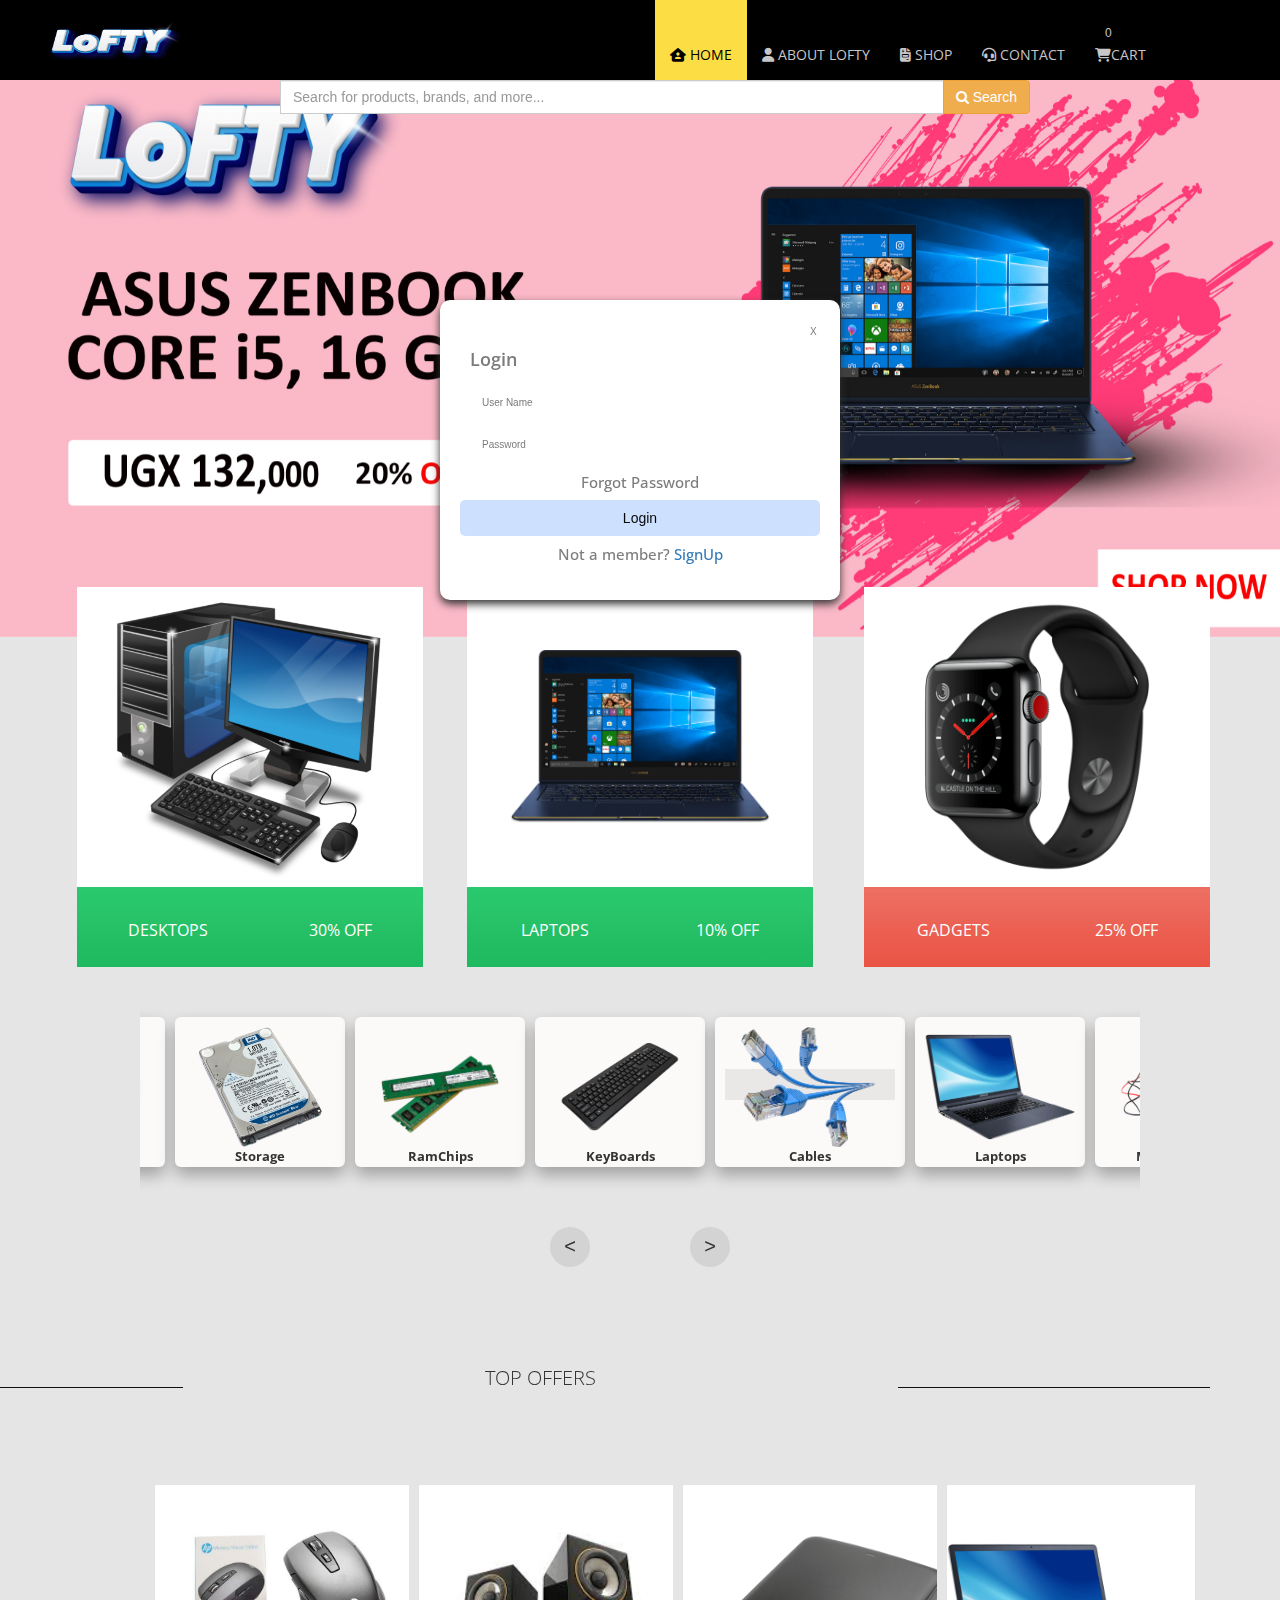
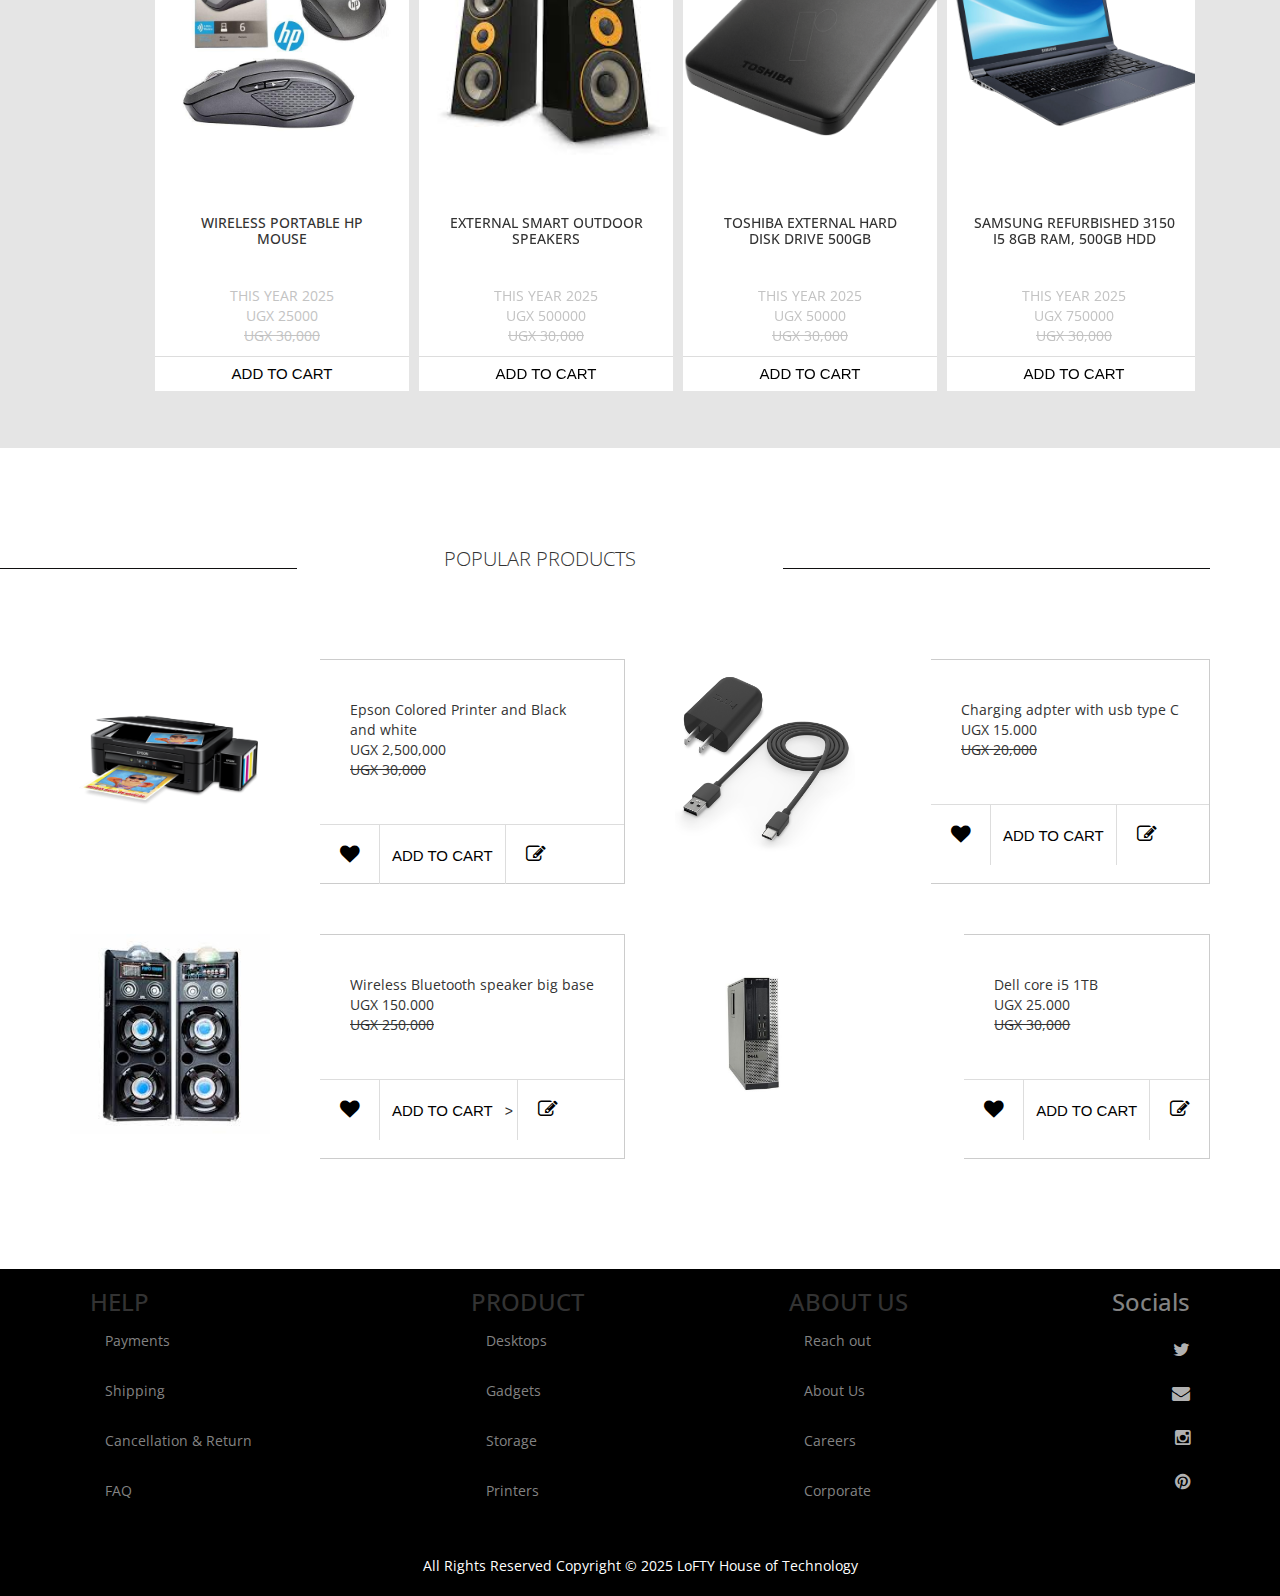
<file: index.html>
<!DOCTYPE html>
<html lang="en">
  <head>
    <meta charset="utf-8" />
    <meta http-equiv="X-UA-Compatible" content="IE=edge" />
    <meta name="viewport" content="width=device-width, initial-scale=1" />
    <title>Lofty</title>
    <link rel="stylesheet" href="https://cdnjs.cloudflare.com/ajax/libs/font-awesome/6.7.2/css/all.min.css"/>
	<link href='http://fonts.googleapis.com/css?family=Open+Sans:400,300,400italic,600,700' rel='stylesheet' type='text/css'>
    <link href="css/font-awesome.min.css" rel="stylesheet" />
    <link href="css/bootstrap.min.css" rel="stylesheet" />
    <link href="css/bootstrap-datetimepicker.min.css" rel="stylesheet" />
    <link href="css/flexslider.css" rel="stylesheet" />
    <link href="css/main-style.css" rel="stylesheet" />
  </head>
  <body class="tm-gray-bg">
    <div class="tm-header">
      <div class="container">
        <div class="row">
          <div class="col-lg-6 col-md-4 col-sm-3 tm-site-name-container">
            <a href="#" class="tm-site-name"
              ><img src="img/loftylogo.png" class="logo"
            ></a>
          </div>
          <div class="col-lg-6 col-md-8 col-sm-9">
            <div class="mobile-menu-icon">
              <i class="fa fa-bars"></i>
            </div>
            <nav class="tm-nav">
              <ul>
                <li>
                  <a href="index.html" class="active"
                    ><i class="fa-solid fa-house-user"></i> Home</a
                  >
                </li>
                <li>
                  <a href="about.html"
                    ><i class="fa-solid fa-user"></i> About Lofty</a
                  >
                </li>
                <li>   
                  <a href="campus.html">
                    <i class="fa-solid fa-file-invoice"></i> Shop  
                  </a>
                  
                </li>
                
               
                <li>
                  <a href="contact.html"
                    ><i class="fa-solid fa-headset"></i> Contact</a
                  >
                </li>
                <li>
                  <a href="cart.html"
                    ><i class="fa-solid fa-cart-shopping"></i>Cart<div class="cart-quantity">0</div></a
                  >
                </li>
              </ul>
            </nav>
            
          </div>
          

        </div>
        <section class="search-bar-section">
          <div class="container">
            <div class="row">
              <div class="col-md-8 col-md-offset-2 col-sm-10 col-sm-offset-1 col-xs-12">
                <form action="#" class="search-form">
                  <div class="input-group">
                    <input type="search" class="form-control" id="productSearchInput" placeholder="Search for products, brands, and more..." autocomplete="off">  
                    <span class="input-group-btn">
                      <button class="btn btn-warning" type="submit" id="searchButton">
                        <i class="fa fa-search"></i> Search
                      </button>
                    </span>
                  </div>
                   
                  <div id="searchResults" class="search-results-container"></div>
                </form>
              </div>
            </div>
          </div>
        </section>
      </div>
    </div>

    
    <section class="tm-banner">
      <div class="flexslider flexslider-banner">
        <ul class="slides">
          <li>
            <div class="tm-banner-inner"></div>
            <img src="img/loftybanner.jpg" alt="Image" />
          </li>
          <li>
            <div class="tm-banner-inner"></div>
            <img src="img/loftyn3.jpg" alt="Image" />
          </li>
          <li>
            <div class="tm-banner-inner"></div>
            <img src="img/loftyn1.jpg" alt="Image" />
          </li>
        </ul>
      </div>
    </section>

    <div class="popup" id="poplogin">
      <span class="closelogin">X</span>
      <h1 class="login">Login</h1>
      <form id="loginForm" method="POST" action="login.php">
        <input type="text" placeholder="User Name" name="username" class="inp" required />
        <input
          type="password"
          placeholder="Password"
          name="password"
          class="inp"
          required
        />
        <span class="forgetpassword"><h3>Forgot Password</h3></span>
        <button type="submit" name="submit" value="send" class="lgbtn">Login</button>
      </form>
      <span class="nopassword"
        ><h3>Not a member? <a href="signup.html" target="_blank">SignUp</a></h3></span
      >
    </div>

    
  
    <section class="container tm-home-section-1" id="more">
      <div class="row">
        <div class="col-lg-4 col-md-4 col-sm-6">
          <div class="tm-home-box-1 tm-home-box-1-2 tm-home-box-1-center">
            <img
              src="img/pngwing.com (90).png"
              alt="image"
              class="img-responsive3"
              id="buy"
            />
            <a href=" /campus.html#computersmain">
              <div class="tm-green-gradient-bg tm-city-price-container">
                <span>Desktops</span>
                <span>30% OFF</span>
              </div>
            </a>
          </div>
        </div>

        <div class="col-lg-4 col-md-4 col-sm-6">
          <div class="tm-home-box-1 tm-home-box-1-2 tm-home-box-1-center">
            <img
              src="img/pngwing.com (91).png"
              alt="image"
              class="img-responsive2"
            />
            <a href="/campus.html#laptopsmain">
              <div class="tm-green-gradient-bg tm-city-price-container">
                <span>Laptops</span>
                <span>10% OFF</span>
              </div>
            </a>
          </div>
        </div>
        <div class="col-lg-4 col-md-4 col-sm-6">
          <div class="tm-home-box-1 tm-home-box-1-2 tm-home-box-1-right">
            <img
              src="img/pngwing.com (17).png"
              alt="image"
              class="img-responsive3"
            />
            <a href="/campus.html#gadgetsmain">
              <div class="tm-red-gradient-bg tm-city-price-container">
                <span> Gadgets</span>
                <span>25% OFF</span>
              </div>
            </a>
          </div>
        </div>
      </div>
      <div class="roller" id="roller1">
        <div class="controls">
          <video class="vd-play" autoplay muted loop playsinline>
            <source src="img/lofty2.mp4" type="video/mp4" />
          </video>
        </div>
        <form class="paymentboda">
          <div class="close" id="close">x</div>
          <div class="pay">
            <h3>MAKE PAYMENT</h3>
            <label>Your Name</label>
            <input type="text" placeholder="name" />
            <label>Your Email </label>
            <input type="text" placeholder="email" />
            <label>Your Phone Number</label>
            <input type="text" placeholder="name" />
            <label>Choose Network</label>

            <div class="payer">
              <span><img src="img/Airtel.png" class="payer-img" /></span>
              <span><img src="img/mtn.jpg" class="payer-img" /></span>
            </div>
            <button class="clear">CALL NOW</button>
          </div>
        </form>
      </div>
      <div class="brand-content" id="content1">
        <div class="brand-ex">
          <a href="/campus.html#laptopsmain"
            ><img src="img/pngwing.com (89).png" class="brand-img"
          /></a>
          <p>Laptops</p>
        </div>
        <div class="brand-ex">
          <a href="/campus.html#gadgetsmain"
            ><img src="img/pngwing.com (86).png" class="brand-img"
          /></a>
          <p>Maintenance</p>
        </div>
        <div class="brand-ex">
          <a href="/campus.html#computersmain"
            ><img src="img/pngwing.com (90).png" class="brand-img"
          /></a>
          <p>Desktops</p>
        </div>
        <div class="brand-ex">
          <a href="/campus.html#laptopsmain"
            ><img src="img/pngwing.com (89).png" class="brand-img"
          /></a>
          <p>Laptops</p>
        </div>
        <div class="brand-ex">
          <a href="/campus.html#gadgetsmain"
            ><img src="img/pngwing.com (86).png" class="brand-img"
          /></a>
          <p>Maintenance</p>
        </div>
        <div class="brand-ex">
          <a href="/campus.html#computersmain"
            ><img src="img/pngwing.com (90).png" class="brand-img"
          /></a>
          <p>Desktops</p>
        </div>
        <div class="brand-ex">
          <a href="/campus.html#chargersmain"
            ><img src="img/pngwing.com (87).png" class="brand-img"
          /></a>
          <p>Chargers</p>
        </div>
        <div class="brand-ex">
          <a href="/campus.html#storagesmainsmain"
            ><img src="img/pngwing.com (12).png" class="brand-img"
          /></a>
          <p>Storage</p>
        </div>
        <div class="brand-ex">
          <a href="/campus.html#storagesmain"
            ><img src="img/pngwing.com (7).png" class="brand-img"
          /></a>
          <p>RamChips</p>
        </div>
        <div class="brand-ex">
          <a href="/campus.html#gadgetsmain"
            ><img src="img/pngwing.com (93).png" class="brand-img"
          /></a>
          <p>KeyBoards</p>
        </div>
        <div class="brand-ex" id="travel">
          <span
            ><a href="#roller1" id="travel12" class="travel"
              ><img src="img/pngwing.com (10).png" class="brand-img" id="travel" /></a
          ></span>
          <p>Cables</p>
        </div>
        <div class="brand-ex">
          <a href="/campus.html#laptopsmain"
            ><img src="img/pngwing.com (89).png" class="brand-img"
          /></a>
          <p>Laptops</p>
        </div>
        <div class="brand-ex">
          <a href="/campus.html#gadgetsmain"
            ><img src="img/pngwing.com (86).png" class="brand-img"
          /></a>
          <p>Maintenance</p>
        </div>
        <div class="brand-ex">
          <a href="/campus.html#computersmain"
            ><img src="img/pngwing.com (90).png" class="brand-img"
          /></a>
          <p>Desktops</p>
        </div>
        <div class="brand-ex">
          <a href="/campus.html#chargersmain"
            ><img src="img/pngwing.com (87).png" class="brand-img"
          /></a>
          <p>Chargers</p>
        </div>
        <div class="brand-ex">
          <a href="/campus.html#storagesmainsmain"
            ><img src="img/pngwing.com (12).png" class="brand-img"
          /></a>
          <p>Storage</p>
        </div>
        <div class="brand-ex">
          <a href="/campus.html#storagesmain"
            ><img src="img/pngwing.com (7).png" class="brand-img"
          /></a>
          <p>RamChips</p>
        </div>
        <div class="brand-ex">
          <a href="/campus.html#gadgetsmain"
            ><img src="img/pngwing.com (93).png" class="brand-img"
          /></a>
          <p>KeyBoards</p>
        </div>
        <div class="brand-ex" id="travel">
          <span
            ><a href="#" id="travel12" class="travel"
              ><img src="img/pngwing.com (10).png" class="brand-img" id="travel" /></a
          ></span>
          <p>Cables</p>
        </div>
      </div>
      <div class="control">
        <button class="next1" id="next1"><</button>
        <button class="prev1" id="prev1">></button>
      </div>
      <div class="section-margin-top">
        <div class="row">
          <div class="tm-section-header">
            <div class="col-lg-3 col-md-3 col-sm-3"><hr /></div>
            <div class="col-lg-6 col-md-6 col-sm-6">
              <h2 class="tm-section-title">TOP OFFERS</h2>
            </div>
            <div class="col-lg-3 col-md-3 col-sm-3"><hr /></div>
          </div>
        </div>
        <div class="row">
          <div class="js-product-grid">
         </div>
        <div class="row"></div>
      </div>
    </section>

    <section class="tm-white-bg section-padding-bottom">
      <div class="container">
        <div class="row">
          <div class="tm-section-header section-margin-top">
            <div class="col-lg-4 col-md-3 col-sm-3"><hr /></div>
            <div class="col-lg-4 col-md-6 col-sm-6">
              <h2 class="tm-section-title">POPULAR PRODUCTS</h2>
            </div>
            <div class="col-lg-4 col-md-3 col-sm-3"><hr /></div>
          </div>
          <div class="col-lg-6">
            <div class="tm-home-box-3 cart-row">
              <div class="tm-home-box-3-img-container">
                <img
                  src="img/pngwing.com (3).png"
                  alt="image"
                  class="img-responsive1"
                />
              </div>
              <div class="tm-home-box-3-info">
                <p class="tm-home-box-3-description">
                  Epson Colored Printer and Black and white<br /><span
                    class="cart-price1"
                    >UGX 2,500,000 </span
                  ><br /><del> UGX 30,000</del>
                </p>

                <div class="tm-home-box-2-container">
                  <a href="#" class="tm-home-box-2-link"
                    ><i class="fa fa-heart tm-home-box-2-icon border-right"></i
                  ></a>
                  <span><button class="add-to-cart" data-product-id="34k 34k 6">ADD TO CART</button></span>
                  <a href="#" class="tm-home-box-2-link"
                    ><i class="fa fa-edit tm-home-box-2-icon border-left"></i
                  ></a>
                </div>
              </div>
            </div>
          </div>
          <div class="col-lg-6">
            <div class="tm-home-box-3 cart-row">
              <div class="tm-home-box-3-img-container">
                <img
                  src="img/pngwing.com (87).png"
                  alt="image"
                  class="img-responsive1"
                />
              </div>
              <div class="tm-home-box-3-info">
                <p class="tm-home-box-3-description">
                  Charging adpter with usb type C <br /><span
                    class="cart-price1"
                    >UGX 15.000 </span
                  ><br /><del> UGX 20,000</del>
                </p>
                <div class="tm-home-box-2-container">
                  <a href="#" class="tm-home-box-2-link"
                    ><i class="fa fa-heart tm-home-box-2-icon border-right"></i
                  ></a>
                  <span><button class="add-to-cart" data-product-id="34k 34k 38">ADD TO CART</button></span>
                  <a href="#" class="tm-home-box-2-link"
                    ><i class="fa fa-edit tm-home-box-2-icon border-left"></i
                  ></a>
                </div>
              </div>
            </div>
          </div>
          <div class="col-lg-6">
            <div class="tm-home-box-3 cart-row">
              <div class="tm-home-box-3-img-container">
                <img
                  src="img/speaker2.jpeg"
                  alt="image"
                  class="img-responsive1"
                />
              </div>
              <div class="tm-home-box-3-info">
                <p class="tm-home-box-3-description">
                  Wireless Bluetooth speaker big base <br /><span
                    class="cart-price1"
                    >UGX 150.000 </span
                  ><br /><del> UGX 250,000</del>
                </p>
                <div class="tm-home-box-2-container">
                  <a href="#" class="tm-home-box-2-link"
                    ><i class="fa fa-heart tm-home-box-2-icon border-right"></i
                  ></a>
                  <span><button class="add-to-cart" data-product-id="34k 34k 8">ADD TO CART</button></span>
                  >
                  <a href="#" class="tm-home-box-2-link"
                    ><i class="fa fa-edit tm-home-box-2-icon border-left"></i
                  ></a>
                </div>
              </div>
            </div>
          </div>
          <div class="col-lg-6">
            <div class="tm-home-box-3 cart-row">
              <div class="tm-home-box-3-img-container">
                <img
                  src="img/syscase.jpg"
                  alt="image"
                  class="img-responsive1"
                />
              </div>
              <div class="tm-home-box-3-info">
                <p class="tm-home-box-3-description">
                  Dell core i5 1TB  <br /><span
                    class="cart-price1"
                    >UGX 25.000 </span
                  ><br /><del> UGX 30,000</del>
                </p>
                <div class="tm-home-box-2-container">
                  <a href="#" class="tm-home-box-2-link"
                    ><i class="fa fa-heart tm-home-box-2-icon border-right"></i
                  ></a>
                  <span><button class="add-to-cart" data-product-id="34k 34k 9">ADD TO CART</button></span>
                  <a href="#" class="tm-home-box-2-link"
                    ><i class="fa fa-edit tm-home-box-2-icon border-left"></i
                  ></a>
                </div>
              </div>
            </div>
          </div>
        </div>
      </div>
    </section>
    <footer class="tm-black-bg">
      <div class="container">
        <div class="ft-cont">
          <div class="ft-item1">
            <h3>HELP</h3>

            <ul>
              <li><a href="paymentpolicy.html" class="active">Payments</a></li>
              <li><a href="shipping.html">Shipping</a></li>
              <li><a href="cancellation.html">Cancellation & Return</a></li>
              <li><a href="faq.html">FAQ</a></li>
            </ul>
          </div>
          <div class="ft-item1">
            <h3>PRODUCT</h3>

            <ul>
              <li>
                <a href="campus.html#computersmain" class="active">Desktops</a>
              </li>
              <li><a href="campus.html#gadgetsmain">Gadgets</a></li>
              <li><a href="campus.html#storagesmain" target="_top">Storage</a></li>
              <li><a href="campus.html#printersmain">Printers</a></li>
            </ul>
          </div>
          <div class="ft-item1">
            <h3>ABOUT US</h3>

            <ul>
              <li><a href="contact.html#contactus1" class="active">Reach out</a></li>
              <li><a href="about.html">About Us</a></li>
              <li><a href="campus.html">Careers</a></li>
              <li><a href="contact.html">Corporate</a></li>
            </ul>
          </div>

          <div class="ft-item2">
            <div class="slider-social">
              <h3>Socials</h3>
              <a href=" https://x.com/lofty73687?t=ZzK2QDtkGKr57-GnXtMHoA&s=08" class="tm-social-icon"
                ><i class="fa fa-twitter"></i
              ></a>
              <a href="loftylofty49@gmail.com" class="tm-social-icon"
                ><i class="fa fa-envelope"></i
              ></a>
              <a href="https://www.instagram.com/256lofty?igsh=MThuNzFhMzhqazFxbg==" class="tm-social-icon"
                ><i class="fa fa-instagram"></i
              ></a>
              <a href="https://pin.it/6HPCtAGYM" class="tm-social-icon"
                ><i class="fa fa-pinterest"></i
              ></a>
            </div>
          </div>
        </div>
      </div>
      <div class="row">
        <p class="tm-copyright-text">
          All Rights Reserved Copyright &copy; 2025 LoFTY House of Technology
        </p>
      </div>
    </footer>
    
    <script type="text/javascript" src="js/jquery-1.11.2.min.js"></script>
    <script type="text/javascript" src="js/bootstrap.min.js"></script>
    
    <script
      type="text/javascript"
      src="js/bootstrap-datetimepicker.min.js"
    ></script>
 
    <script type="text/javascript" src="js/jquery.flexslider-min.js"></script>
    <script src="js/products.js"></script>
    <script type="text/javascript" src="js/cart.js"></script>
    <script type="text/javascript" src="js/campus-script.js"></script>
    <script>
      $(function () {
        $("#hotelCarTabs a").click(function (e) {
          e.preventDefault();
          $(this).tab("show");
        });

        $(".date").datetimepicker({
          format: "MM/DD/YYYY",
        });
        $(".date-time").datetimepicker();

        $("a[href*=#]:not([href=#])").click(function () {
          if (
            location.pathname.replace(/^\//, "") ==
              this.pathname.replace(/^\//, "") &&
            location.hostname == this.hostname
          ) {
            var target = $(this.hash);
            target = target.length
              ? target
              : $("[name=" + this.hash.slice(1) + "]");
            if (target.length) {
              $("html,body").animate(
                {
                  scrollTop: target.offset().top,
                },
                1000
              );
              return false;
            }
          }
        });
      });

      $(window).load(function () {
        // Vimeo API nonsense

        /*
				var player = document.getElementById('player_1');
				$f(player).addEvent('ready', ready);
				
				function addEvent(element, eventName, callback) {
					if (element.addEventListener) {
					element.addEventListener(eventName, callback, false)
					} else {
					element.attachEvent(eventName, callback, false);
					}
				}
				
				function ready(player_id) {
					var froogaloop = $f(player_id);
					froogaloop.addEvent('play', function(data) {
					$('.flexslider').flexslider("pause");
					});
					froogaloop.addEvent('pause', function(data) {
					$('.flexslider').flexslider("play");
					});
				}
	*/

        // Call fitVid before FlexSlider initializes, so the proper initial height can be retrieved.
        /*

				$(".flexslider")
					.fitVids()
					.flexslider({
					animation: "slide",
					useCSS: false,
					animationLoop: false,
					smoothHeight: true,
					controlNav: false,
					before: function(slider){
						$f(player).api('pause');
					}
				});
	*/

        //	For images only
        $(".flexslider").flexslider({
          controlNav: false,
        });
      });

      const travelShow = document.getElementById("travel");
      const paymentShow = document.querySelector(".roller");
      const closePayment = document.getElementById("close");

      travelShow.addEventListener("click", () => {
        paymentShow.style.display = "flex";
      });

      closePayment.addEventListener("click", () => {
        paymentShow.style.display = "none";
      });

      const lineImage = document.getElementById("travel12");
      const paymentCart = document.querySelector(".roller");
      const closeCart = document.getElementById("close");

      lineImage.addEventListener("click", () => {
        paymentCart.style.display = "flex";
      });

      closeCart.addEventListener("click", () => {
        paymentCart.style.display = "none";
      });

      const buyComputer = document.getElementById("buy");
      const showComputer = document.getElementById("price");
       
      document
        .querySelector(".closelogin")
        .addEventListener("click", function () {
          document.querySelector("#poplogin").style.display = "none";
        });

      window.addEventListener("load", function () {
        setTimeout(function Open(event) {
          document.querySelector("#poplogin").style.display = "block";
        }, 1000);
      });

      document.addEventListener('DOMContentLoaded', function () {
const branded = document.querySelector('.brand-content');
const items = document.querySelectorAll('.brand-ex');
const nextButton = document.getElementById('next1');
const prevButton = document.getElementById('prev1');
const itemWidth = items[0].offsetWidth;
let currentIndex = 0;

// Function to update slider position
function updateSlider() {
branded.style.transition = 'transform 0.5s ease';
branded.style.transform = `translateX(-${currentIndex * itemWidth}px)`;
}

//Clone First Items
function cloneItems() {
const firstItemClone = items[0].cloneNode(true);
const secondItemClone = items[1].cloneNode(true);
branded.appendChild(firstItemClone);
branded.appendChild(secondItemClone);
}
// Remove Clones
function removeClones() {
const clones = document.querySelectorAll('.itembranded:not([id="item"])');
clones.forEach(clone => brandedr.removeChild(clone));
}

// Event listeners for next and previous buttons
nextButton.addEventListener('click', () => {
currentIndex++;
if (currentIndex >= items.length) {
currentIndex = 0;
removeClones();
cloneItems();
branded.style.transition = 'none'; // Disable transition for instant jump
branded.style.transform = `translateX(0px)`;
requestAnimationFrame(() => {
branded.style.transition = 'transform 0.5s ease'; // Re-enable transition
updateSlider()
});

} else {
updateSlider();
}
});

prevButton.addEventListener('click', () => {
currentIndex--;
if (currentIndex < 0) {
removeClones();
cloneItems();
currentIndex = items.length - 1;
branded.style.transition = 'none'; // Disable transition for instant jump
branded.style.transform = `translateX(-${currentIndex * itemWidth}px)`;
requestAnimationFrame(() => {
branded.style.transition = 'transform 0.5s ease'; // Re-enable transition

});

}
updateSlider();
});

//automatic slider
let slideInterval = setInterval(() => {
nextButton.click();
}, 3000);

// Stop automatic sliding when user interacts
branded.addEventListener('mouseover', () => {
clearInterval(slideInterval);
});

// Restart automatic sliding when user is done interacting
branded.addEventListener('mouseout', () => {
slideInterval = setInterval(() => {
nextButton.click();
}, 3000);
});

//cloneItems()
updateSlider();
});

document.getElementById('loginForm').addEventListener('submit', function(event) {
  const username = document.querySelector('input[name="username"]').value;
  const password = document.querySelector('input[name="password"]').value;

  if (username.trim() === '' || password.trim() === '') {
    alert('Please fill in all fields.');
    event.preventDefault(); // Prevent form submission
  }
});



// --- Search Bar Interaction ---
const searchInput = $('#productSearchInput');
      const searchResultsContainer = $('#searchResults');

      // --- Define your searchable items and their target IDs on campus.html ---
      // (Expand this list with more specific product names and keywords)
      const searchableItems = [
        { name: "Desktops", targetId: "computersmain" },
        { name: "Computers", targetId: "computersmain" },
        { name: "MacBook Desktop", targetId: "computersmain" },
        { name: "Dell Desktop", targetId: "computersmain" },
        { name: "Samsung Desktop", targetId: "computersmain" },
        { name: "Laptops", targetId: "laptopsmain" },
        { name: "Asus Zenbook", targetId: "laptopsmain" },
        { name: "MacBook Laptop", targetId: "laptopsmain" },
        { name: "Dell Laptop", targetId: "laptopsmain" },
        { name: "Samsung Laptop", targetId: "laptopsmain" },
        { name: "Storage", targetId: "storagesmain" },
        { name: "Hard Disk Drive (HDD)", targetId: "storagesmain" },
        { name: "Solid State Drive (SSD)", targetId: "storagesmain" },
        { name: "RAM", targetId: "storagesmain" },
        { name: "Memory Card", targetId: "storagesmain" },
        { name: "Flash Disk", targetId: "storagesmain" },
        { name: "Gadgets", targetId: "gadgetsmain" },
        { name: "Keyboard", targetId: "gadgetsmain" },
        { name: "Mouse", targetId: "gadgetsmain" },
        { name: "Speaker", targetId: "gadgetsmain" },
        { name: "Webcam", targetId: "gadgetsmain" },
        { name: "Smart Watch", targetId: "gadgetsmain" },
        { name: "Printers", targetId: "printersmain" },
        { name: "Epson Printer", targetId: "printersmain" },
        { name: "HP Printer", targetId: "printersmain" },
        { name: "Chargers", targetId: "chargersmain" },
        { name: "Laptop Charger", targetId: "chargersmain" },
        { name: "Phone Charger", targetId: "chargersmain" },
        { name: "Cables", targetId: "chargersmain" }, // Grouping cables under chargers section
        { name: "USB Cable", targetId: "chargersmain" },
        { name: "Network Cable", targetId: "chargersmain" },
        { name: "SATA Cable", targetId: "chargersmain" },
        { name: "Adapters", targetId: "chargersmain" },
        // Add more items based on your product list in campus.html
      ];

      // --- Function to perform redirect ---
      function redirectToSection(itemId) {
          if (itemId) {
              const targetUrl = 'campus.html#' + itemId;
              alert("Redirecting to:", targetUrl);
              window.location.href = targetUrl; // Navigate to the section
          } else {
            alert("No target ID found for redirection.");
              // Optional: redirect to general campus page or show error
              alert("Could not find the specific product section.");
              // window.location.href = 'campus.html';
          }
      }

      // --- Show suggestions on input ---
      searchInput.on('input', function() {
        const query = $(this).val().trim().toLowerCase();
        searchResultsContainer.empty().hide(); // Clear previous results and hide

        if (query.length < 1) { // Don't search if input is empty
          return;
        }

        // Filter items where the name includes the query
        const filteredItems = searchableItems.filter(item =>
          item.name.toLowerCase().includes(query)
        );

        if (filteredItems.length > 0) {
          filteredItems.forEach(item => {
            // Create a div for each result
            // Store the targetId in a data attribute for later retrieval
            const itemElement = $('<div class="search-result-item"></div>')
                                  .text(item.name)
                                  .data('targetId', item.targetId); // Store the ID here
            searchResultsContainer.append(itemElement);
          });
          searchResultsContainer.show(); // Show the container with results
        }
      });

      // --- Handle suggestion click ---
      // Use event delegation since items are added dynamically
      searchResultsContainer.on('click', '.search-result-item', function() {
        const selectedName = $(this).text();
        const targetId = $(this).data('targetId'); // Retrieve the stored ID

        searchInput.val(selectedName); // Put selected name into the search input
        searchResultsContainer.empty().hide(); // Hide the suggestions list

        console.log("Suggestion clicked:", selectedName, "Target ID:", targetId);
        redirectToSection(targetId); // Redirect using the retrieved ID
      });

      // --- Hide suggestions when clicking outside the search area ---
      $(document).on('click', function(event) {
        // Hide if the click is NOT on the search input OR the results container itself
        if (!$(event.target).closest('#productSearchInput, #searchResults').length) {
          searchResultsContainer.empty().hide();
        }
      });

       // --- Hide suggestions on input blur (losing focus) ---
       // Use a small delay to allow click on suggestion to register first
       searchInput.on('blur', function() {
           setTimeout(() => {
               // Check if the mouse is currently over the results list
               if (!searchResultsContainer.is(':hover')) {
                   searchResultsContainer.empty().hide();
               }
           }, 150); // 150ms delay
       });


      // --- Handle form submission (pressing Enter or clicking Search button) ---
      $('.search-form').on('submit', function(event) {
        event.preventDefault(); // Stop default form submission

        const searchTerm = searchInput.val().trim().toLowerCase();
        searchResultsContainer.empty().hide(); // Hide suggestions on submit

        if (searchTerm) {
          console.log("Form submitted with:", searchTerm);

          // Prioritize finding an exact match (case-insensitive)
          const exactMatch = searchableItems.find(item =>
            item.name.toLowerCase() === searchTerm
          );

          if (exactMatch) {
            // Found an exact match, redirect to its section
            redirectToSection(exactMatch.targetId);
          } else {
            // No exact match, try finding the first partial match
            const partialMatch = searchableItems.find(item =>
              item.name.toLowerCase().includes(searchTerm)
            );
            if (partialMatch) {
                 console.log("No exact match, using first partial match:", partialMatch.name);
                 redirectToSection(partialMatch.targetId);
            } else {
                // No match at all, redirect to general campus page or show message
                console.log("No specific category match found for:", searchTerm);
                alert("Could not find a specific category for '" + searchTerm + "'. Showing all products.");
                window.location.href = 'campus.html'; // Fallback to the general shop page
            }
          }
        } else {
          console.log("Search term is empty.");
          searchInput.focus(); // Put focus back on the input if empty
        }
      });
      // --- End Search Bar Interaction ---

    </script>
  </body>
</html>
</file>
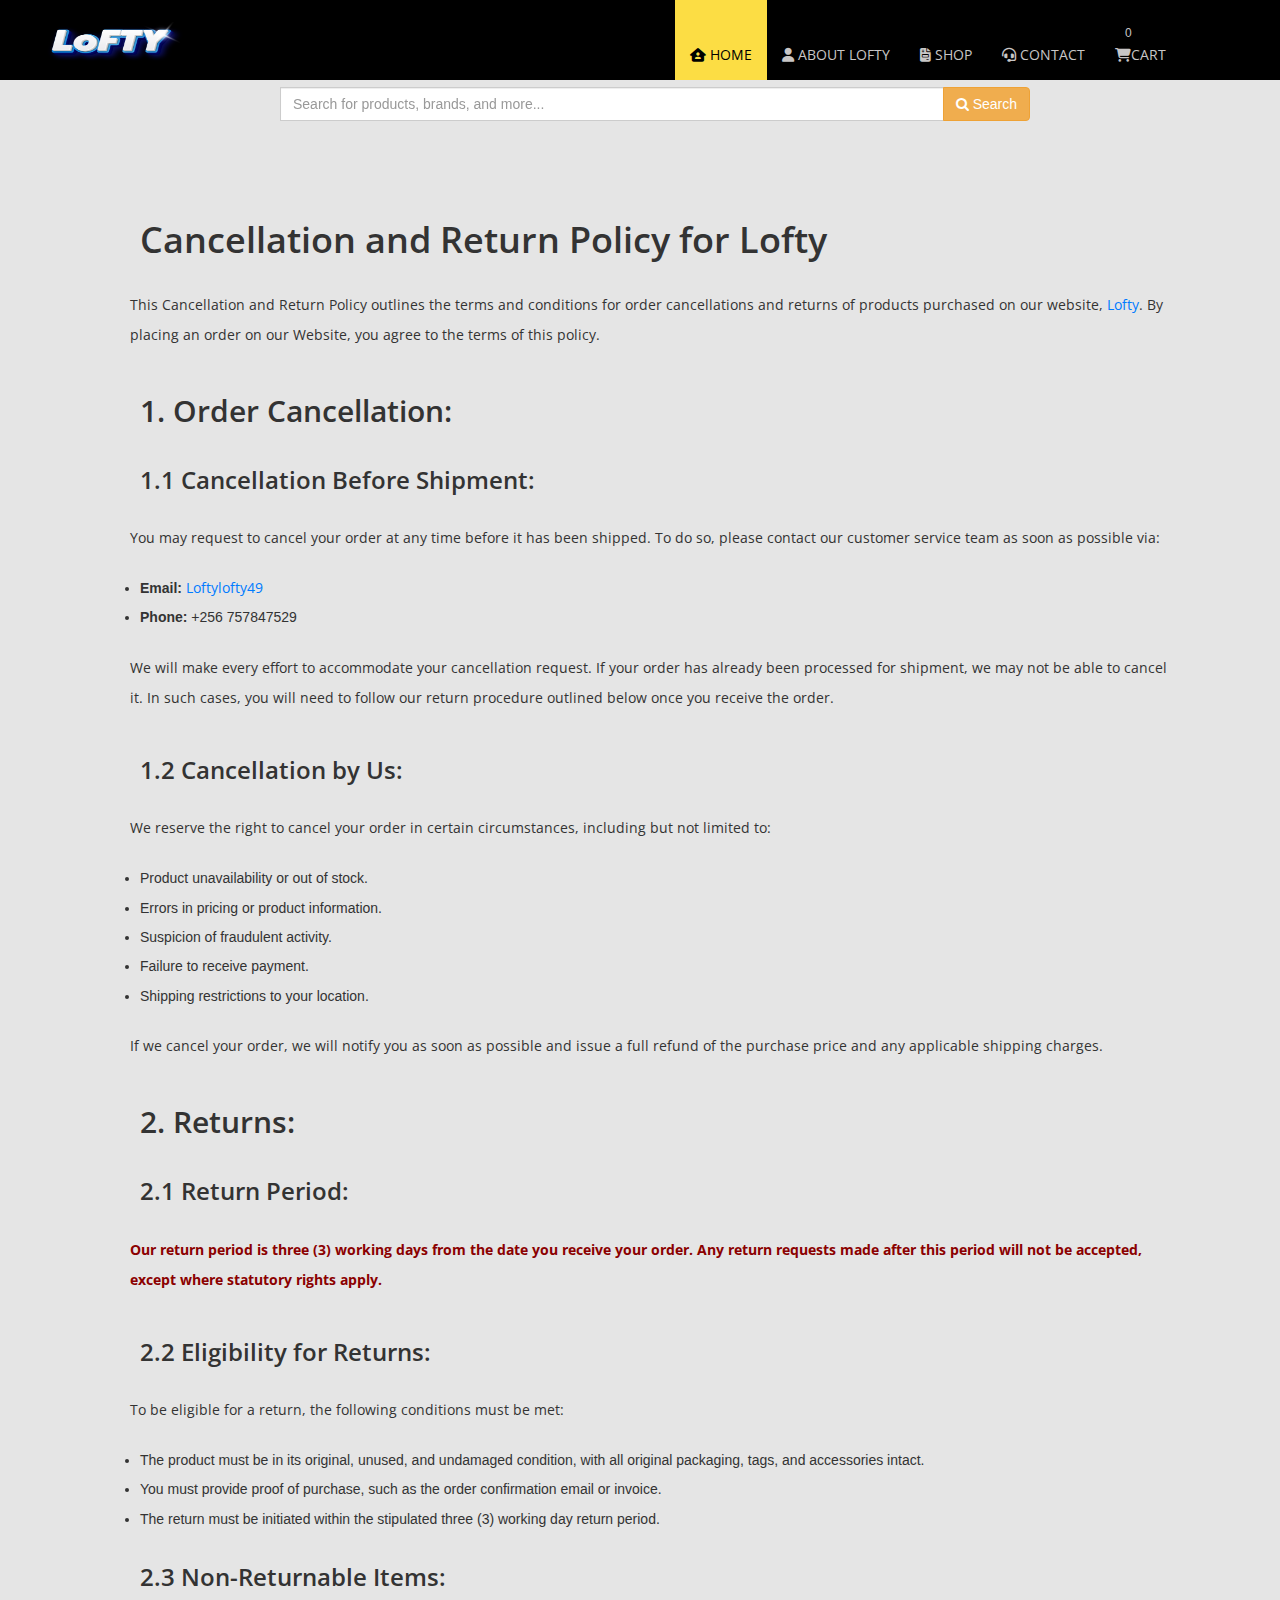
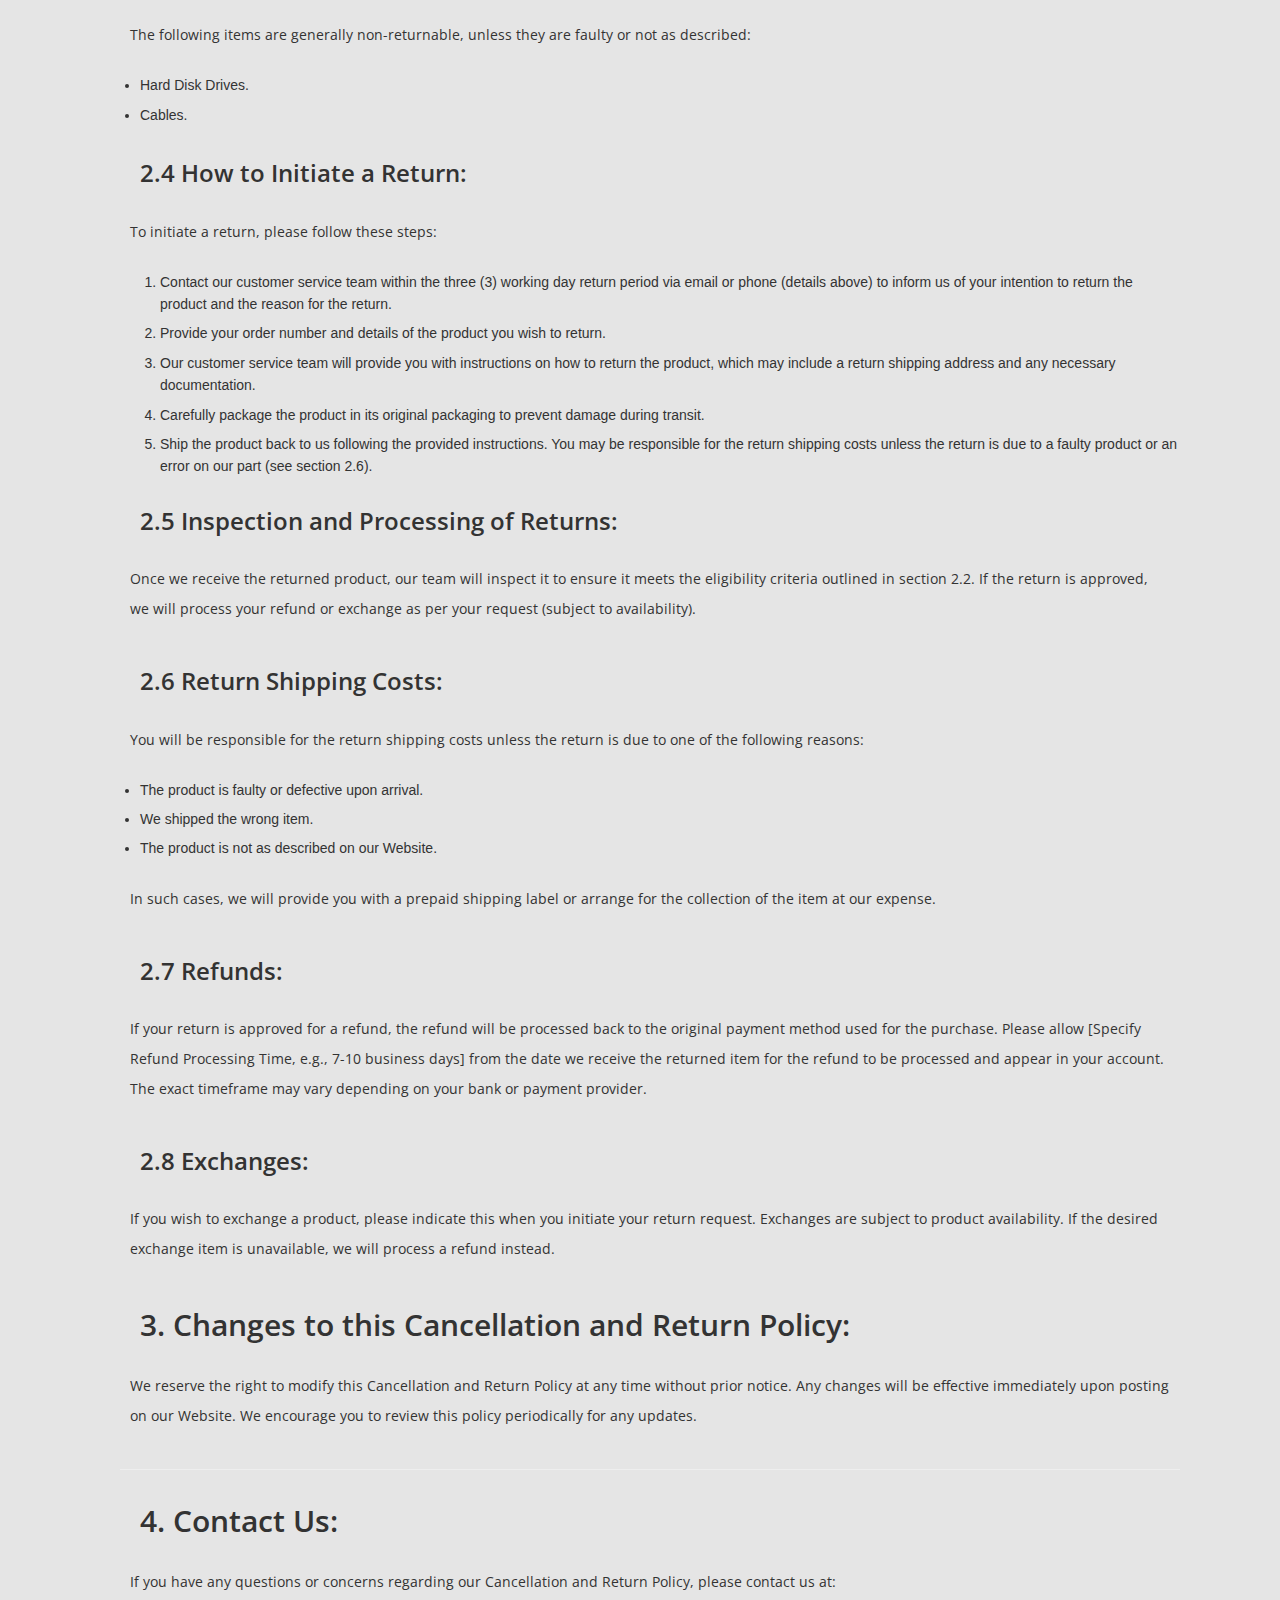
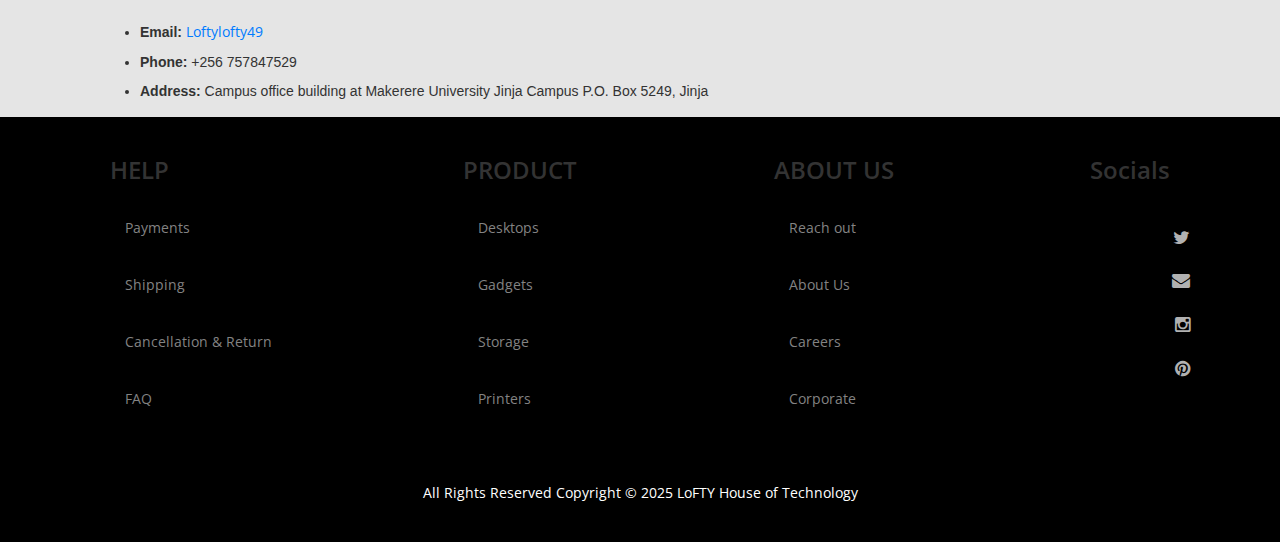
<file: cancellation.html>
<!DOCTYPE html>
<html lang="en">
    <head>
        <meta charset="utf-8" />
        <meta http-equiv="X-UA-Compatible" content="IE=edge" />
        <meta name="viewport" content="width=device-width, initial-scale=1" />
        <title>Lofty</title>
        <link rel="stylesheet" href="https://cdnjs.cloudflare.com/ajax/libs/font-awesome/6.7.2/css/all.min.css"/>
        <link href='http://fonts.googleapis.com/css?family=Open+Sans:400,300,400italic,600,700' rel='stylesheet' type='text/css'>
        <link href="css/font-awesome.min.css" rel="stylesheet" />
        <link href="css/bootstrap.min.css" rel="stylesheet" />
        <link href="css/bootstrap-datetimepicker.min.css" rel="stylesheet" />
        <link href="css/flexslider.css" rel="stylesheet" />
        <link href="css/main-style.css" rel="stylesheet" />

        <style>
            .body {
                font-family: sans-serif;
                line-height: 1.6;
                margin-top: 20rem;
                margin-left: 2rem;
                padding: 0 10rem;
               
            }
            h1, h2, h3 {
                color: #333;
                padding: 2rem;
                font-weight: 600;
            }
            p {
                margin-bottom: 1em;
                line-height: 3rem;
                padding: 1rem;
            }
            strong {
                font-weight: bold;
            }
            ul {
                list-style-type: disc;
                margin-left: 20px;
                margin-bottom: 1em;
            }
            li {
                margin-bottom: 0.5em;
            }
            a {
                color: #007bff;
                text-decoration: none;
            }
            a:hover {
                text-decoration: underline;
            }
            .contact-info {
                margin-top: 2em;
                border-top: 1px solid #eee;
                padding-top: 1em;
            }
            .important {
                color: darkred;
                font-weight: bold;
            }
        </style>
      </head>
      <body class="tm-gray-bg">
        <div class="tm-header">
          <div class="container">
            <div class="row">
              <div class="col-lg-6 col-md-4 col-sm-3 tm-site-name-container">
                <a href="#" class="tm-site-name"
                  ><img src="img/loftylogo.png" class="logo"
                ></a>
              </div>
              <div class="col-lg-6 col-md-8 col-sm-9">
                <div class="mobile-menu-icon">
                  <i class="fa fa-bars"></i>
                </div>
                <nav class="tm-nav">
                  <ul>
                    <li>
                      <a href="index.html" class="active"
                        ><i class="fa-solid fa-house-user"></i> Home</a
                      >
                    </li>
                    <li>
                      <a href="about.html"
                        ><i class="fa-solid fa-user"></i> About Lofty</a
                      >
                    </li>
                    <li>   
                      <a href="campus.html">
                        <i class="fa-solid fa-file-invoice"></i> Shop  
                      </a>
                      
                    </li>
                    
                   
                    <li>
                      <a href="contact.html"
                        ><i class="fa-solid fa-headset"></i> Contact</a
                      >
                    </li>
                    <li>
                      <a href="cart.html"
                        ><i class="fa-solid fa-cart-shopping"></i>Cart<div class="cart-quantity">0</div></a
                      >
                    </li>
                  </ul>
                </nav>
                
              </div>
              
    
            </div>
            <section class="search-bar-section">
              <div class="container">
                <div class="row">
                  <div class="col-md-8 col-md-offset-2 col-sm-10 col-sm-offset-1 col-xs-12">
                    <form action="#" class="search-form">
                      <div class="input-group">
                        <input type="search" class="form-control" id="productSearchInput" placeholder="Search for products, brands, and more..." autocomplete="off">  
                        <span class="input-group-btn">
                          <button class="btn btn-warning" type="submit" id="searchButton">
                            <i class="fa fa-search"></i> Search
                          </button>
                        </span>
                      </div>
                       
                      <div id="searchResults" class="search-results-container"></div>
                    </form>
                  </div>
                </div>
              </div>
            </section>
          </div>
        </div>
    
</head>
<body>
    <div class="body">
    <h1>Cancellation and Return Policy for Lofty</h1>

    <p>This Cancellation and Return Policy outlines the terms and conditions for order cancellations and returns of products purchased on our website, <a href="index.html"> Lofty</a>. By placing an order on our Website, you agree to the terms of this policy.</p>

    <h2>1. Order Cancellation:</h2>

    <h3>1.1 Cancellation Before Shipment:</h3>
    <p>You may request to cancel your order at any time before it has been shipped. To do so, please contact our customer service team as soon as possible via:</p>
    <ul>
        <li><strong>Email:</strong> <a href="loftylofty49@gmail.com">Loftylofty49</a></li>
        <li><strong>Phone:</strong> +256 757847529</li>
    </ul>
    <p>We will make every effort to accommodate your cancellation request. If your order has already been processed for shipment, we may not be able to cancel it. In such cases, you will need to follow our return procedure outlined below once you receive the order.</p>

    <h3>1.2 Cancellation by Us:</h3>
    <p>We reserve the right to cancel your order in certain circumstances, including but not limited to:</p>
    <ul>
        <li>Product unavailability or out of stock.</li>
        <li>Errors in pricing or product information.</li>
        <li>Suspicion of fraudulent activity.</li>
        <li>Failure to receive payment.</li>
        <li>Shipping restrictions to your location.</li>
    </ul>
    <p>If we cancel your order, we will notify you as soon as possible and issue a full refund of the purchase price and any applicable shipping charges.</p>

    <h2>2. Returns:</h2>

    <h3>2.1 Return Period:</h3>
    <p class="important">Our return period is <strong>three (3) working days</strong> from the date you receive your order. Any return requests made after this period will not be accepted, except where statutory rights apply.</p>

    <h3>2.2 Eligibility for Returns:</h3>
    <p>To be eligible for a return, the following conditions must be met:</p>
    <ul>
        <li>The product must be in its original, unused, and undamaged condition, with all original packaging, tags, and accessories intact.</li>
        <li>You must provide proof of purchase, such as the order confirmation email or invoice.</li>
        <li>The return must be initiated within the stipulated three (3) working day return period.</li>
    </ul>

    <h3>2.3 Non-Returnable Items:</h3>
    <p>The following items are generally non-returnable, unless they are faulty or not as described:</p>
    <ul>
        <li>Hard Disk Drives.</li>
        <li>Cables.</li>
    </ul>

    <h3>2.4 How to Initiate a Return:</h3>
    <p>To initiate a return, please follow these steps:</p>
    <ol>
        <li>Contact our customer service team within the three (3) working day return period via email or phone (details above) to inform us of your intention to return the product and the reason for the return.</li>
        <li>Provide your order number and details of the product you wish to return.</li>
        <li>Our customer service team will provide you with instructions on how to return the product, which may include a return shipping address and any necessary documentation.</li>
        <li>Carefully package the product in its original packaging to prevent damage during transit.</li>
        <li>Ship the product back to us following the provided instructions. You may be responsible for the return shipping costs unless the return is due to a faulty product or an error on our part (see section 2.6).</li>
    </ol>

    <h3>2.5 Inspection and Processing of Returns:</h3>
    <p>Once we receive the returned product, our team will inspect it to ensure it meets the eligibility criteria outlined in section 2.2. If the return is approved, we will process your refund or exchange as per your request (subject to availability).</p>

    <h3>2.6 Return Shipping Costs:</h3>
    <p>You will be responsible for the return shipping costs unless the return is due to one of the following reasons:</p>
    <ul>
        <li>The product is faulty or defective upon arrival.</li>
        <li>We shipped the wrong item.</li>
        <li>The product is not as described on our Website.</li>
    </ul>
    <p>In such cases, we will provide you with a prepaid shipping label or arrange for the collection of the item at our expense.</p>

    <h3>2.7 Refunds:</h3>
    <p>If your return is approved for a refund, the refund will be processed back to the original payment method used for the purchase. Please allow [Specify Refund Processing Time, e.g., 7-10 business days] from the date we receive the returned item for the refund to be processed and appear in your account. The exact timeframe may vary depending on your bank or payment provider.</p>

    <h3>2.8 Exchanges:</h3>
    <p>If you wish to exchange a product, please indicate this when you initiate your return request. Exchanges are subject to product availability. If the desired exchange item is unavailable, we will process a refund instead.</p>

    <h2>3. Changes to this Cancellation and Return Policy:</h2>
    <p>We reserve the right to modify this Cancellation and Return Policy at any time without prior notice. Any changes will be effective immediately upon posting on our Website. We encourage you to review this policy periodically for any updates.</p>

    <div class="contact-info">
        <h2>4. Contact Us:</h2>
        <p>If you have any questions or concerns regarding our Cancellation and Return Policy, please contact us at:</p>
        <ul>
            <li><strong>Email:</strong> <a href="loftylofty49@gmail.com">Loftylofty49</a></li>
            <li><strong>Phone:</strong> +256 757847529</li>
            <li><strong>Address:</strong> Campus office building at Makerere University Jinja Campus P.O. Box 5249, Jinja </li>
        </ul>
    </div>
</div> 
    <footer class="tm-black-bg">
        <div class="container">
          <div class="ft-cont">
            <div class="ft-item1">
              <h3>HELP</h3>
  
              <ul>
                <li><a href="paymentpolicy.html" class="active">Payments</a></li>
                <li><a href="shipping.html">Shipping</a></li>
                <li><a href="cancellation.html">Cancellation & Return</a></li>
                <li><a href="faq.html">FAQ</a></li>
              </ul>
            </div>
            <div class="ft-item1">
              <h3>PRODUCT</h3>
  
              <ul>
                <li>
                  <a href="campus.html#computersmain" class="active">Desktops</a>
                </li>
                <li><a href="campus.html#gadgetsmain">Gadgets</a></li>
                <li><a href="campus.html#storagesmain" target="_top">Storage</a></li>
                <li><a href="campus.html#printersmain">Printers</a></li>
              </ul>
            </div>
            <div class="ft-item1">
              <h3>ABOUT US</h3>
  
              <ul>
                <li><a href="contact.html#contactus1" class="active">Reach out</a></li>
                <li><a href="about.html">About Us</a></li>
                <li><a href="campus.html">Careers</a></li>
                <li><a href="contact.html">Corporate</a></li>
              </ul>
            </div>
  
            <div class="ft-item2">
              <div class="slider-social">
                <h3>Socials</h3>
                <a href=" https://x.com/lofty73687?t=ZzK2QDtkGKr57-GnXtMHoA&s=08" class="tm-social-icon"
                  ><i class="fa fa-twitter"></i
                ></a>
                <a href="loftylofty49@gmail.com" class="tm-social-icon"
                  ><i class="fa fa-envelope"></i
                ></a>
                <a href="https://www.instagram.com/256lofty?igsh=MThuNzFhMzhqazFxbg==" class="tm-social-icon"
                  ><i class="fa fa-instagram"></i
                ></a>
                <a href="https://pin.it/6HPCtAGYM" class="tm-social-icon"
                  ><i class="fa fa-pinterest"></i
                ></a>
              </div>
            </div>
          </div>
        </div>
        <div class="row">
          <p class="tm-copyright-text">
            All Rights Reserved Copyright &copy; 2025 LoFTY House of Technology
          </p>
        </div>
      </footer>
      <script>

        // --- Search Bar Interaction ---
const searchInput = $('#productSearchInput');
      const searchResultsContainer = $('#searchResults');

      // --- Define your searchable items and their target IDs on campus.html ---
      // (Expand this list with more specific product names and keywords)
      const searchableItems = [
        { name: "Desktops", targetId: "computersmain" },
        { name: "Computers", targetId: "computersmain" },
        { name: "MacBook Desktop", targetId: "computersmain" },
        { name: "Dell Desktop", targetId: "computersmain" },
        { name: "Samsung Desktop", targetId: "computersmain" },
        { name: "Laptops", targetId: "laptopsmain" },
        { name: "Asus Zenbook", targetId: "laptopsmain" },
        { name: "MacBook Laptop", targetId: "laptopsmain" },
        { name: "Dell Laptop", targetId: "laptopsmain" },
        { name: "Samsung Laptop", targetId: "laptopsmain" },
        { name: "Storage", targetId: "storagesmain" },
        { name: "Hard Disk Drive (HDD)", targetId: "storagesmain" },
        { name: "Solid State Drive (SSD)", targetId: "storagesmain" },
        { name: "RAM", targetId: "storagesmain" },
        { name: "Memory Card", targetId: "storagesmain" },
        { name: "Flash Disk", targetId: "storagesmain" },
        { name: "Gadgets", targetId: "gadgetsmain" },
        { name: "Keyboard", targetId: "gadgetsmain" },
        { name: "Mouse", targetId: "gadgetsmain" },
        { name: "Speaker", targetId: "gadgetsmain" },
        { name: "Webcam", targetId: "gadgetsmain" },
        { name: "Smart Watch", targetId: "gadgetsmain" },
        { name: "Printers", targetId: "printersmain" },
        { name: "Epson Printer", targetId: "printersmain" },
        { name: "HP Printer", targetId: "printersmain" },
        { name: "Chargers", targetId: "chargersmain" },
        { name: "Laptop Charger", targetId: "chargersmain" },
        { name: "Phone Charger", targetId: "chargersmain" },
        { name: "Cables", targetId: "chargersmain" }, // Grouping cables under chargers section
        { name: "USB Cable", targetId: "chargersmain" },
        { name: "Network Cable", targetId: "chargersmain" },
        { name: "SATA Cable", targetId: "chargersmain" },
        { name: "Adapters", targetId: "chargersmain" },
        // Add more items based on your product list in campus.html
      ];

      // --- Function to perform redirect ---
      function redirectToSection(itemId) {
          if (itemId) {
              const targetUrl = 'campus.html#' + itemId;
              alert("Redirecting to:", targetUrl);
              window.location.href = targetUrl; // Navigate to the section
          } else {
            alert("No target ID found for redirection.");
              // Optional: redirect to general campus page or show error
              alert("Could not find the specific product section.");
              // window.location.href = 'campus.html';
          }
      }

      // --- Show suggestions on input ---
      searchInput.on('input', function() {
        const query = $(this).val().trim().toLowerCase();
        searchResultsContainer.empty().hide(); // Clear previous results and hide

        if (query.length < 1) { // Don't search if input is empty
          return;
        }

        // Filter items where the name includes the query
        const filteredItems = searchableItems.filter(item =>
          item.name.toLowerCase().includes(query)
        );

        if (filteredItems.length > 0) {
          filteredItems.forEach(item => {
            // Create a div for each result
            // Store the targetId in a data attribute for later retrieval
            const itemElement = $('<div class="search-result-item"></div>')
                                  .text(item.name)
                                  .data('targetId', item.targetId); // Store the ID here
            searchResultsContainer.append(itemElement);
          });
          searchResultsContainer.show(); // Show the container with results
        }
      });

      // --- Handle suggestion click ---
      // Use event delegation since items are added dynamically
      searchResultsContainer.on('click', '.search-result-item', function() {
        const selectedName = $(this).text();
        const targetId = $(this).data('targetId'); // Retrieve the stored ID

        searchInput.val(selectedName); // Put selected name into the search input
        searchResultsContainer.empty().hide(); // Hide the suggestions list

        console.log("Suggestion clicked:", selectedName, "Target ID:", targetId);
        redirectToSection(targetId); // Redirect using the retrieved ID
      });

      // --- Hide suggestions when clicking outside the search area ---
      $(document).on('click', function(event) {
        // Hide if the click is NOT on the search input OR the results container itself
        if (!$(event.target).closest('#productSearchInput, #searchResults').length) {
          searchResultsContainer.empty().hide();
        }
      });

       // --- Hide suggestions on input blur (losing focus) ---
       // Use a small delay to allow click on suggestion to register first
       searchInput.on('blur', function() {
           setTimeout(() => {
               // Check if the mouse is currently over the results list
               if (!searchResultsContainer.is(':hover')) {
                   searchResultsContainer.empty().hide();
               }
           }, 150); // 150ms delay
       });


      // --- Handle form submission (pressing Enter or clicking Search button) ---
      $('.search-form').on('submit', function(event) {
        event.preventDefault(); // Stop default form submission

        const searchTerm = searchInput.val().trim().toLowerCase();
        searchResultsContainer.empty().hide(); // Hide suggestions on submit

        if (searchTerm) {
          console.log("Form submitted with:", searchTerm);

          // Prioritize finding an exact match (case-insensitive)
          const exactMatch = searchableItems.find(item =>
            item.name.toLowerCase() === searchTerm
          );

          if (exactMatch) {
            // Found an exact match, redirect to its section
            redirectToSection(exactMatch.targetId);
          } else {
            // No exact match, try finding the first partial match
            const partialMatch = searchableItems.find(item =>
              item.name.toLowerCase().includes(searchTerm)
            );
            if (partialMatch) {
                 console.log("No exact match, using first partial match:", partialMatch.name);
                 redirectToSection(partialMatch.targetId);
            } else {
                // No match at all, redirect to general campus page or show message
                console.log("No specific category match found for:", searchTerm);
                alert("Could not find a specific category for '" + searchTerm + "'. Showing all products.");
                window.location.href = 'campus.html'; // Fallback to the general shop page
            }
          }
        } else {
          console.log("Search term is empty.");
          searchInput.focus(); // Put focus back on the input if empty
        }
      });
      // --- End Search Bar Interaction ---
      </script>
</body>
</html>
</file>
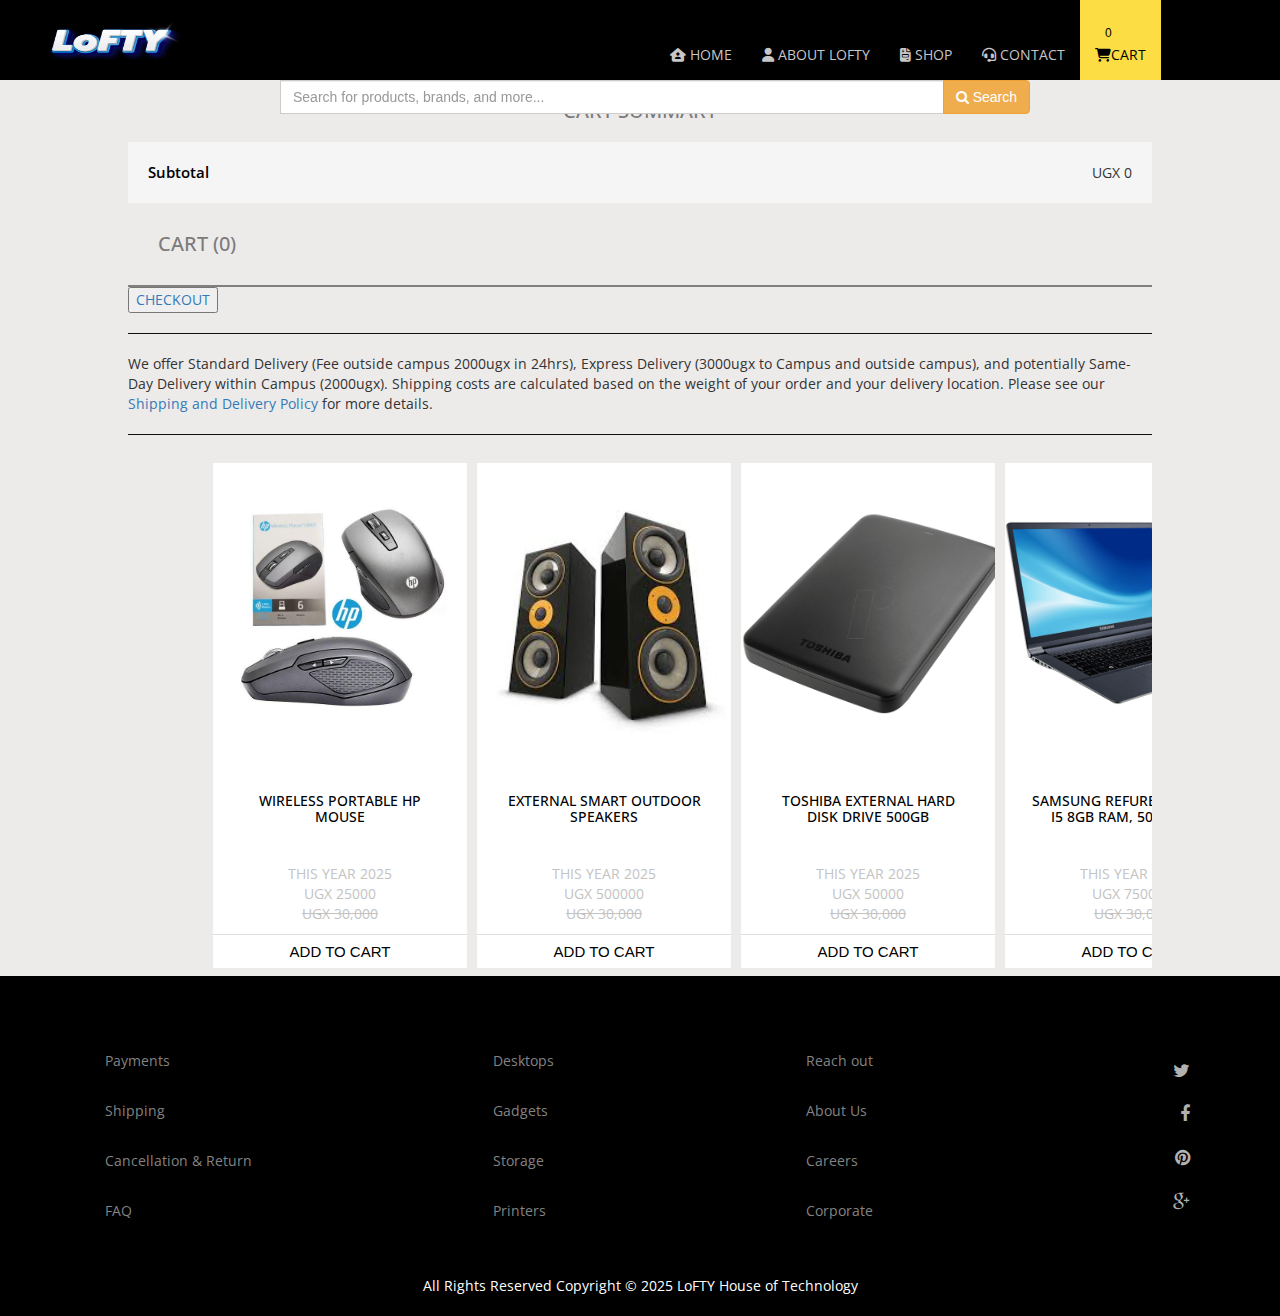
<file: cart.html>
<!DOCTYPE html>
<html lang="en">
<head>
<meta charset="utf-8">
<meta http-equiv="X-UA-Compatible" content="IE=edge">
<meta name="viewport" content="width=device-width, initial-scale=1">
<title>Lofty</title>
<link rel="stylesheet" href="https://cdnjs.cloudflare.com/ajax/libs/font-awesome/6.7.2/css/all.min.css"/>
<link href='http://fonts.googleapis.com/css?family=Open+Sans:400,300,400italic,600,700' rel='stylesheet' type='text/css'>
<link href="css/font-awesome.min.css" rel="stylesheet">
<link href="css/bootstrap.min.css" rel="stylesheet">
<link href="css/bootstrap-datetimepicker.min.css" rel="stylesheet">  
<link href="css/flexslider.css" rel="stylesheet">
<link href="css/main-style.css" rel="stylesheet">
<link href="css/cart.css" rel="stylesheet">



</head>
<body>

<div class="tm-header">
<div class="container">
    <div class="row">
        <div class="col-lg-6 col-md-4 col-sm-3 tm-site-name-container">
            <a href="#" class="tm-site-name"><img src="img/loftylogo.png" class="logo"></a>	
    </div>
    <div class="col-lg-6 col-md-8 col-sm-9">
        <div class="mobile-menu-icon">
        <i class="fa fa-bars"></i>
    </div>
    <nav class="tm-nav">
    <ul>
        <li><a href="index.html"><i class="fa-solid fa-house-user"></i> Home</a></li>
        <li><a href="about.html"><i class="fa-solid fa-user"></i> About Lofty</a></li>
        <li>   
          <a href="campus.html">
            <i class="fa-solid fa-file-invoice"></i> Shop  
          </a>
          
        </li>
        <li><a href="contact.html"><i class="fa-solid fa-headset"></i> Contact</a></li>
        <li><a href="cart.html" class="active"><i class="fa-solid fa-cart-shopping"></i>Cart<div class="cart-quantity">0</div></a></li>
    </ul>
    </nav>		
    </div>				
    </div>
    <section class="search-bar-section">
      <div class="container">
        <div class="row">
          <div class="col-md-8 col-md-offset-2 col-sm-10 col-sm-offset-1 col-xs-12">
            <form action="#" class="search-form">
              <div class="input-group">
                <input type="search" class="form-control" id="productSearchInput" placeholder="Search for products, brands, and more..." autocomplete="off">  
                <span class="input-group-btn">
                  <button class="btn btn-warning" type="submit" id="searchButton">
                    <i class="fa fa-search"></i> Search
                  </button>
                </span>
              </div>
               
              <div id="searchResults" class="search-results-container"></div>
            </form>
          </div>
        </div>
      </div>
    </section>
</div>	  	
</div>





<div class=" cartarear">
  <div class="cartcontent">
      <h1 class="cart1">CART SUMMARY</h1>
      <div class="subtotal1">
          <p class="subt">Subtotal</p>
          <p class="cart-total-price"></p>

      </div>


      <div class="numberofcart">
          <h3 class="num3">CART (<span id="number">0</span>)</h3>
      </div>
      <div class="rows">
          <div class="js-order-summary "><span class="cartItems">
  </span>
          </div>
           
          <a href="https://sandbox.flutterwave.com/pay/5sbtasje64eo" target="_blank" ><button   class="btn-checkout" /onclick="makePayment()">CHECKOUT</button></a>
      </div>
      <hr>
      <p>We offer Standard Delivery (Fee outside campus 2000ugx in 24hrs), Express Delivery (3000ugx to Campus and outside campus), and potentially Same-Day Delivery within Campus (2000ugx). Shipping costs are calculated based on the weight of your order and your delivery location. Please see our <a href="shipping.html">Shipping and Delivery Policy</a> for more details.</p>
      <hr>
      <div class="row">
          <div class="js-product-grid">
          </div>
          <div class="row"></div>
      </div>
      <!--<h3 class="wish">Wish List</h3>
      <div class="wish-slider-container">
          <button class="wish-prev">&lt;</button>
          <div class="wish-slider-wrapper">
             </div>
          <button class="wish-next">&gt;</button>
      </div>-->


  </div>
</div>
<footer class="tm-black-bg">
    <div class="container">
      <div class="ft-cont">
        <div class="ft-item1">
          <h3>HELP</h3>

          <ul>
            <li><a href="index.html" class="active">Payments</a></li>
            <li><a href="about.html">Shipping</a></li>
            <li><a href="campus.html">Cancellation & Return</a></li>
            <li><a href="contact.html">FAQ</a></li>
          </ul>
        </div>
        <div class="ft-item1">
          <h3>PRODUCT</h3>

          <ul>
            <li>
              <a href="campus.html#computersmain" class="active">Desktops</a>
            </li>
            <li><a href="campus.html#gadgetsmain">Gadgets</a></li>
            <li><a href="campus.html#storagesmain" target="_top">Storage</a></li>
            <li><a href="campus.html#printersmain">Printers</a></li>
          </ul>
        </div>
        <div class="ft-item1">
          <h3>ABOUT US</h3>

          <ul>
            <li><a href="contact.html#contactus1" class="active">Reach out</a></li>
            <li><a href="about.html">About Us</a></li>
            <li><a href="campus.html">Careers</a></li>
            <li><a href="contact.html">Corporate</a></li>
          </ul>
        </div>

        <div class="ft-item2">
          <div class="slider-social">
            <h3>Socials</h3>
            <a href="#" class="tm-social-icon"
              ><i class="fa fa-twitter"></i
            ></a>
            <a href="#" class="tm-social-icon"
              ><i class="fa fa-facebook"></i
            ></a>
            <a href="#" class="tm-social-icon"
              ><i class="fa fa-pinterest"></i
            ></a>
            <a href="#" class="tm-social-icon"
              ><i class="fa fa-google-plus"></i
            ></a>
          </div>
        </div>
      </div>
    </div>
    <div class="row">
      <p class="tm-copyright-text">
        All Rights Reserved Copyright &copy; 2025 LoFTY House of Technology
      </p>
    </div>
  </footer>
 <script type="text/javascript" src="js/cart.js"></script>
 <script src="https://checkout.flutterwave.com/v3.js"></script>
 <script type="text/javascript" src="js/payorder.js"></script>

 



<script>

    document.addEventListener('DOMContentLoaded', function () {
        const wishSliderContainer = document.querySelector('.wish-slider-container');
        const wishSliderWrapper = document.querySelector('.wish-slider-wrapper');
        const wishItems = document.querySelectorAll('.wish-item');
        const wishPrevButton = document.querySelector('.wish-prev');
        const wishNextButton = document.querySelector('.wish-next');
        const cartItems = document.querySelector(".cartItems")

        let wishCurrentIndex = 0;
        let wishItemWidth = 210; // fixed width for the wish-item

        function updateWishSlider() {
            wishSliderWrapper.style.transition = 'transform 0.5s ease-in-out';
            wishSliderWrapper.style.transform = `translateX(-${wishCurrentIndex * wishItemWidth}px)`;
        }

        function createWishItem(item) {
            const wishItem = document.createElement("div");
            wishItem.classList.add("wish-item");
            wishItem.innerHTML = `
                <img src=${item.image} alt="${item.name}">
                <h3>${item.name}</h3>
                <p>${item.price}</p>
            `;
            return wishItem
        }
        function cloneWishItems(items) {
            const firstItemClone = items[0].cloneNode(true);
            const secondItemClone = items[1].cloneNode(true);
            wishSliderWrapper.appendChild(firstItemClone);
            wishSliderWrapper.appendChild(secondItemClone);
        }
          function removeWishClones() {
            const clones = document.querySelectorAll('.wish-item:not([id="wish-item"])');
            clones.forEach(clone => wishSliderWrapper.removeChild(clone));
        }

        if (localStorage.getItem('cart')) {
            let local = localStorage.getItem('cart')
            let item = JSON.parse(local)
            item.forEach(item => {
                const wishItem = createWishItem(item);
                wishSliderWrapper.appendChild(wishItem);
            });
            cloneWishItems(wishSliderWrapper.childNodes)

        }

        wishNextButton.addEventListener('click', () => {
            wishCurrentIndex++;
            if (wishCurrentIndex >= wishSliderWrapper.children.length-2) {
                wishCurrentIndex = 0;
                removeWishClones()
                let item= JSON.parse(localStorage.getItem('cart'))
                cloneWishItems(wishSliderWrapper.childNodes)
                wishSliderWrapper.style.transition = 'none';
                wishSliderWrapper.style.transform = `translateX(0px)`;
                 requestAnimationFrame(() => {
                    wishSliderWrapper.style.transition = 'transform 0.5s ease-in-out';
                    updateWishSlider()
                });

            } else {
                updateWishSlider();
            }
        });

        wishPrevButton.addEventListener('click', () => {
            wishCurrentIndex--;

            if (wishCurrentIndex < 0) {
              removeWishClones()
              let item= JSON.parse(localStorage.getItem('cart'))
              cloneWishItems(wishSliderWrapper.childNodes)
              wishCurrentIndex = wishSliderWrapper.children.length-3
                wishSliderWrapper.style.transition = 'none';
              wishSliderWrapper.style.transform = `translateX(-${wishCurrentIndex* wishItemWidth}px)`;

                requestAnimationFrame(() => {
                   wishSliderWrapper.style.transition = 'transform 0.5s ease-in-out';

                });
            }
            updateWishSlider();
        });
        
    });

// --- Search Bar Interaction ---
const searchInput = $('#productSearchInput');
      const searchResultsContainer = $('#searchResults');

      // --- Define your searchable items and their target IDs on campus.html ---
      // (Expand this list with more specific product names and keywords)
      const searchableItems = [
        { name: "Desktops", targetId: "computersmain" },
        { name: "Computers", targetId: "computersmain" },
        { name: "MacBook Desktop", targetId: "computersmain" },
        { name: "Dell Desktop", targetId: "computersmain" },
        { name: "Samsung Desktop", targetId: "computersmain" },
        { name: "Laptops", targetId: "laptopsmain" },
        { name: "Asus Zenbook", targetId: "laptopsmain" },
        { name: "MacBook Laptop", targetId: "laptopsmain" },
        { name: "Dell Laptop", targetId: "laptopsmain" },
        { name: "Samsung Laptop", targetId: "laptopsmain" },
        { name: "Storage", targetId: "storagesmain" },
        { name: "Hard Disk Drive (HDD)", targetId: "storagesmain" },
        { name: "Solid State Drive (SSD)", targetId: "storagesmain" },
        { name: "RAM", targetId: "storagesmain" },
        { name: "Memory Card", targetId: "storagesmain" },
        { name: "Flash Disk", targetId: "storagesmain" },
        { name: "Gadgets", targetId: "gadgetsmain" },
        { name: "Keyboard", targetId: "gadgetsmain" },
        { name: "Mouse", targetId: "gadgetsmain" },
        { name: "Speaker", targetId: "gadgetsmain" },
        { name: "Webcam", targetId: "gadgetsmain" },
        { name: "Smart Watch", targetId: "gadgetsmain" },
        { name: "Printers", targetId: "printersmain" },
        { name: "Epson Printer", targetId: "printersmain" },
        { name: "HP Printer", targetId: "printersmain" },
        { name: "Chargers", targetId: "chargersmain" },
        { name: "Laptop Charger", targetId: "chargersmain" },
        { name: "Phone Charger", targetId: "chargersmain" },
        { name: "Cables", targetId: "chargersmain" }, // Grouping cables under chargers section
        { name: "USB Cable", targetId: "chargersmain" },
        { name: "Network Cable", targetId: "chargersmain" },
        { name: "SATA Cable", targetId: "chargersmain" },
        { name: "Adapters", targetId: "chargersmain" },
        // Add more items based on your product list in campus.html
      ];

      // --- Function to perform redirect ---
      function redirectToSection(itemId) {
          if (itemId) {
              const targetUrl = 'campus.html#' + itemId;
              alert("Redirecting to:", targetUrl);
              window.location.href = targetUrl; // Navigate to the section
          } else {
            alert("No target ID found for redirection.");
              // Optional: redirect to general campus page or show error
              alert("Could not find the specific product section.");
              // window.location.href = 'campus.html';
          }
      }

      // --- Show suggestions on input ---
      searchInput.on('input', function() {
        const query = $(this).val().trim().toLowerCase();
        searchResultsContainer.empty().hide(); // Clear previous results and hide

        if (query.length < 1) { // Don't search if input is empty
          return;
        }

        // Filter items where the name includes the query
        const filteredItems = searchableItems.filter(item =>
          item.name.toLowerCase().includes(query)
        );

        if (filteredItems.length > 0) {
          filteredItems.forEach(item => {
            // Create a div for each result
            // Store the targetId in a data attribute for later retrieval
            const itemElement = $('<div class="search-result-item"></div>')
                                  .text(item.name)
                                  .data('targetId', item.targetId); // Store the ID here
            searchResultsContainer.append(itemElement);
          });
          searchResultsContainer.show(); // Show the container with results
        }
      });

      // --- Handle suggestion click ---
      // Use event delegation since items are added dynamically
      searchResultsContainer.on('click', '.search-result-item', function() {
        const selectedName = $(this).text();
        const targetId = $(this).data('targetId'); // Retrieve the stored ID

        searchInput.val(selectedName); // Put selected name into the search input
        searchResultsContainer.empty().hide(); // Hide the suggestions list

        console.log("Suggestion clicked:", selectedName, "Target ID:", targetId);
        redirectToSection(targetId); // Redirect using the retrieved ID
      });

      // --- Hide suggestions when clicking outside the search area ---
      $(document).on('click', function(event) {
        // Hide if the click is NOT on the search input OR the results container itself
        if (!$(event.target).closest('#productSearchInput, #searchResults').length) {
          searchResultsContainer.empty().hide();
        }
      });

       // --- Hide suggestions on input blur (losing focus) ---
       // Use a small delay to allow click on suggestion to register first
       searchInput.on('blur', function() {
           setTimeout(() => {
               // Check if the mouse is currently over the results list
               if (!searchResultsContainer.is(':hover')) {
                   searchResultsContainer.empty().hide();
               }
           }, 150); // 150ms delay
       });


      // --- Handle form submission (pressing Enter or clicking Search button) ---
      $('.search-form').on('submit', function(event) {
        event.preventDefault(); // Stop default form submission

        const searchTerm = searchInput.val().trim().toLowerCase();
        searchResultsContainer.empty().hide(); // Hide suggestions on submit

        if (searchTerm) {
          console.log("Form submitted with:", searchTerm);

          // Prioritize finding an exact match (case-insensitive)
          const exactMatch = searchableItems.find(item =>
            item.name.toLowerCase() === searchTerm
          );

          if (exactMatch) {
            // Found an exact match, redirect to its section
            redirectToSection(exactMatch.targetId);
          } else {
            // No exact match, try finding the first partial match
            const partialMatch = searchableItems.find(item =>
              item.name.toLowerCase().includes(searchTerm)
            );
            if (partialMatch) {
                 console.log("No exact match, using first partial match:", partialMatch.name);
                 redirectToSection(partialMatch.targetId);
            } else {
                // No match at all, redirect to general campus page or show message
                console.log("No specific category match found for:", searchTerm);
                alert("Could not find a specific category for '" + searchTerm + "'. Showing all products.");
                window.location.href = 'campus.html'; // Fallback to the general shop page
            }
          }
        } else {
          console.log("Search term is empty.");
          searchInput.focus(); // Put focus back on the input if empty
        }
      });
      // --- End Search Bar Interaction ---
</script>
  
  

 
 
</script>
</body>
</html>
</file>
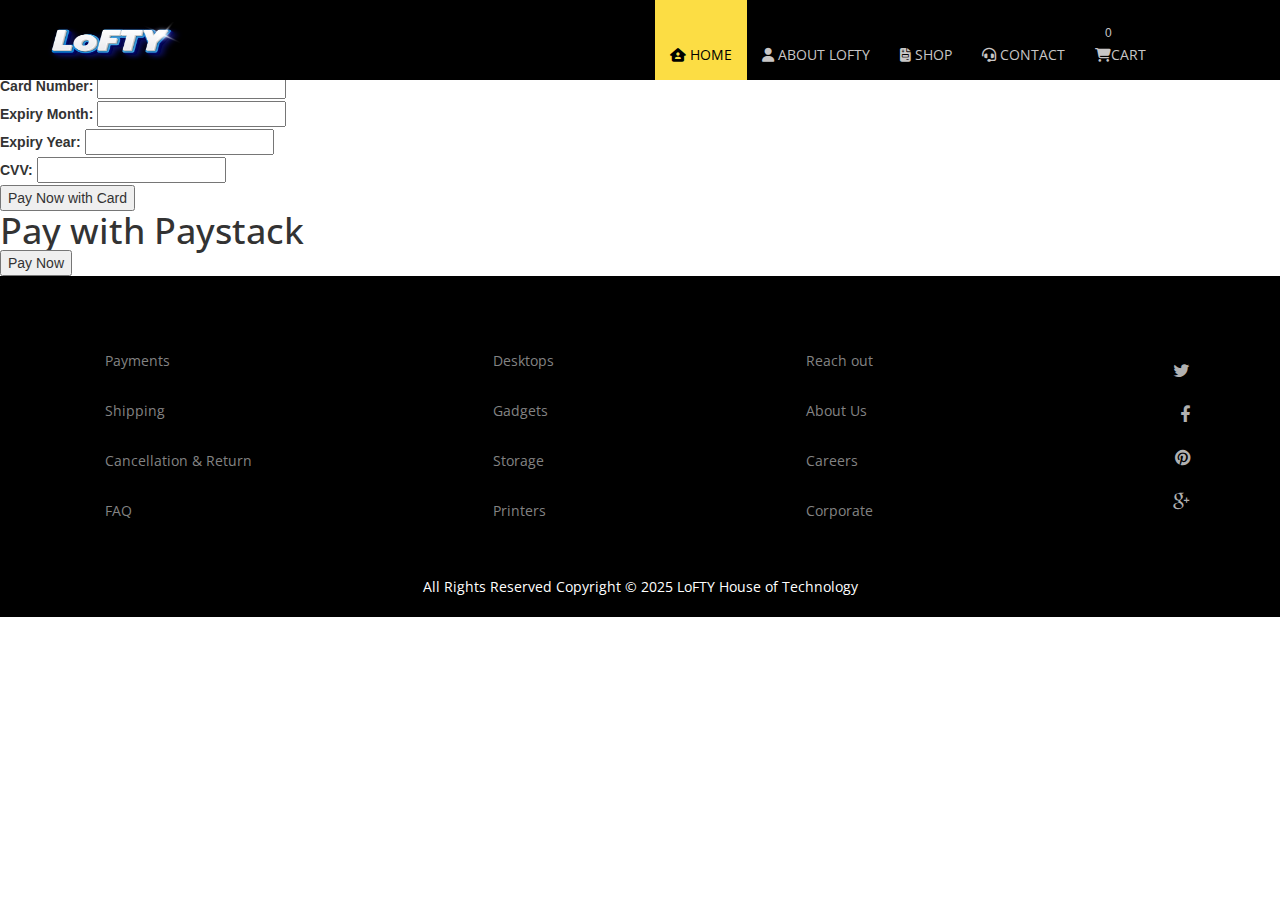
<file: checkout.html>
<!DOCTYPE html>
<html>
<head>
    <title>Payment Form</title>
    <!-- Add your payment gateway script here -->
   
        <meta charset="utf-8" />
        <meta http-equiv="X-UA-Compatible" content="IE=edge" />
        <meta name="viewport" content="width=device-width, initial-scale=1" />
        
        <link rel="stylesheet" href="https://cdnjs.cloudflare.com/ajax/libs/font-awesome/6.7.2/css/all.min.css"/>
        <link href='http://fonts.googleapis.com/css?family=Open+Sans:400,300,400italic,600,700' rel='stylesheet' type='text/css'>
        <link href="css/font-awesome.min.css" rel="stylesheet" />
        <link href="css/bootstrap.min.css" rel="stylesheet" />
        <link href="css/bootstrap-datetimepicker.min.css" rel="stylesheet" />
        <link href="css/flexslider.css" rel="stylesheet" />
        <link href="css/main-style.css" rel="stylesheet" />
      
    <script src="https://js.yourpaymentgateway.co.za/sdk/latest.js"></script>
    
    <link href="css/cart.css" rel="stylesheet">
  
</head>
<body>
    <div class="tm-header">
        <div class="container">
          <div class="row">
            <div class="col-lg-6 col-md-4 col-sm-3 tm-site-name-container">
              <a href="#" class="tm-site-name"
                ><img src="img/loftylogo.png" class="logo"
              ></a>
            </div>
            <div class="col-lg-6 col-md-8 col-sm-9">
              <div class="mobile-menu-icon">
                <i class="fa fa-bars"></i>
              </div>
              <nav class="tm-nav">
                <ul>
                  <li>
                    <a href="index.html" class="active"
                      ><i class="fa-solid fa-house-user"></i> Home</a
                    >
                  </li>
                  <li>
                    <a href="about.html"
                      ><i class="fa-solid fa-user"></i> About Lofty</a
                    >
                  </li>
                  <li>   
                    <a href="campus.html">
                      <i class="fa-solid fa-file-invoice"></i> Shop  
                    </a>
                    
                  </li>
                 
                  <li>
                    <a href="contact.html"
                      ><i class="fa-solid fa-headset"></i> Contact</a
                    >
                  </li>
                  <li>
                    <a href="cart.html"
                      ><i class="fa-solid fa-cart-shopping"></i>Cart<div class="cart-quantity">0</div></a
                    >
                  </li>
                </ul>
              </nav>
            </div>
          </div>
        </div>
      </div>
    <div class="payment-container">
        <h2>Payment Method</h2>

        <div id="mobile-payment-buttons">
        </div>
        <div id="payment-errors" style="color: red;"></div>

        <!-- Card Payment Form -->
        <form id="card-payment-form">
            <h3>Pay with Card</h3>
            <div>
                <label for="card-number">Card Number:</label>
                <input type="text" id="card-number" name="card-number" data-yourgateway="card-number">
            </div>
            <div>
                <label for="expiry-month">Expiry Month:</label>
                <input type="text" id="expiry-month" name="expiry-month" data-yourgateway="expiry-month">
            </div>
            <div>
                <label for="expiry-year">Expiry Year:</label>
                <input type="text" id="expiry-year" name="expiry-year" data-yourgateway="expiry-year">
            </div>
            <div>
                <label for="cvv">CVV:</label>
                <input type="text" id="cvv" name="cvv" data-yourgateway="cvv">
            </div>
            <button type="submit" id="card-pay-button">Pay Now with Card</button>
            <h1>Pay with Paystack</h1>
    <button type="button" id="paystack-button">Pay Now</button>
        </form>
       </div>

       <footer class="tm-black-bg">
        <div class="container">
          <div class="ft-cont">
            <div class="ft-item1">
              <h3>HELP</h3>
  
              <ul>
                <li><a href="index.html" class="active">Payments</a></li>
                <li><a href="about.html">Shipping</a></li>
                <li><a href="campus.html">Cancellation & Return</a></li>
                <li><a href="contact.html">FAQ</a></li>
              </ul>
            </div>
            <div class="ft-item1">
              <h3>PRODUCT</h3>
  
              <ul>
                <li>
                  <a href="campus.html#computersmain" class="active">Desktops</a>
                </li>
                <li><a href="campus.html#gadgetsmain">Gadgets</a></li>
                <li><a href="campus.html#storagesmain" target="_top">Storage</a></li>
                <li><a href="campus.html#printersmain">Printers</a></li>
              </ul>
            </div>
            <div class="ft-item1">
              <h3>ABOUT US</h3>
  
              <ul>
                <li><a href="contact.html#contactus1" class="active">Reach out</a></li>
                <li><a href="about.html">About Us</a></li>
                <li><a href="campus.html">Careers</a></li>
                <li><a href="contact.html">Corporate</a></li>
              </ul>
            </div>
  
            <div class="ft-item2">
              <div class="slider-social">
                <h3>Socials</h3>
                <a href="#" class="tm-social-icon"
                  ><i class="fa fa-twitter"></i
                ></a>
                <a href="#" class="tm-social-icon"
                  ><i class="fa fa-facebook"></i
                ></a>
                <a href="#" class="tm-social-icon"
                  ><i class="fa fa-pinterest"></i
                ></a>
                <a href="#" class="tm-social-icon"
                  ><i class="fa fa-google-plus"></i
                ></a>
              </div>
            </div>
          </div>
        </div>
        <div class="row">
          <p class="tm-copyright-text">
            All Rights Reserved Copyright &copy; 2025 LoFTY House of Technology
          </p>
        </div>
      </footer>
      <script src="https://js.paystack.co/v2/inline.js"></script>
      <script>
        document.addEventListener('DOMContentLoaded', function() {
            const cardPaymentForm = document.getElementById('card-payment-form');
            const cardPayButton = document.getElementById('card-pay-button');
            const paymentErrors = document.getElementById('payment-errors');
            const mobilePaymentButtons = document.getElementById('mobile-payment-buttons');

           const gateway = YourPaymentGatewaySDK.initialize({
                publicKey: 'YOUR_PUBLIC_KEY' 
            });

         //   payment method for mobile
          gateway.configure({
                    paymentMethods: ['googlepay', 'applepay']
                }).then(function(result) {
                    if (result.error) {
                        console.error('Error configuring mobile payment methods:', result.error.message);
                        paymentErrors.textContent = result.error.message;
                    } else {
                     result.paymentMethods.forEach(paymentMethod => {
                         const button = document.createElement('button');
                            button.textContent = `Pay with ${paymentMethod.name}`;
                            button.id = paymentMethod.name;
                           mobilePaymentButtons.appendChild(button);
                         button.addEventListener('click', () => {
                             // Create a payment token for the selected payment method
                            gateway.createToken({paymentMethod: paymentMethod.name})
                                .then(function(result) {
                                    if (result.error) {
                                      paymentErrors.textContent = result.error.message;
                                    } else {
                                       // Send the token to your server to process the payment
                                       fetch('/process-payment', {
                                          method: 'POST',
                                           headers: {
                                             'Content-Type': 'application/json'
                                           },
                                          body: JSON.stringify({ token: result.token, paymentMethod: paymentMethod.name })
                                        })
                                        .then(response => response.json())
                                        .then(data => {
                                              if (data.success) {
                                                    window.location.href = '/payment-success';
                                              } else {
                                                    paymentErrors.textContent = data.error;
                                             }
                                         });
                                   }
                               });
                         })
                     });
                    }
                });

          // payment method for card
          cardPaymentForm.addEventListener('submit', function(event) {
                event.preventDefault();

                gateway.createToken(cardPaymentForm)
                    .then(function(result) {
                        if (result.error) {
                            paymentErrors.textContent = result.error.message;
                        } else {
                            // Send the token to your server to process the payment
                            fetch('/process-payment', {
                                method: 'POST',
                                headers: {
                                    'Content-Type': 'application/json'
                                },
                                body: JSON.stringify({ token: result.token })
                            })
                            .then(response => response.json())
                            .then(data => {
                                if (data.success) {
                                    window.location.href = '/payment-success';
                                } else {
                                    paymentErrors.textContent = data.error;
                                }
                            });
                        }
                    });
            });
        });

        document.getElementById('paystack-button').addEventListener('click', function() {
        const handler = PaystackPop.setup({
            key: 'YOUR_PAYSTACK_PUBLIC_KEY', // Replace with your public key
            email: 'user@example.com', // Replace with the customer's email
            amount: 50000, // Amount in kobo (e.g., 50000 = 500.00)
            currency: 'KES', // Replace with the appropriate currency
            ref: ''+Math.floor((Math.random() * 1000000000) + 1), // generates a pseudo-unique reference. Please replace with a reference you generated. Or remove the line entirely so our API will generate one for you
            metadata: {
                custom_fields: [
                    {
                        display_name: "Mobile Number",
                        variable_name: "mobile_number",
                        value: "+254700000000"
                    }
                ]
            },
            callback: function(response) {
                // This is called only when the customer completes the payment.
                const reference = response.reference;
                // send data to your server with reference
                alert('Payment complete! Reference: ' + reference);
            },
            onClose: function() {
              // This happens when the user closes the payment dialog.
              alert('window closed');
            }
        });
        handler.openIframe();
    });

    
        const paymentButton = document.getElementById('paystack-button');

        paymentButton.addEventListener('click', function() {
            const handler = PaystackPop.setup({
                key: 'YOUR_PAYSTACK_PUBLIC_KEY', // Replace with your public key
                email: 'user@example.com', // Replace with the customer's email (or fetch it dynamically)
                amount: 25000, // Amount in the smallest currency unit (e.g., 25000 = 250.00 in KES)
                currency: 'KES', // The currency code (e.g., KES, NGN, GHS)
                ref: ''+Math.floor((Math.random() * 1000000000) + 1), // generates a pseudo-unique reference. Please replace with a reference you generated. Or remove the line entirely so our API will generate one for you
                metadata: {
                    custom_fields: [
                        {
                            display_name: "Mobile Number",
                            variable_name: "mobile_number",
                            value: "+254700000000"
                        }
                    ]
                },
                callback: function(response) {
                    // This is called only when the customer completes the payment.
                    const reference = response.reference;
                    // Send data to your server with reference
                   
                    alert('Payment complete! Reference: ' + reference);
                      // Now, you would typically send the reference to your server for verification
                     fetch('/verify-payment', {
                        method: 'POST',
                        headers: {
                          'Content-Type': 'application/json',
                        },
                        body: JSON.stringify({ reference: reference }),
                      })
                      .then(response => response.json())
                      .then(data => {
                        if (data.success) {
                           alert('Payment verified successfully!');
                          // Redirect to a success page or update the UI accordingly
                          window.location.href = '/payment-success';
                        } else {
                           alert('Payment verification failed!');
                           window.location.href = '/payment-failed';
                          // Handle the failed payment scenario
                        }
                      })
                      .catch(error => {
                          alert('Error verifying payment!');
                          // Handle any network or other errors
                       });
                },
                onClose: function() {
                  // This happens when the user closes the payment dialog.
                  alert('window closed');
                }
            });
            handler.openIframe();
        });
    </script>
    </script>
</body>
</html>
</file>
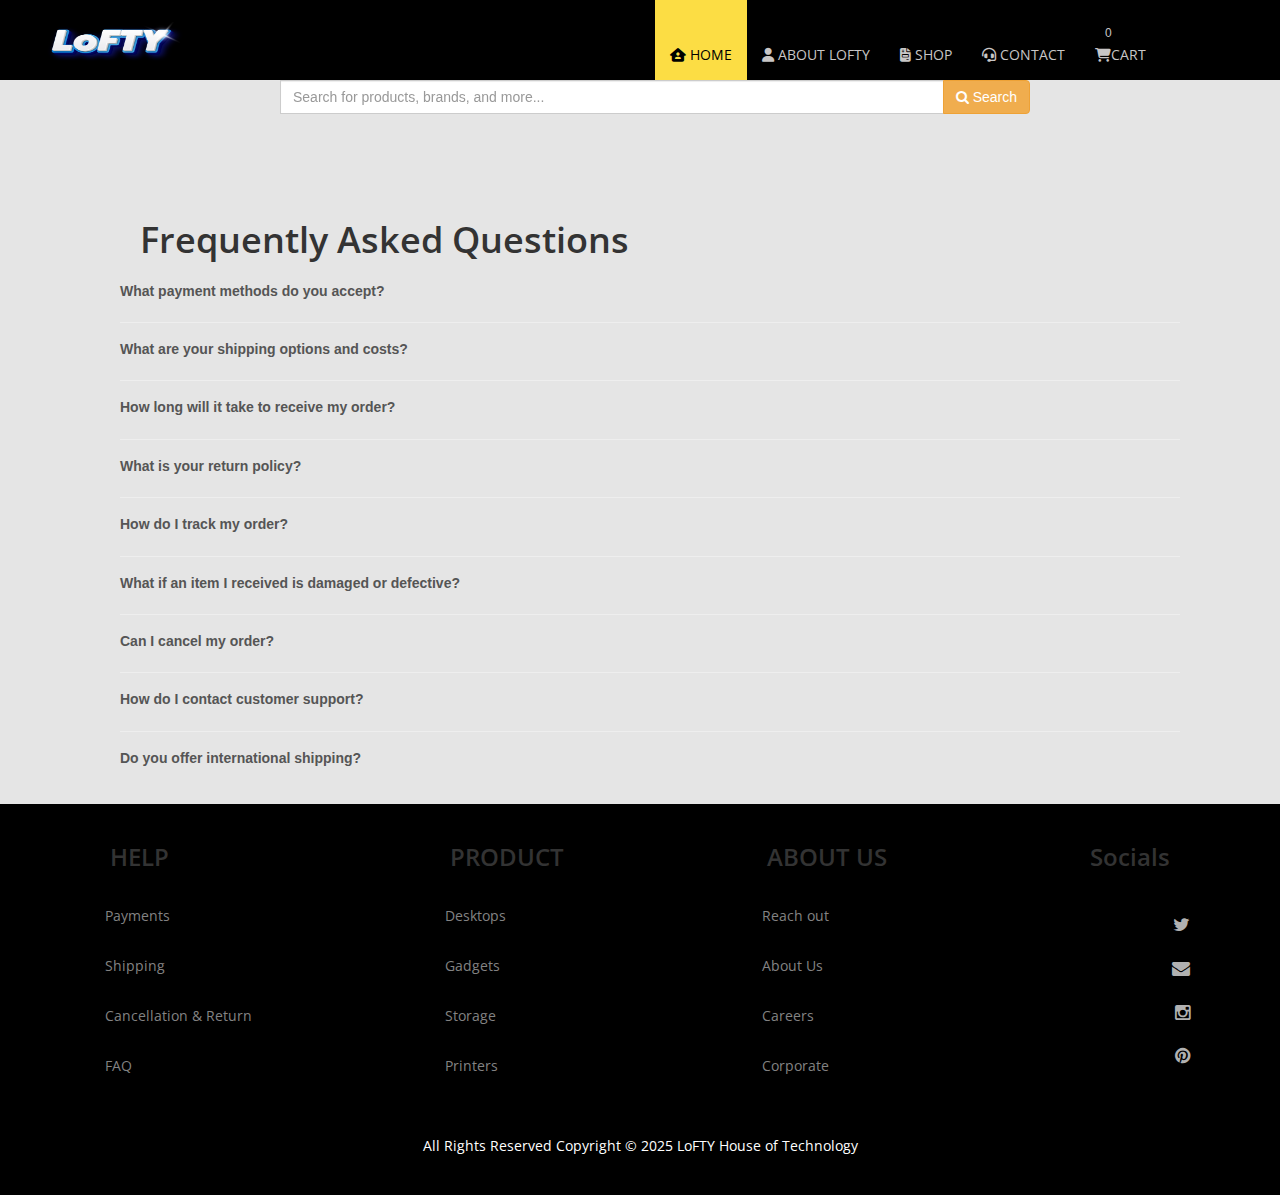
<file: faq.html>
<!DOCTYPE html>
<html lang="en">
    <head>
        <meta charset="utf-8" />
        <meta http-equiv="X-UA-Compatible" content="IE=edge" />
        <meta name="viewport" content="width=device-width, initial-scale=1" />
        <title>Lofty</title>
        <link rel="stylesheet" href="https://cdnjs.cloudflare.com/ajax/libs/font-awesome/6.7.2/css/all.min.css"/>
        <link href='http://fonts.googleapis.com/css?family=Open+Sans:400,300,400italic,600,700' rel='stylesheet' type='text/css'>
        <link href="css/font-awesome.min.css" rel="stylesheet" />
        <link href="css/bootstrap.min.css" rel="stylesheet" />
        <link href="css/bootstrap-datetimepicker.min.css" rel="stylesheet" />
        <link href="css/flexslider.css" rel="stylesheet" />
        <link href="css/main-style.css" rel="stylesheet" />
        <style>
            .body {
                font-family: sans-serif;
                line-height: 1.6;
                margin-top: 20rem;
                margin-left: 2rem;
                padding: 0 10rem;
               
            }
            h1, h2, h3 {
                color: #333;
                padding: 2rem;
                font-weight: 600;
            }
            p {
                margin-bottom: 1em;
                line-height: 3rem;
                padding: 1rem;
            }
            .faq-item {
                margin-bottom: 15px;
                border-bottom: 1px solid #eee;
                padding-bottom: 15px;
            }
            .faq-item:last-child {
                border-bottom: none;
            }
            .question {
                font-weight: bold;
                color: #555;
                margin-bottom: 5px;
                cursor: pointer;
            }
            .answer {
                color: #777;
                display: none; /* Initially hide the answers */
            }
            .answer.open {
                display: block; /* Show the answer when the question is clicked */
            }
            a {
                color: #007bff;
                text-decoration: none;
            }
            a:hover {
                text-decoration: underline;
            }
        </style>
      </head>
      <body class="tm-gray-bg">
        <div class="tm-header">
          <div class="container">
            <div class="row">
              <div class="col-lg-6 col-md-4 col-sm-3 tm-site-name-container">
                <a href="#" class="tm-site-name"
                  ><img src="img/loftylogo.png" class="logo"
                ></a>
              </div>
              <div class="col-lg-6 col-md-8 col-sm-9">
                <div class="mobile-menu-icon">
                  <i class="fa fa-bars"></i>
                </div>
                <nav class="tm-nav">
                  <ul>
                    <li>
                      <a href="index.html" class="active"
                        ><i class="fa-solid fa-house-user"></i> Home</a
                      >
                    </li>
                    <li>
                      <a href="about.html"
                        ><i class="fa-solid fa-user"></i> About Lofty</a
                      >
                    </li>
                    <li>   
                      <a href="campus.html">
                        <i class="fa-solid fa-file-invoice"></i> Shop  
                      </a>
                      
                    </li>
                    
                   
                    <li>
                      <a href="contact.html"
                        ><i class="fa-solid fa-headset"></i> Contact</a
                      >
                    </li>
                    <li>
                      <a href="cart.html"
                        ><i class="fa-solid fa-cart-shopping"></i>Cart<div class="cart-quantity">0</div></a
                      >
                    </li>
                  </ul>
                </nav>
                
              </div>
              
    
            </div>
            <section class="search-bar-section">
              <div class="container">
                <div class="row">
                  <div class="col-md-8 col-md-offset-2 col-sm-10 col-sm-offset-1 col-xs-12">
                    <form action="#" class="search-form">
                      <div class="input-group">
                        <input type="search" class="form-control" id="productSearchInput" placeholder="Search for products, brands, and more..." autocomplete="off">  
                        <span class="input-group-btn">
                          <button class="btn btn-warning" type="submit" id="searchButton">
                            <i class="fa fa-search"></i> Search
                          </button>
                        </span>
                      </div>
                       
                      <div id="searchResults" class="search-results-container"></div>
                    </form>
                  </div>
                </div>
              </div>
            </section>
          </div>
        </div>
    
</head>
<body>
<div class="body">
    <h1>Frequently Asked Questions</h1>

    <div class="faq-item">
        <div class="question" onclick="toggleAnswer(this)">What payment methods do you accept?</div>
        <div class="answer">
            We accept major credit and debit cards (Visa, MasterCard, American Express), and Mobile Money (MTN Mobile Money, Airtel Money) 
        </div>
    </div>

    <div class="faq-item">
        <div class="question" onclick="toggleAnswer(this)">What are your shipping options and costs?</div>
        <div class="answer">
            We offer Standard Delivery (Fee outside campus 2000ugx in 24hrs), Express Delivery (3000ugx to Campus and outside campus), and potentially Same-Day Delivery within Campus (2000ugx). Shipping costs are calculated based on the weight of your order and your delivery location. Please see our <a href="shipping.html">Shipping and Delivery Policy</a> for more details.
        </div>
    </div>

    <div class="faq-item">
        <div class="question" onclick="toggleAnswer(this)">How long will it take to receive my order?</div>
        <div class="answer">
            Delivery times vary depending on the shipping method you choose and your location within Jinja. Typically, Standard Delivery takes 24hrs, and Express Delivery takes 2hrs. Please refer to our <a href="shipping.html">Shipping and Delivery Policy</a> for estimated delivery times.
        </div>
    </div>

    <div class="faq-item">
        <div class="question" onclick="toggleAnswer(this)">What is your return policy?</div>
        <div class="answer">
            We offer a return period of three (3) working days from the date you receive your order. To be eligible for a return, items must be unused, in their original packaging, and with proof of purchase. Please see our full <a href="cancellation.html">Cancellation and Return Policy</a> for detailed instructions and any exceptions.
        </div>
    </div>

    <div class="faq-item">
        <div class="question" onclick="toggleAnswer(this)">How do I track my order?</div>
        <div class="answer">
            Once your order has been shipped, you will receive a shipping confirmation email containing a tracking number and a link to the courier's website where you can track your order's progress.
        </div>
    </div>

    <div class="faq-item">
        <div class="question" onclick="toggleAnswer(this)">What if an item I received is damaged or defective?</div>
        <div class="answer">
            If you receive a damaged or defective item, please contact our customer service team within [ 24-48 hours] of receiving your order with photos of the damage or defect. We will assess the issue and arrange for a replacement, repair, or refund according to our <a href="cancellation.html">Cancellation and Return Policy</a>.
        </div>
    </div>

    <div class="faq-item">
        <div class="question" onclick="toggleAnswer(this)">Can I cancel my order?</div>
        <div class="answer">
            You can request to cancel your order before it has been shipped. Please contact our customer service team as soon as possible. Once an order has been shipped, it cannot be cancelled. Please refer to our <a href="cancellation.html">Cancellation and Return Policy</a> for more information.
        </div>
    </div>

    <div class="faq-item">
        <div class="question" onclick="toggleAnswer(this)">How do I contact customer support?</div>
        <div class="answer">
            You can contact our customer support team via email at <a href="loftylofty49@gmail.com">loftylofty49@gmail.com</a> or by phone at +256 757847529.. Our operating hours are 12hrs on working days.
        </div>
    </div>

    <div class="faq-item">
        <div class="question" onclick="toggleAnswer(this)">Do you offer international shipping?</div>
        <div class="answer">
            Currently, we only offer shipping within Campus and Jinja city at large. We may consider international shipping in the future. Please stay updated on our website for any changes to our shipping policy.
        </div>
    </div>
</div> 
    <script>
        function toggleAnswer(questionElement) {
            const answerElement = questionElement.nextElementSibling;
            answerElement.classList.toggle('open');
        }
    </script>
 <footer class="tm-black-bg">
    <div class="container">
      <div class="ft-cont">
        <div class="ft-item1">
          <h3>HELP</h3>

          <ul>
            <li><a href="paymentpolicy.html" class="active">Payments</a></li>
            <li><a href="shipping.html">Shipping</a></li>
            <li><a href="cancellation.html">Cancellation & Return</a></li>
            <li><a href="faq.html">FAQ</a></li>
          </ul>
        </div>
        <div class="ft-item1">
          <h3>PRODUCT</h3>

          <ul>
            <li>
              <a href="campus.html#computersmain" class="active">Desktops</a>
            </li>
            <li><a href="campus.html#gadgetsmain">Gadgets</a></li>
            <li><a href="campus.html#storagesmain" target="_top">Storage</a></li>
            <li><a href="campus.html#printersmain">Printers</a></li>
          </ul>
        </div>
        <div class="ft-item1">
          <h3>ABOUT US</h3>

          <ul>
            <li><a href="contact.html#contactus1" class="active">Reach out</a></li>
            <li><a href="about.html">About Us</a></li>
            <li><a href="campus.html">Careers</a></li>
            <li><a href="contact.html">Corporate</a></li>
          </ul>
        </div>

        <div class="ft-item2">
          <div class="slider-social">
            <h3>Socials</h3>
            <a href=" https://x.com/lofty73687?t=ZzK2QDtkGKr57-GnXtMHoA&s=08" class="tm-social-icon"
              ><i class="fa fa-twitter"></i
            ></a>
            <a href="loftylofty49@gmail.com" class="tm-social-icon"
              ><i class="fa fa-envelope"></i
            ></a>
            <a href="https://www.instagram.com/256lofty?igsh=MThuNzFhMzhqazFxbg==" class="tm-social-icon"
              ><i class="fa fa-instagram"></i
            ></a>
            <a href="https://pin.it/6HPCtAGYM" class="tm-social-icon"
              ><i class="fa fa-pinterest"></i
            ></a>
          </div>
        </div>
      </div>
    </div>
    <div class="row">
      <p class="tm-copyright-text">
        All Rights Reserved Copyright &copy; 2025 LoFTY House of Technology
      </p>
    </div>
  </footer>
<script>
// --- Search Bar Interaction ---
const searchInput = $('#productSearchInput');
      const searchResultsContainer = $('#searchResults');

      // --- Define your searchable items and their target IDs on campus.html ---
      // (Expand this list with more specific product names and keywords)
      const searchableItems = [
        { name: "Desktops", targetId: "computersmain" },
        { name: "Computers", targetId: "computersmain" },
        { name: "MacBook Desktop", targetId: "computersmain" },
        { name: "Dell Desktop", targetId: "computersmain" },
        { name: "Samsung Desktop", targetId: "computersmain" },
        { name: "Laptops", targetId: "laptopsmain" },
        { name: "Asus Zenbook", targetId: "laptopsmain" },
        { name: "MacBook Laptop", targetId: "laptopsmain" },
        { name: "Dell Laptop", targetId: "laptopsmain" },
        { name: "Samsung Laptop", targetId: "laptopsmain" },
        { name: "Storage", targetId: "storagesmain" },
        { name: "Hard Disk Drive (HDD)", targetId: "storagesmain" },
        { name: "Solid State Drive (SSD)", targetId: "storagesmain" },
        { name: "RAM", targetId: "storagesmain" },
        { name: "Memory Card", targetId: "storagesmain" },
        { name: "Flash Disk", targetId: "storagesmain" },
        { name: "Gadgets", targetId: "gadgetsmain" },
        { name: "Keyboard", targetId: "gadgetsmain" },
        { name: "Mouse", targetId: "gadgetsmain" },
        { name: "Speaker", targetId: "gadgetsmain" },
        { name: "Webcam", targetId: "gadgetsmain" },
        { name: "Smart Watch", targetId: "gadgetsmain" },
        { name: "Printers", targetId: "printersmain" },
        { name: "Epson Printer", targetId: "printersmain" },
        { name: "HP Printer", targetId: "printersmain" },
        { name: "Chargers", targetId: "chargersmain" },
        { name: "Laptop Charger", targetId: "chargersmain" },
        { name: "Phone Charger", targetId: "chargersmain" },
        { name: "Cables", targetId: "chargersmain" }, // Grouping cables under chargers section
        { name: "USB Cable", targetId: "chargersmain" },
        { name: "Network Cable", targetId: "chargersmain" },
        { name: "SATA Cable", targetId: "chargersmain" },
        { name: "Adapters", targetId: "chargersmain" },
        // Add more items based on your product list in campus.html
      ];

      // --- Function to perform redirect ---
      function redirectToSection(itemId) {
          if (itemId) {
              const targetUrl = 'campus.html#' + itemId;
              alert("Redirecting to:", targetUrl);
              window.location.href = targetUrl; // Navigate to the section
          } else {
            alert("No target ID found for redirection.");
              // Optional: redirect to general campus page or show error
              alert("Could not find the specific product section.");
              // window.location.href = 'campus.html';
          }
      }

      // --- Show suggestions on input ---
      searchInput.on('input', function() {
        const query = $(this).val().trim().toLowerCase();
        searchResultsContainer.empty().hide(); // Clear previous results and hide

        if (query.length < 1) { // Don't search if input is empty
          return;
        }

        // Filter items where the name includes the query
        const filteredItems = searchableItems.filter(item =>
          item.name.toLowerCase().includes(query)
        );

        if (filteredItems.length > 0) {
          filteredItems.forEach(item => {
            // Create a div for each result
            // Store the targetId in a data attribute for later retrieval
            const itemElement = $('<div class="search-result-item"></div>')
                                  .text(item.name)
                                  .data('targetId', item.targetId); // Store the ID here
            searchResultsContainer.append(itemElement);
          });
          searchResultsContainer.show(); // Show the container with results
        }
      });

      // --- Handle suggestion click ---
      // Use event delegation since items are added dynamically
      searchResultsContainer.on('click', '.search-result-item', function() {
        const selectedName = $(this).text();
        const targetId = $(this).data('targetId'); // Retrieve the stored ID

        searchInput.val(selectedName); // Put selected name into the search input
        searchResultsContainer.empty().hide(); // Hide the suggestions list

        console.log("Suggestion clicked:", selectedName, "Target ID:", targetId);
        redirectToSection(targetId); // Redirect using the retrieved ID
      });

      // --- Hide suggestions when clicking outside the search area ---
      $(document).on('click', function(event) {
        // Hide if the click is NOT on the search input OR the results container itself
        if (!$(event.target).closest('#productSearchInput, #searchResults').length) {
          searchResultsContainer.empty().hide();
        }
      });

       // --- Hide suggestions on input blur (losing focus) ---
       // Use a small delay to allow click on suggestion to register first
       searchInput.on('blur', function() {
           setTimeout(() => {
               // Check if the mouse is currently over the results list
               if (!searchResultsContainer.is(':hover')) {
                   searchResultsContainer.empty().hide();
               }
           }, 150); // 150ms delay
       });


      // --- Handle form submission (pressing Enter or clicking Search button) ---
      $('.search-form').on('submit', function(event) {
        event.preventDefault(); // Stop default form submission

        const searchTerm = searchInput.val().trim().toLowerCase();
        searchResultsContainer.empty().hide(); // Hide suggestions on submit

        if (searchTerm) {
          console.log("Form submitted with:", searchTerm);

          // Prioritize finding an exact match (case-insensitive)
          const exactMatch = searchableItems.find(item =>
            item.name.toLowerCase() === searchTerm
          );

          if (exactMatch) {
            // Found an exact match, redirect to its section
            redirectToSection(exactMatch.targetId);
          } else {
            // No exact match, try finding the first partial match
            const partialMatch = searchableItems.find(item =>
              item.name.toLowerCase().includes(searchTerm)
            );
            if (partialMatch) {
                 console.log("No exact match, using first partial match:", partialMatch.name);
                 redirectToSection(partialMatch.targetId);
            } else {
                // No match at all, redirect to general campus page or show message
                console.log("No specific category match found for:", searchTerm);
                alert("Could not find a specific category for '" + searchTerm + "'. Showing all products.");
                window.location.href = 'campus.html'; // Fallback to the general shop page
            }
          }
        } else {
          console.log("Search term is empty.");
          searchInput.focus(); // Put focus back on the input if empty
        }
      });
      // --- End Search Bar Interaction ---

</script>

</body>
</html>
</file>
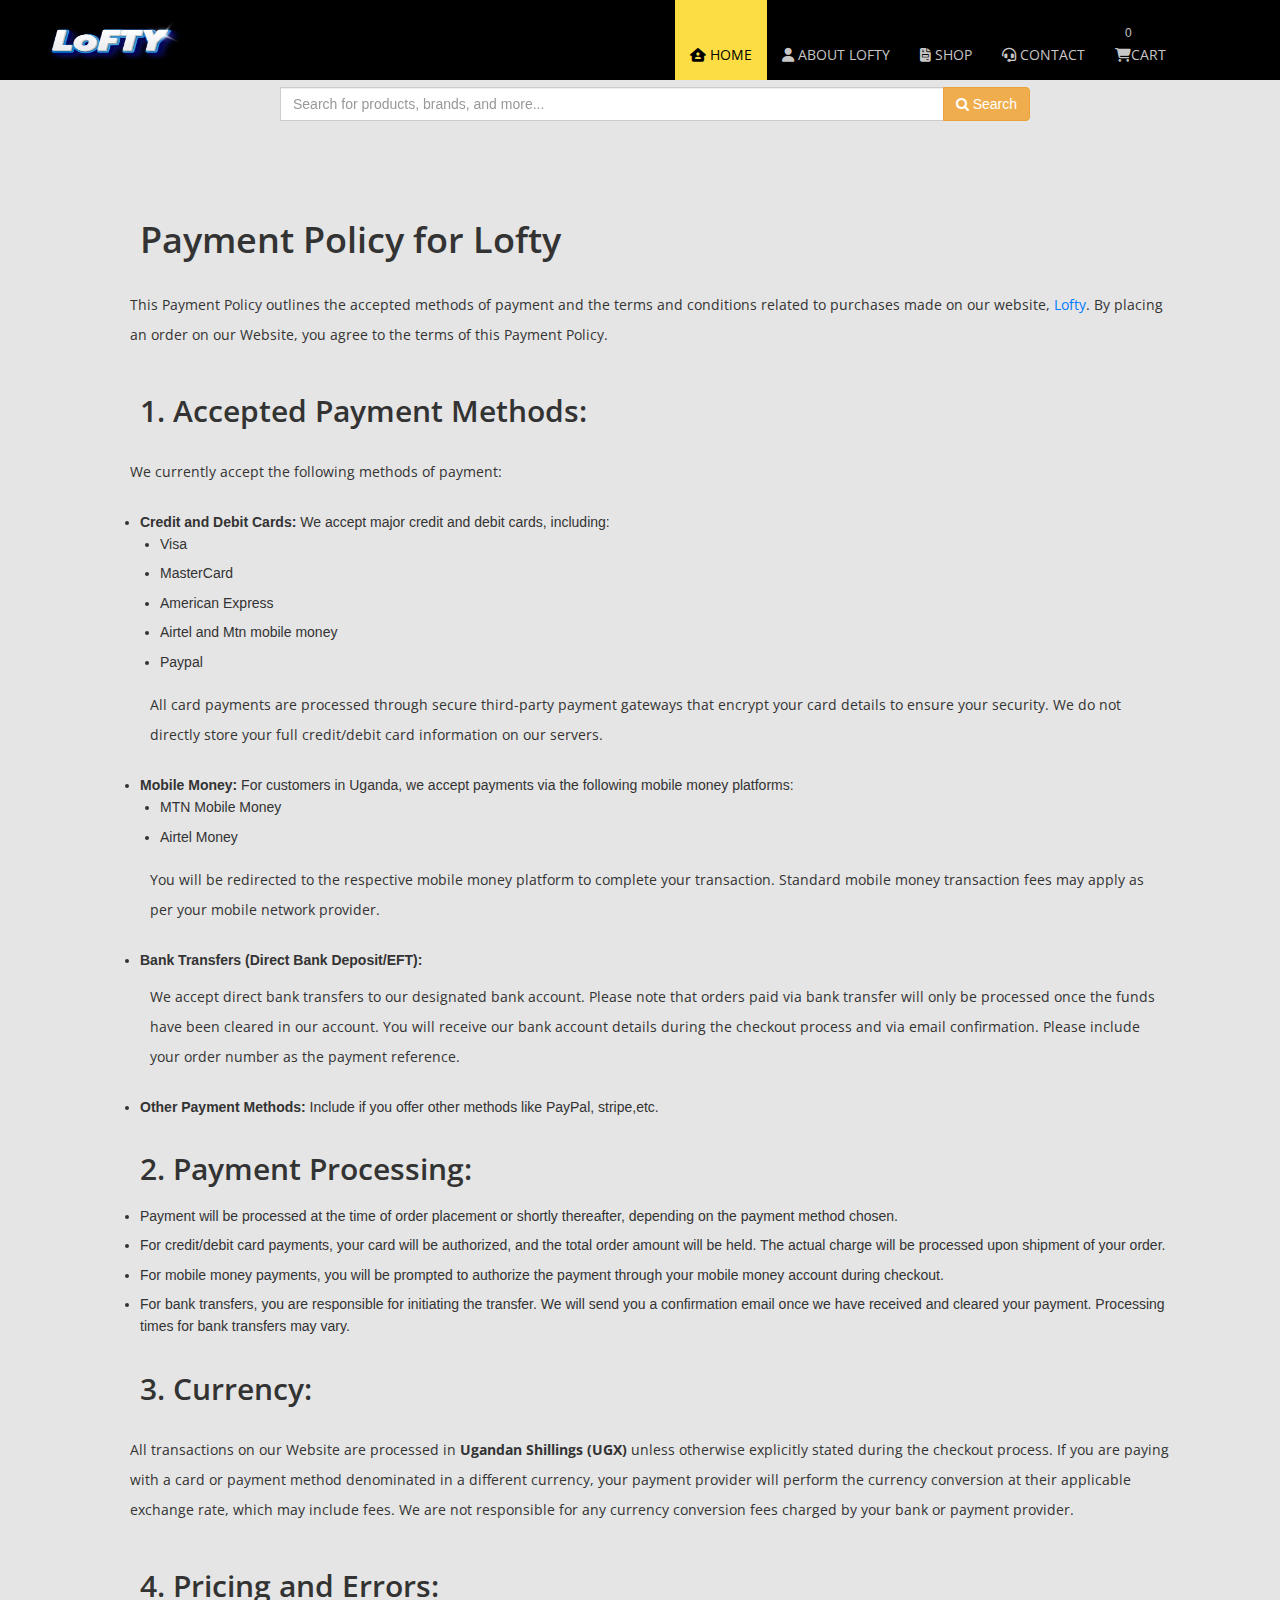
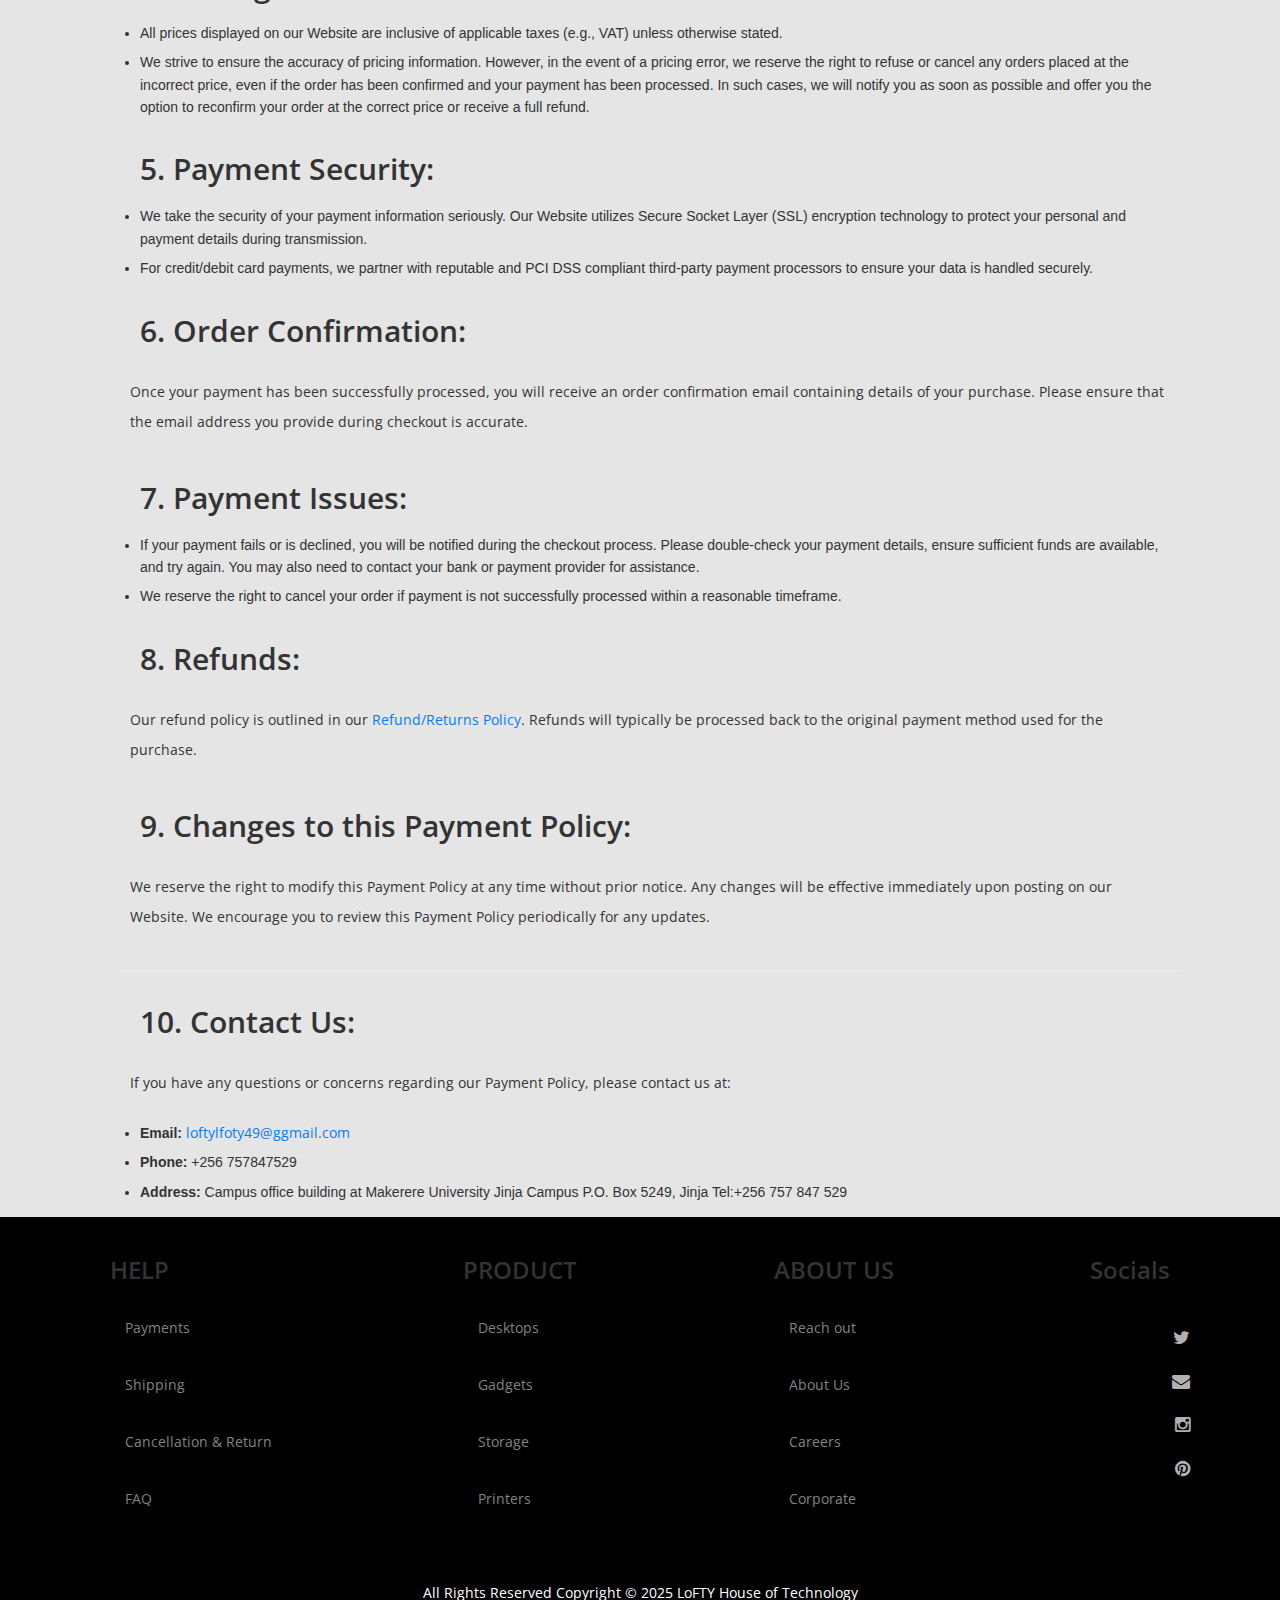
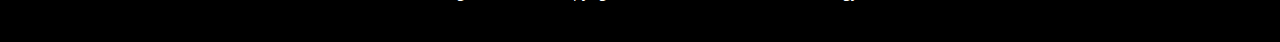
<file: paymentpolicy.html>
<!DOCTYPE html>
<html lang="en">
    <head>
        <meta charset="utf-8" />
        <meta http-equiv="X-UA-Compatible" content="IE=edge" />
        <meta name="viewport" content="width=device-width, initial-scale=1" />
        <title>Lofty</title>
        <link rel="stylesheet" href="https://cdnjs.cloudflare.com/ajax/libs/font-awesome/6.7.2/css/all.min.css"/>
        <link href='http://fonts.googleapis.com/css?family=Open+Sans:400,300,400italic,600,700' rel='stylesheet' type='text/css'>
        <link href="css/font-awesome.min.css" rel="stylesheet" />
        <link href="css/bootstrap.min.css" rel="stylesheet" />
        <link href="css/bootstrap-datetimepicker.min.css" rel="stylesheet" />
        <link href="css/flexslider.css" rel="stylesheet" />
        <link href="css/main-style.css" rel="stylesheet" />
        <style>
           .body {
                font-family: sans-serif;
                line-height: 1.6;
                margin-top: 20rem;
                margin-left: 2rem;
                padding: 0 10rem;
               
            }
            h1, h2, h3 {
                color: #333;
                padding: 2rem;
                font-weight: 600;
            }
            p {
                margin-bottom: 1em;
                line-height: 3rem;
                padding: 1rem;
            }
            strong {
                font-weight: bold;
            }
            ul {
                list-style-type: disc;
                margin-left: 20px;
                margin-bottom: 1em;
            }
            li {
                margin-bottom: 0.5em;
            }
            a {
                color: #007bff;
                text-decoration: none;
            }
            a:hover {
                text-decoration: underline;
            }
            .contact-info {
                margin-top: 2em;
                border-top: 1px solid #eee;
                padding-top: 1em;
            }
        </style>
      </head>
      <body class="tm-gray-bg">
        <div class="tm-header">
          <div class="container">
            <div class="row">
              <div class="col-lg-6 col-md-4 col-sm-3 tm-site-name-container">
                <a href="#" class="tm-site-name"
                  ><img src="img/loftylogo.png" class="logo"
                ></a>
              </div>
              <div class="col-lg-6 col-md-8 col-sm-9">
                <div class="mobile-menu-icon">
                  <i class="fa fa-bars"></i>
                </div>
                <nav class="tm-nav">
                  <ul>
                    <li>
                      <a href="index.html" class="active"
                        ><i class="fa-solid fa-house-user"></i> Home</a
                      >
                    </li>
                    <li>
                      <a href="about.html"
                        ><i class="fa-solid fa-user"></i> About Lofty</a
                      >
                    </li>
                    <li>   
                      <a href="campus.html">
                        <i class="fa-solid fa-file-invoice"></i> Shop  
                      </a>
                      
                    </li>
                    
                   
                    <li>
                      <a href="contact.html"
                        ><i class="fa-solid fa-headset"></i> Contact</a
                      >
                    </li>
                    <li>
                      <a href="cart.html"
                        ><i class="fa-solid fa-cart-shopping"></i>Cart<div class="cart-quantity">0</div></a
                      >
                    </li>
                  </ul>
                </nav>
                
              </div>
              
    
            </div>
            <section class="search-bar-section">
              <div class="container">
                <div class="row">
                  <div class="col-md-8 col-md-offset-2 col-sm-10 col-sm-offset-1 col-xs-12">
                    <form action="#" class="search-form">
                      <div class="input-group">
                        <input type="search" class="form-control" id="productSearchInput" placeholder="Search for products, brands, and more..." autocomplete="off">  
                        <span class="input-group-btn">
                          <button class="btn btn-warning" type="submit" id="searchButton">
                            <i class="fa fa-search"></i> Search
                          </button>
                        </span>
                      </div>
                       
                      <div id="searchResults" class="search-results-container"></div>
                    </form>
                  </div>
                </div>
              </div>
            </section>
          </div>
        </div>
    
</head>
<body>
<div class="body">
    <h1>Payment Policy for Lofty</h1>

    <p>This Payment Policy outlines the accepted methods of payment and the terms and conditions related to purchases made on our website, <a href="index.html">Lofty</a>. By placing an order on our Website, you agree to the terms of this Payment Policy.</p>

    <h2>1. Accepted Payment Methods:</h2>
    <p>We currently accept the following methods of payment:</p>
    <ul>
        <li><strong>Credit and Debit Cards:</strong> We accept major credit and debit cards, including:
            <ul>
                <li>Visa</li>
                <li>MasterCard</li>
                <li>American Express</li>
                <li>Airtel and Mtn mobile money</li>
                <li> Paypal</li>
            </ul>
            <p>All card payments are processed through secure third-party payment gateways that encrypt your card details to ensure your security. We do not directly store your full credit/debit card information on our servers.</p>
        </li>
        <li><strong>Mobile Money:</strong> For customers in Uganda, we accept payments via the following mobile money platforms:
            <ul>
                <li>MTN Mobile Money</li>
                <li>Airtel Money</li>
            </ul>
            <p>You will be redirected to the respective mobile money platform to complete your transaction. Standard mobile money transaction fees may apply as per your mobile network provider.</p>
        </li>
        <li><strong>Bank Transfers (Direct Bank Deposit/EFT):</strong>  
            <p>We accept direct bank transfers to our designated bank account. Please note that orders paid via bank transfer will only be processed once the funds have been cleared in our account. You will receive our bank account details during the checkout process and via email confirmation. Please include your order number as the payment reference.</p>
        </li>
        <li><strong>Other Payment Methods:</strong>  Include if you offer other methods like PayPal, stripe,etc. 
        </li>
    </ul>

    <h2>2. Payment Processing:</h2>
    <ul>
        <li>Payment will be processed at the time of order placement or shortly thereafter, depending on the payment method chosen.</li>
        <li>For credit/debit card payments, your card will be authorized, and the total order amount will be held. The actual charge will be processed upon shipment of your order.</li>
        <li>For mobile money payments, you will be prompted to authorize the payment through your mobile money account during checkout.</li>
        <li>For bank transfers, you are responsible for initiating the transfer. We will send you a confirmation email once we have received and cleared your payment. Processing times for bank transfers may vary.</li>
    </ul>

    <h2>3. Currency:</h2>
    <p>All transactions on our Website are processed in <strong>Ugandan Shillings (UGX)</strong> unless otherwise explicitly stated during the checkout process. If you are paying with a card or payment method denominated in a different currency, your payment provider will perform the currency conversion at their applicable exchange rate, which may include fees. We are not responsible for any currency conversion fees charged by your bank or payment provider.</p>

    <h2>4. Pricing and Errors:</h2>
    <ul>
        <li>All prices displayed on our Website are inclusive of applicable taxes (e.g., VAT) unless otherwise stated.</li>
        <li>We strive to ensure the accuracy of pricing information. However, in the event of a pricing error, we reserve the right to refuse or cancel any orders placed at the incorrect price, even if the order has been confirmed and your payment has been processed. In such cases, we will notify you as soon as possible and offer you the option to reconfirm your order at the correct price or receive a full refund.</li>
    </ul>

    <h2>5. Payment Security:</h2>
    <ul>
        <li>We take the security of your payment information seriously. Our Website utilizes Secure Socket Layer (SSL) encryption technology to protect your personal and payment details during transmission.</li>
        <li>For credit/debit card payments, we partner with reputable and PCI DSS compliant third-party payment processors to ensure your data is handled securely.</li>
    </ul>

    <h2>6. Order Confirmation:</h2>
    <p>Once your payment has been successfully processed, you will receive an order confirmation email containing details of your purchase. Please ensure that the email address you provide during checkout is accurate.</p>

    <h2>7. Payment Issues:</h2>
    <ul>
        <li>If your payment fails or is declined, you will be notified during the checkout process. Please double-check your payment details, ensure sufficient funds are available, and try again. You may also need to contact your bank or payment provider for assistance.</li>
        <li>We reserve the right to cancel your order if payment is not successfully processed within a reasonable timeframe.</li>
    </ul>

    <h2>8. Refunds:</h2>
    <p>Our refund policy is outlined in our <a href="cancellation.html">Refund/Returns Policy</a>. Refunds will typically be processed back to the original payment method used for the purchase.</p>

    <h2>9. Changes to this Payment Policy:</h2>
    <p>We reserve the right to modify this Payment Policy at any time without prior notice. Any changes will be effective immediately upon posting on our Website. We encourage you to review this Payment Policy periodically for any updates.</p>

    <div class="contact-info">
        <h2>10. Contact Us:</h2>
        <p>If you have any questions or concerns regarding our Payment Policy, please contact us at:</p>
        <ul>
            <li><strong>Email:</strong> <a href="loftylofty49@gmail.com">loftylfoty49@ggmail.com</a></li>
            <li><strong>Phone:</strong> +256 757847529</li>
            <li><strong>Address:</strong>  Campus office building at Makerere University Jinja Campus P.O. Box 5249, Jinja Tel:+256 757 847 529</li>
        </ul>
    </div>
</div> 
    <footer class="tm-black-bg">
        <div class="container">
          <div class="ft-cont">
            <div class="ft-item1">
              <h3>HELP</h3>
  
              <ul>
                <li><a href="paymentpolicy.html" class="active">Payments</a></li>
                <li><a href="shipping.html">Shipping</a></li>
                <li><a href="cancellation.html">Cancellation & Return</a></li>
                <li><a href="faq.html">FAQ</a></li>
              </ul>
            </div>
            <div class="ft-item1">
              <h3>PRODUCT</h3>
  
              <ul>
                <li>
                  <a href="campus.html#computersmain" class="active">Desktops</a>
                </li>
                <li><a href="campus.html#gadgetsmain">Gadgets</a></li>
                <li><a href="campus.html#storagesmain" target="_top">Storage</a></li>
                <li><a href="campus.html#printersmain">Printers</a></li>
              </ul>
            </div>
            <div class="ft-item1">
              <h3>ABOUT US</h3>
  
              <ul>
                <li><a href="contact.html#contactus1" class="active">Reach out</a></li>
                <li><a href="about.html">About Us</a></li>
                <li><a href="campus.html">Careers</a></li>
                <li><a href="contact.html">Corporate</a></li>
              </ul>
            </div>
  
            <div class="ft-item2">
              <div class="slider-social">
                <h3>Socials</h3>
                <a href=" https://x.com/lofty73687?t=ZzK2QDtkGKr57-GnXtMHoA&s=08" class="tm-social-icon"
                  ><i class="fa fa-twitter"></i
                ></a>
                <a href="loftylofty49@gmail.com" class="tm-social-icon"
                  ><i class="fa fa-envelope"></i
                ></a>
                <a href="https://www.instagram.com/256lofty?igsh=MThuNzFhMzhqazFxbg==" class="tm-social-icon"
                  ><i class="fa fa-instagram"></i
                ></a>
                <a href="https://pin.it/6HPCtAGYM" class="tm-social-icon"
                  ><i class="fa fa-pinterest"></i
                ></a>
              </div>
            </div>
          </div>
        </div>
        <div class="row">
          <p class="tm-copyright-text">
            All Rights Reserved Copyright &copy; 2025 LoFTY House of Technology
          </p>
        </div>
      </footer>
<script>

  // --- Search Bar Interaction ---
const searchInput = $('#productSearchInput');
      const searchResultsContainer = $('#searchResults');

      // --- Define your searchable items and their target IDs on campus.html ---
      // (Expand this list with more specific product names and keywords)
      const searchableItems = [
        { name: "Desktops", targetId: "computersmain" },
        { name: "Computers", targetId: "computersmain" },
        { name: "MacBook Desktop", targetId: "computersmain" },
        { name: "Dell Desktop", targetId: "computersmain" },
        { name: "Samsung Desktop", targetId: "computersmain" },
        { name: "Laptops", targetId: "laptopsmain" },
        { name: "Asus Zenbook", targetId: "laptopsmain" },
        { name: "MacBook Laptop", targetId: "laptopsmain" },
        { name: "Dell Laptop", targetId: "laptopsmain" },
        { name: "Samsung Laptop", targetId: "laptopsmain" },
        { name: "Storage", targetId: "storagesmain" },
        { name: "Hard Disk Drive (HDD)", targetId: "storagesmain" },
        { name: "Solid State Drive (SSD)", targetId: "storagesmain" },
        { name: "RAM", targetId: "storagesmain" },
        { name: "Memory Card", targetId: "storagesmain" },
        { name: "Flash Disk", targetId: "storagesmain" },
        { name: "Gadgets", targetId: "gadgetsmain" },
        { name: "Keyboard", targetId: "gadgetsmain" },
        { name: "Mouse", targetId: "gadgetsmain" },
        { name: "Speaker", targetId: "gadgetsmain" },
        { name: "Webcam", targetId: "gadgetsmain" },
        { name: "Smart Watch", targetId: "gadgetsmain" },
        { name: "Printers", targetId: "printersmain" },
        { name: "Epson Printer", targetId: "printersmain" },
        { name: "HP Printer", targetId: "printersmain" },
        { name: "Chargers", targetId: "chargersmain" },
        { name: "Laptop Charger", targetId: "chargersmain" },
        { name: "Phone Charger", targetId: "chargersmain" },
        { name: "Cables", targetId: "chargersmain" }, // Grouping cables under chargers section
        { name: "USB Cable", targetId: "chargersmain" },
        { name: "Network Cable", targetId: "chargersmain" },
        { name: "SATA Cable", targetId: "chargersmain" },
        { name: "Adapters", targetId: "chargersmain" },
        // Add more items based on your product list in campus.html
      ];

      // --- Function to perform redirect ---
      function redirectToSection(itemId) {
          if (itemId) {
              const targetUrl = 'campus.html#' + itemId;
              alert("Redirecting to:", targetUrl);
              window.location.href = targetUrl; // Navigate to the section
          } else {
            alert("No target ID found for redirection.");
              // Optional: redirect to general campus page or show error
              alert("Could not find the specific product section.");
              // window.location.href = 'campus.html';
          }
      }

      // --- Show suggestions on input ---
      searchInput.on('input', function() {
        const query = $(this).val().trim().toLowerCase();
        searchResultsContainer.empty().hide(); // Clear previous results and hide

        if (query.length < 1) { // Don't search if input is empty
          return;
        }

        // Filter items where the name includes the query
        const filteredItems = searchableItems.filter(item =>
          item.name.toLowerCase().includes(query)
        );

        if (filteredItems.length > 0) {
          filteredItems.forEach(item => {
            // Create a div for each result
            // Store the targetId in a data attribute for later retrieval
            const itemElement = $('<div class="search-result-item"></div>')
                                  .text(item.name)
                                  .data('targetId', item.targetId); // Store the ID here
            searchResultsContainer.append(itemElement);
          });
          searchResultsContainer.show(); // Show the container with results
        }
      });

      // --- Handle suggestion click ---
      // Use event delegation since items are added dynamically
      searchResultsContainer.on('click', '.search-result-item', function() {
        const selectedName = $(this).text();
        const targetId = $(this).data('targetId'); // Retrieve the stored ID

        searchInput.val(selectedName); // Put selected name into the search input
        searchResultsContainer.empty().hide(); // Hide the suggestions list

        console.log("Suggestion clicked:", selectedName, "Target ID:", targetId);
        redirectToSection(targetId); // Redirect using the retrieved ID
      });

      // --- Hide suggestions when clicking outside the search area ---
      $(document).on('click', function(event) {
        // Hide if the click is NOT on the search input OR the results container itself
        if (!$(event.target).closest('#productSearchInput, #searchResults').length) {
          searchResultsContainer.empty().hide();
        }
      });

       // --- Hide suggestions on input blur (losing focus) ---
       // Use a small delay to allow click on suggestion to register first
       searchInput.on('blur', function() {
           setTimeout(() => {
               // Check if the mouse is currently over the results list
               if (!searchResultsContainer.is(':hover')) {
                   searchResultsContainer.empty().hide();
               }
           }, 150); // 150ms delay
       });


      // --- Handle form submission (pressing Enter or clicking Search button) ---
      $('.search-form').on('submit', function(event) {
        event.preventDefault(); // Stop default form submission

        const searchTerm = searchInput.val().trim().toLowerCase();
        searchResultsContainer.empty().hide(); // Hide suggestions on submit

        if (searchTerm) {
          console.log("Form submitted with:", searchTerm);

          // Prioritize finding an exact match (case-insensitive)
          const exactMatch = searchableItems.find(item =>
            item.name.toLowerCase() === searchTerm
          );

          if (exactMatch) {
            // Found an exact match, redirect to its section
            redirectToSection(exactMatch.targetId);
          } else {
            // No exact match, try finding the first partial match
            const partialMatch = searchableItems.find(item =>
              item.name.toLowerCase().includes(searchTerm)
            );
            if (partialMatch) {
                 console.log("No exact match, using first partial match:", partialMatch.name);
                 redirectToSection(partialMatch.targetId);
            } else {
                // No match at all, redirect to general campus page or show message
                console.log("No specific category match found for:", searchTerm);
                alert("Could not find a specific category for '" + searchTerm + "'. Showing all products.");
                window.location.href = 'campus.html'; // Fallback to the general shop page
            }
          }
        } else {
          console.log("Search term is empty.");
          searchInput.focus(); // Put focus back on the input if empty
        }
      });
      // --- End Search Bar Interaction ---
</script>
</body>
</html>
</file>
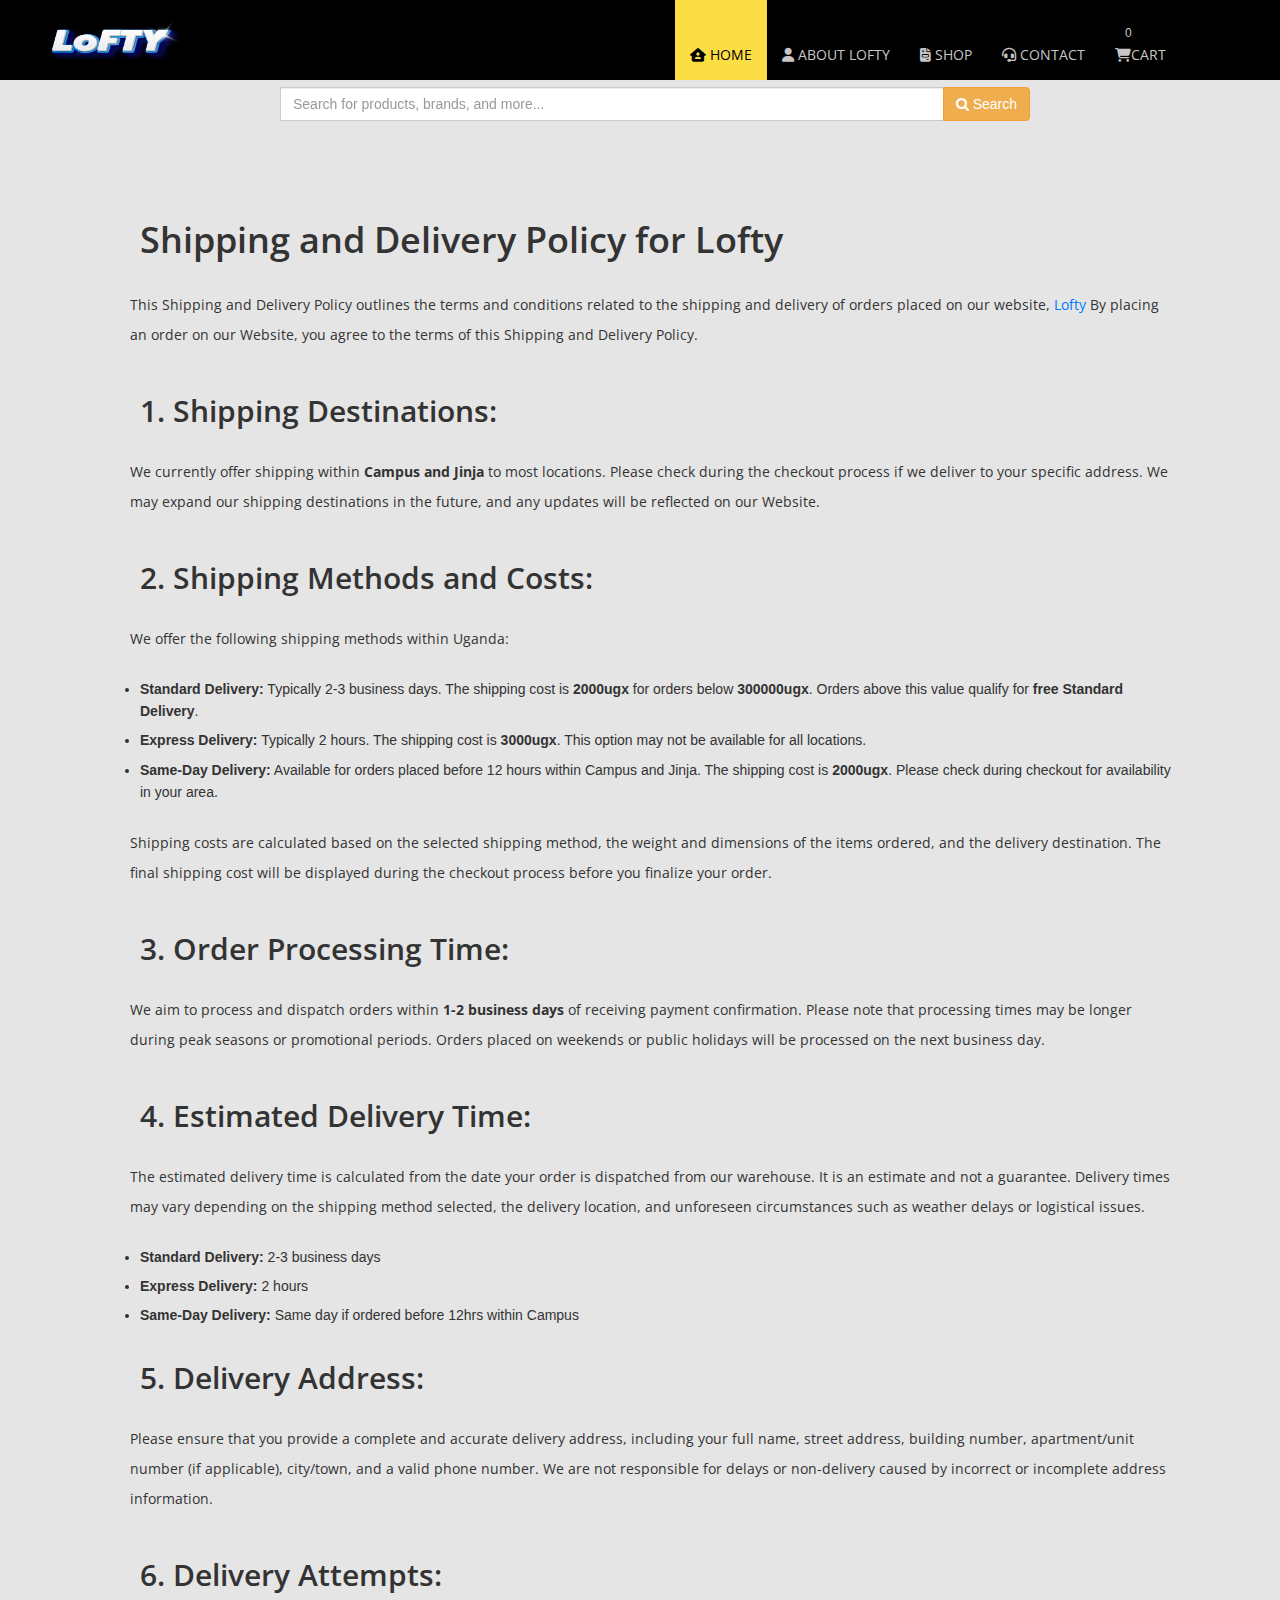
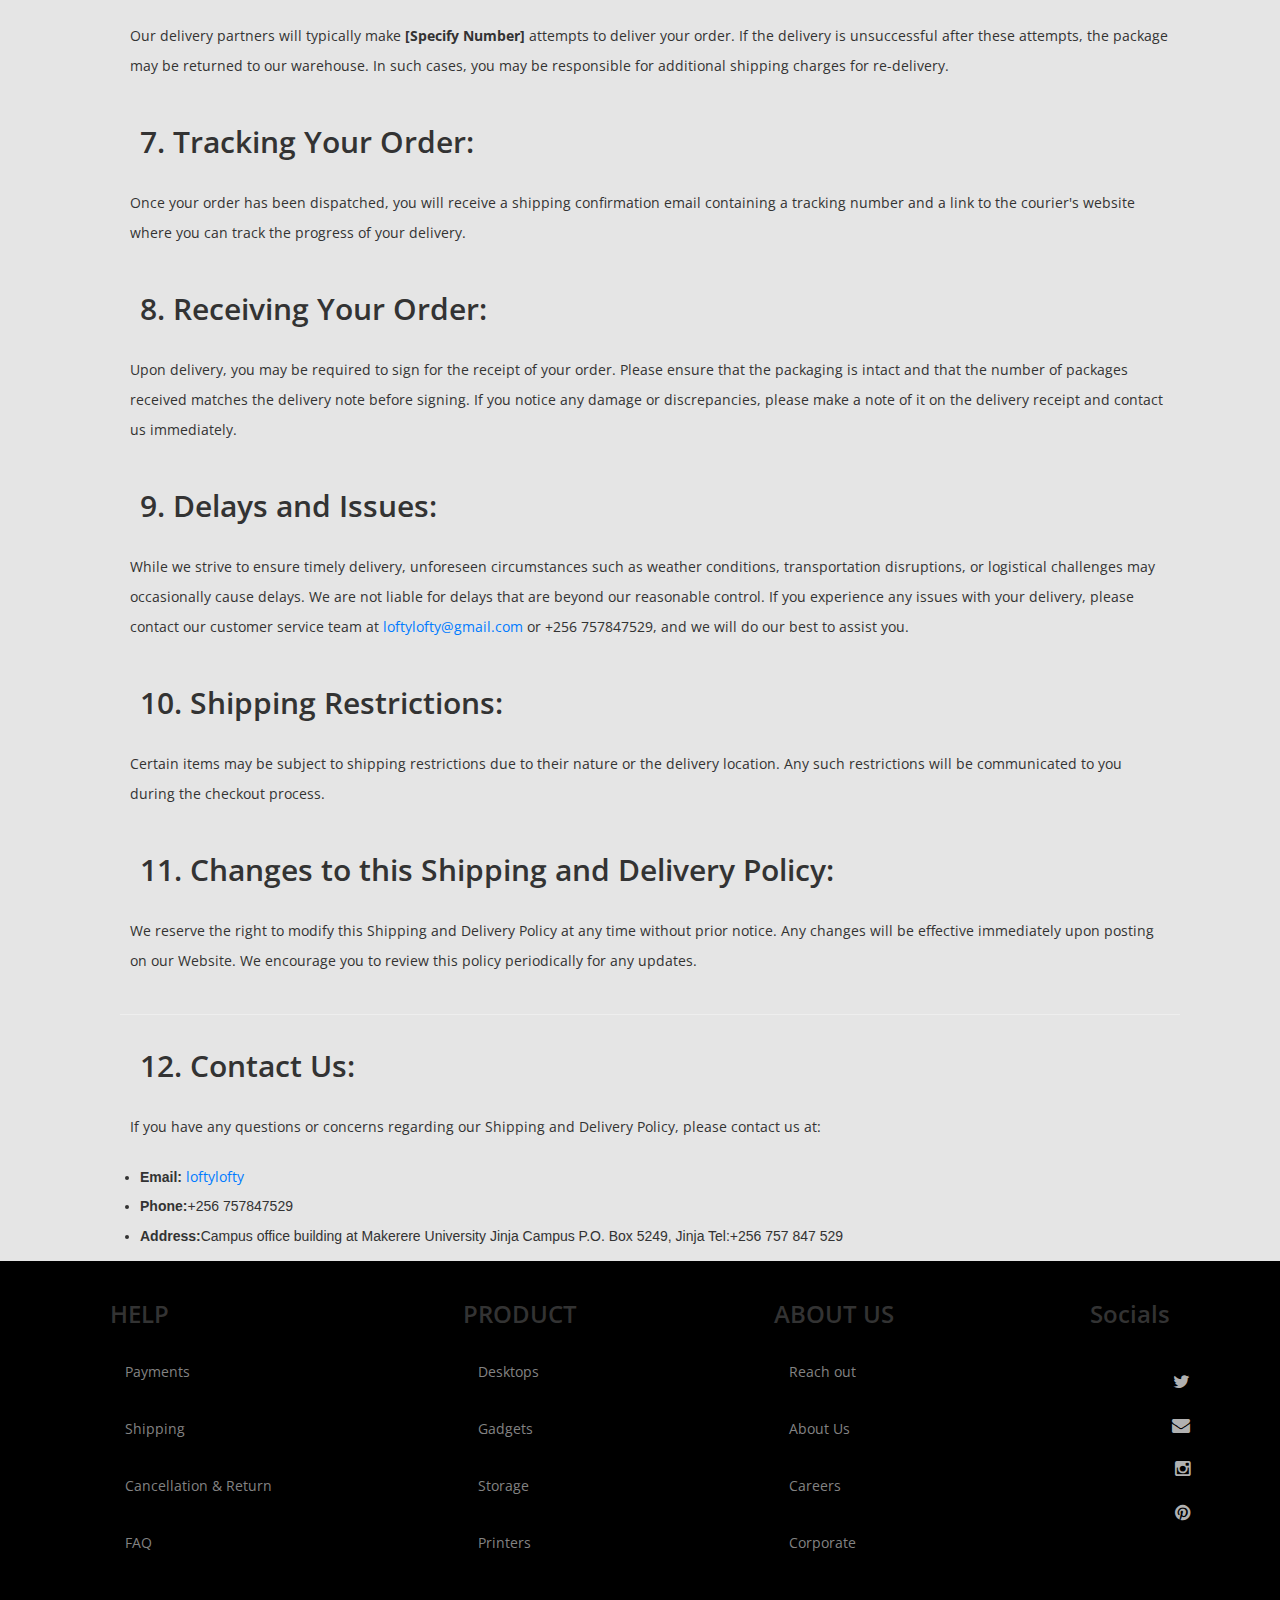
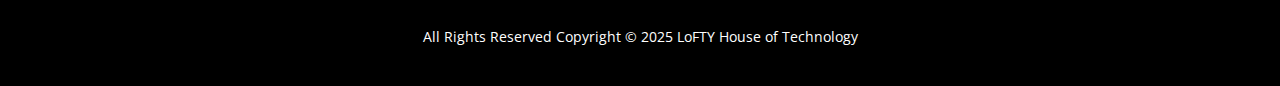
<file: shipping.html>
<!DOCTYPE html>
<html lang="en">
    <head>
        <meta charset="utf-8" />
        <meta http-equiv="X-UA-Compatible" content="IE=edge" />
        <meta name="viewport" content="width=device-width, initial-scale=1" />
        <title>Lofty</title>
        <link rel="stylesheet" href="https://cdnjs.cloudflare.com/ajax/libs/font-awesome/6.7.2/css/all.min.css"/>
        <link href='http://fonts.googleapis.com/css?family=Open+Sans:400,300,400italic,600,700' rel='stylesheet' type='text/css'>
        <link href="css/font-awesome.min.css" rel="stylesheet" />
        <link href="css/bootstrap.min.css" rel="stylesheet" />
        <link href="css/bootstrap-datetimepicker.min.css" rel="stylesheet" />
        <link href="css/flexslider.css" rel="stylesheet" />
        <link href="css/main-style.css" rel="stylesheet" />
        <style>
            .body {
                font-family: sans-serif;
                line-height: 1.6;
                margin-top: 20rem;
                margin-left: 2rem;
                padding: 0 10rem;
               
            }
            h1, h2, h3 {
                color: #333;
                padding: 2rem;
                font-weight: 600;
            }
            p {
                margin-bottom: 1em;
                line-height: 3rem;
                padding: 1rem;
            }
            strong {
                font-weight: bold;
            }
            ul {
                list-style-type: disc;
                margin-left: 20px;
                margin-bottom: 1em;
            }
            li {
                margin-bottom: 0.5em;
            }
            a {
                color: #007bff;
                text-decoration: none;
            }
            a:hover {
                text-decoration: underline;
            }
            .contact-info {
                margin-top: 2em;
                border-top: 1px solid #eee;
                padding-top: 1em;
            }
        </style>
      </head>
      <body class="tm-gray-bg">
        <div class="tm-header">
          <div class="container">
            <div class="row">
              <div class="col-lg-6 col-md-4 col-sm-3 tm-site-name-container">
                <a href="#" class="tm-site-name"
                  ><img src="img/loftylogo.png" class="logo"
                ></a>
              </div>
              <div class="col-lg-6 col-md-8 col-sm-9">
                <div class="mobile-menu-icon">
                  <i class="fa fa-bars"></i>
                </div>
                <nav class="tm-nav">
                  <ul>
                    <li>
                      <a href="index.html" class="active"
                        ><i class="fa-solid fa-house-user"></i> Home</a
                      >
                    </li>
                    <li>
                      <a href="about.html"
                        ><i class="fa-solid fa-user"></i> About Lofty</a
                      >
                    </li>
                    <li>   
                      <a href="campus.html">
                        <i class="fa-solid fa-file-invoice"></i> Shop  
                      </a>
                      
                    </li>
                    
                   
                    <li>
                      <a href="contact.html"
                        ><i class="fa-solid fa-headset"></i> Contact</a
                      >
                    </li>
                    <li>
                      <a href="cart.html"
                        ><i class="fa-solid fa-cart-shopping"></i>Cart<div class="cart-quantity">0</div></a
                      >
                    </li>
                  </ul>
                </nav>
                
              </div>
              
    
            </div>
            <section class="search-bar-section">
              <div class="container">
                <div class="row">
                  <div class="col-md-8 col-md-offset-2 col-sm-10 col-sm-offset-1 col-xs-12">
                    <form action="#" class="search-form">
                      <div class="input-group">
                        <input type="search" class="form-control" id="productSearchInput" placeholder="Search for products, brands, and more..." autocomplete="off">  
                        <span class="input-group-btn">
                          <button class="btn btn-warning" type="submit" id="searchButton">
                            <i class="fa fa-search"></i> Search
                          </button>
                        </span>
                      </div>
                       
                      <div id="searchResults" class="search-results-container"></div>
                    </form>
                  </div>
                </div>
              </div>
            </section>
          </div>
        </div>
    
</head>
<body>
<div class="body">
    <h1>Shipping and Delivery Policy for Lofty</h1>

    <p>This Shipping and Delivery Policy outlines the terms and conditions related to the shipping and delivery of orders placed on our website, <a href="index.html">Lofty</a> By placing an order on our Website, you agree to the terms of this Shipping and Delivery Policy.</p>

    <h2>1. Shipping Destinations:</h2>
    <p>We currently offer shipping within <strong>Campus and Jinja</strong> to most locations. Please check during the checkout process if we deliver to your specific address. We may expand our shipping destinations in the future, and any updates will be reflected on our Website.</p>

    <h2>2. Shipping Methods and Costs:</h2>
    <p>We offer the following shipping methods within Uganda:</p>
    <ul>
        <li><strong>Standard Delivery:</strong> Typically 2-3 business days. The shipping cost is <strong>2000ugx</strong> for orders below <strong>300000ugx</strong>. Orders above this value qualify for <strong>free Standard Delivery</strong>.</li>
        <li><strong>Express Delivery:</strong> Typically 2 hours. The shipping cost is <strong>3000ugx</strong>. This option may not be available for all locations.</li>
        <li><strong>Same-Day Delivery:</strong> Available for orders placed before 12 hours within Campus and Jinja. The shipping cost is <strong>2000ugx</strong>. Please check during checkout for availability in your area.</li>
    </ul>
    <p>Shipping costs are calculated based on the selected shipping method, the weight and dimensions of the items ordered, and the delivery destination. The final shipping cost will be displayed during the checkout process before you finalize your order.</p>

    <h2>3. Order Processing Time:</h2>
    <p>We aim to process and dispatch orders within <strong>1-2 business days</strong> of receiving payment confirmation. Please note that processing times may be longer during peak seasons or promotional periods. Orders placed on weekends or public holidays will be processed on the next business day.</p>

    <h2>4. Estimated Delivery Time:</h2>
    <p>The estimated delivery time is calculated from the date your order is dispatched from our warehouse. It is an estimate and not a guarantee. Delivery times may vary depending on the shipping method selected, the delivery location, and unforeseen circumstances such as weather delays or logistical issues.</p>
    <ul>
        <li><strong>Standard Delivery:</strong> 2-3 business days</li>
        <li><strong>Express Delivery:</strong> 2 hours</li>
        <li><strong>Same-Day Delivery:</strong> Same day if ordered before 12hrs within Campus</li>
    </ul>

    <h2>5. Delivery Address:</h2>
    <p>Please ensure that you provide a complete and accurate delivery address, including your full name, street address, building number, apartment/unit number (if applicable), city/town, and a valid phone number. We are not responsible for delays or non-delivery caused by incorrect or incomplete address information.</p>

    <h2>6. Delivery Attempts:</h2>
    <p>Our delivery partners will typically make <strong>[Specify Number]</strong> attempts to deliver your order. If the delivery is unsuccessful after these attempts, the package may be returned to our warehouse. In such cases, you may be responsible for additional shipping charges for re-delivery.</p>

    <h2>7. Tracking Your Order:</h2>
    <p>Once your order has been dispatched, you will receive a shipping confirmation email containing a tracking number and a link to the courier's website where you can track the progress of your delivery.</p>

    <h2>8. Receiving Your Order:</h2>
    <p>Upon delivery, you may be required to sign for the receipt of your order. Please ensure that the packaging is intact and that the number of packages received matches the delivery note before signing. If you notice any damage or discrepancies, please make a note of it on the delivery receipt and contact us immediately.</p>

    <h2>9. Delays and Issues:</h2>
    <p>While we strive to ensure timely delivery, unforeseen circumstances such as weather conditions, transportation disruptions, or logistical challenges may occasionally cause delays. We are not liable for delays that are beyond our reasonable control. If you experience any issues with your delivery, please contact our customer service team at <a href="loftylofty@gmail.com">loftylofty@gmail.com</a> or +256 757847529, and we will do our best to assist you.</p>

    <h2>10. Shipping Restrictions:</h2>
    <p>Certain items may be subject to shipping restrictions due to their nature or the delivery location. Any such restrictions will be communicated to you during the checkout process.</p>

    <h2>11. Changes to this Shipping and Delivery Policy:</h2>
    <p>We reserve the right to modify this Shipping and Delivery Policy at any time without prior notice. Any changes will be effective immediately upon posting on our Website. We encourage you to review this policy periodically for any updates.</p>

    <div class="contact-info">
        <h2>12. Contact Us:</h2>
        <p>If you have any questions or concerns regarding our Shipping and Delivery Policy, please contact us at:</p>
        <ul>
            <li><strong>Email:</strong> <a href="loftylofty49@gmail.com">loftylofty</a></li>
            <li><strong>Phone:</strong>+256 757847529</li>
            <li><strong>Address:</strong>Campus office building at Makerere University Jinja Campus P.O. Box 5249, Jinja Tel:+256 757 847 529</li>
        </ul>
    </div>
</div> 
    <footer class="tm-black-bg">
        <div class="container">
          <div class="ft-cont">
            <div class="ft-item1">
              <h3>HELP</h3>
  
              <ul>
                <li><a href="paymentpolicy.html" class="active">Payments</a></li>
                <li><a href="shipping.html">Shipping</a></li>
                <li><a href="cancellation.html">Cancellation & Return</a></li>
                <li><a href="faq.html">FAQ</a></li>
              </ul>
            </div>
            <div class="ft-item1">
              <h3>PRODUCT</h3>
  
              <ul>
                <li>
                  <a href="campus.html#computersmain" class="active">Desktops</a>
                </li>
                <li><a href="campus.html#gadgetsmain">Gadgets</a></li>
                <li><a href="campus.html#storagesmain" target="_top">Storage</a></li>
                <li><a href="campus.html#printersmain">Printers</a></li>
              </ul>
            </div>
            <div class="ft-item1">
              <h3>ABOUT US</h3>
  
              <ul>
                <li><a href="contact.html#contactus1" class="active">Reach out</a></li>
                <li><a href="about.html">About Us</a></li>
                <li><a href="campus.html">Careers</a></li>
                <li><a href="contact.html">Corporate</a></li>
              </ul>
            </div>
  
            <div class="ft-item2">
              <div class="slider-social">
                <h3>Socials</h3>
                <a href=" https://x.com/lofty73687?t=ZzK2QDtkGKr57-GnXtMHoA&s=08" class="tm-social-icon"
                  ><i class="fa fa-twitter"></i
                ></a>
                <a href="loftylofty49@gmail.com" class="tm-social-icon"
                  ><i class="fa fa-envelope"></i
                ></a>
                <a href="https://www.instagram.com/256lofty?igsh=MThuNzFhMzhqazFxbg==" class="tm-social-icon"
                  ><i class="fa fa-instagram"></i
                ></a>
                <a href="https://pin.it/6HPCtAGYM" class="tm-social-icon"
                  ><i class="fa fa-pinterest"></i
                ></a>
              </div>
            </div>
          </div>
        </div>
        <div class="row">
          <p class="tm-copyright-text">
            All Rights Reserved Copyright &copy; 2025 LoFTY House of Technology
          </p>
        </div>
      </footer>

      <script>

        // --- Search Bar Interaction ---
const searchInput = $('#productSearchInput');
      const searchResultsContainer = $('#searchResults');

      // --- Define your searchable items and their target IDs on campus.html ---
      // (Expand this list with more specific product names and keywords)
      const searchableItems = [
        { name: "Desktops", targetId: "computersmain" },
        { name: "Computers", targetId: "computersmain" },
        { name: "MacBook Desktop", targetId: "computersmain" },
        { name: "Dell Desktop", targetId: "computersmain" },
        { name: "Samsung Desktop", targetId: "computersmain" },
        { name: "Laptops", targetId: "laptopsmain" },
        { name: "Asus Zenbook", targetId: "laptopsmain" },
        { name: "MacBook Laptop", targetId: "laptopsmain" },
        { name: "Dell Laptop", targetId: "laptopsmain" },
        { name: "Samsung Laptop", targetId: "laptopsmain" },
        { name: "Storage", targetId: "storagesmain" },
        { name: "Hard Disk Drive (HDD)", targetId: "storagesmain" },
        { name: "Solid State Drive (SSD)", targetId: "storagesmain" },
        { name: "RAM", targetId: "storagesmain" },
        { name: "Memory Card", targetId: "storagesmain" },
        { name: "Flash Disk", targetId: "storagesmain" },
        { name: "Gadgets", targetId: "gadgetsmain" },
        { name: "Keyboard", targetId: "gadgetsmain" },
        { name: "Mouse", targetId: "gadgetsmain" },
        { name: "Speaker", targetId: "gadgetsmain" },
        { name: "Webcam", targetId: "gadgetsmain" },
        { name: "Smart Watch", targetId: "gadgetsmain" },
        { name: "Printers", targetId: "printersmain" },
        { name: "Epson Printer", targetId: "printersmain" },
        { name: "HP Printer", targetId: "printersmain" },
        { name: "Chargers", targetId: "chargersmain" },
        { name: "Laptop Charger", targetId: "chargersmain" },
        { name: "Phone Charger", targetId: "chargersmain" },
        { name: "Cables", targetId: "chargersmain" }, // Grouping cables under chargers section
        { name: "USB Cable", targetId: "chargersmain" },
        { name: "Network Cable", targetId: "chargersmain" },
        { name: "SATA Cable", targetId: "chargersmain" },
        { name: "Adapters", targetId: "chargersmain" },
        // Add more items based on your product list in campus.html
      ];

      // --- Function to perform redirect ---
      function redirectToSection(itemId) {
          if (itemId) {
              const targetUrl = 'campus.html#' + itemId;
              alert("Redirecting to:", targetUrl);
              window.location.href = targetUrl; // Navigate to the section
          } else {
            alert("No target ID found for redirection.");
              // Optional: redirect to general campus page or show error
              alert("Could not find the specific product section.");
              // window.location.href = 'campus.html';
          }
      }

      // --- Show suggestions on input ---
      searchInput.on('input', function() {
        const query = $(this).val().trim().toLowerCase();
        searchResultsContainer.empty().hide(); // Clear previous results and hide

        if (query.length < 1) { // Don't search if input is empty
          return;
        }

        // Filter items where the name includes the query
        const filteredItems = searchableItems.filter(item =>
          item.name.toLowerCase().includes(query)
        );

        if (filteredItems.length > 0) {
          filteredItems.forEach(item => {
            // Create a div for each result
            // Store the targetId in a data attribute for later retrieval
            const itemElement = $('<div class="search-result-item"></div>')
                                  .text(item.name)
                                  .data('targetId', item.targetId); // Store the ID here
            searchResultsContainer.append(itemElement);
          });
          searchResultsContainer.show(); // Show the container with results
        }
      });

      // --- Handle suggestion click ---
      // Use event delegation since items are added dynamically
      searchResultsContainer.on('click', '.search-result-item', function() {
        const selectedName = $(this).text();
        const targetId = $(this).data('targetId'); // Retrieve the stored ID

        searchInput.val(selectedName); // Put selected name into the search input
        searchResultsContainer.empty().hide(); // Hide the suggestions list

        console.log("Suggestion clicked:", selectedName, "Target ID:", targetId);
        redirectToSection(targetId); // Redirect using the retrieved ID
      });

      // --- Hide suggestions when clicking outside the search area ---
      $(document).on('click', function(event) {
        // Hide if the click is NOT on the search input OR the results container itself
        if (!$(event.target).closest('#productSearchInput, #searchResults').length) {
          searchResultsContainer.empty().hide();
        }
      });

       // --- Hide suggestions on input blur (losing focus) ---
       // Use a small delay to allow click on suggestion to register first
       searchInput.on('blur', function() {
           setTimeout(() => {
               // Check if the mouse is currently over the results list
               if (!searchResultsContainer.is(':hover')) {
                   searchResultsContainer.empty().hide();
               }
           }, 150); // 150ms delay
       });


      // --- Handle form submission (pressing Enter or clicking Search button) ---
      $('.search-form').on('submit', function(event) {
        event.preventDefault(); // Stop default form submission

        const searchTerm = searchInput.val().trim().toLowerCase();
        searchResultsContainer.empty().hide(); // Hide suggestions on submit

        if (searchTerm) {
          console.log("Form submitted with:", searchTerm);

          // Prioritize finding an exact match (case-insensitive)
          const exactMatch = searchableItems.find(item =>
            item.name.toLowerCase() === searchTerm
          );

          if (exactMatch) {
            // Found an exact match, redirect to its section
            redirectToSection(exactMatch.targetId);
          } else {
            // No exact match, try finding the first partial match
            const partialMatch = searchableItems.find(item =>
              item.name.toLowerCase().includes(searchTerm)
            );
            if (partialMatch) {
                 console.log("No exact match, using first partial match:", partialMatch.name);
                 redirectToSection(partialMatch.targetId);
            } else {
                // No match at all, redirect to general campus page or show message
                console.log("No specific category match found for:", searchTerm);
                alert("Could not find a specific category for '" + searchTerm + "'. Showing all products.");
                window.location.href = 'campus.html'; // Fallback to the general shop page
            }
          }
        } else {
          console.log("Search term is empty.");
          searchInput.focus(); // Put focus back on the input if empty
        }
      });
      // --- End Search Bar Interaction ---
      </script>
    </body>
</html>
</file>
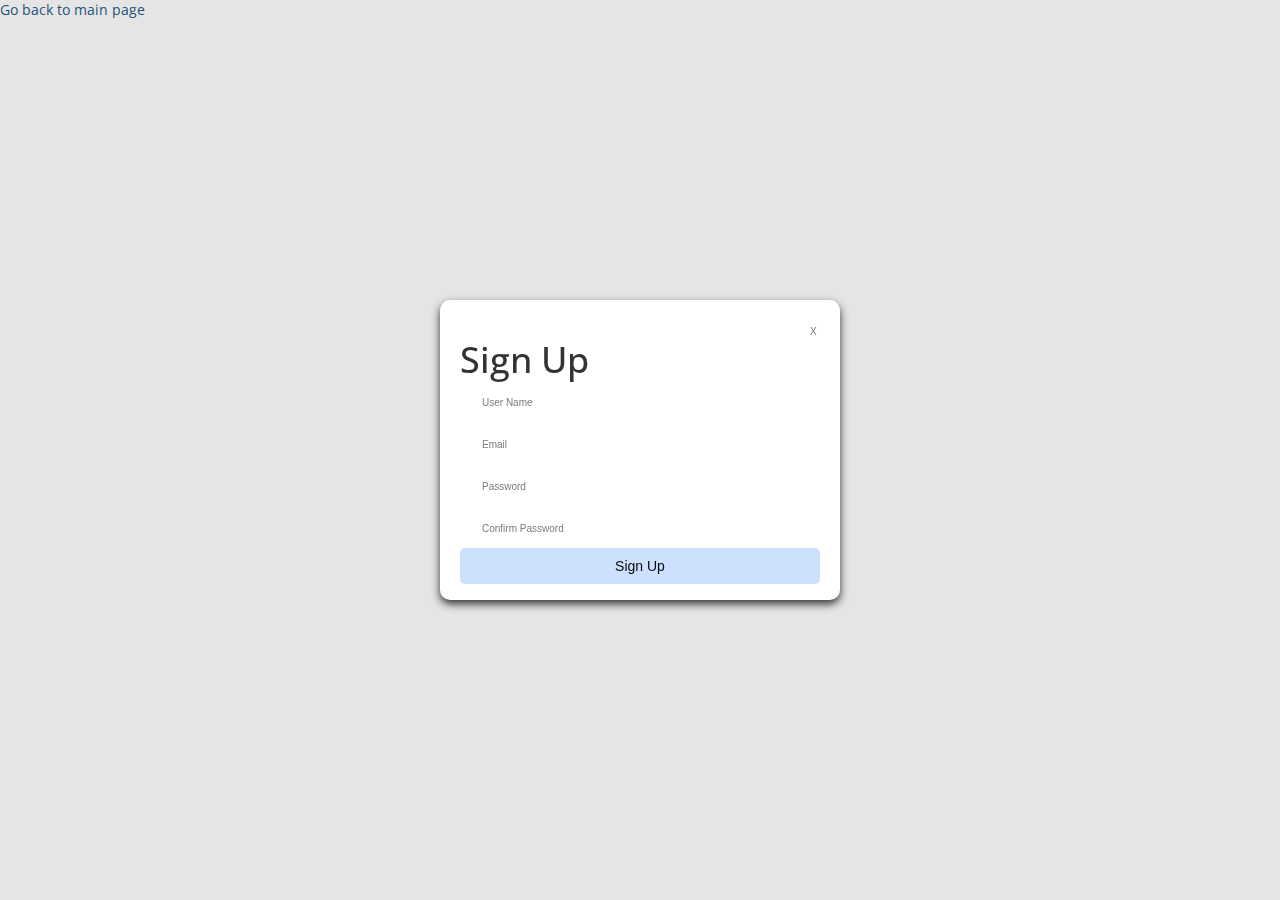
<file: signup.html>
<!DOCTYPE html>
<html lang="en">
  <head>
    <meta charset="utf-8" />
    <meta http-equiv="X-UA-Compatible" content="IE=edge" />
    <meta name="viewport" content="width=device-width, initial-scale=1" />
    <title>Lofty - Sign Up</title>
    <link
      rel="stylesheet"
      href="https://cdnjs.cloudflare.com/ajax/libs/font-awesome/6.7.2/css/all.min.css"
    />
    <link
      href="http://fonts.googleapis.com/css?family=Open+Sans:400,300,400italic,600,700"
      rel="stylesheet"
      type="text/css"
    />
    <link href="css/font-awesome.min.css" rel="stylesheet" />
    <link href="css/bootstrap.min.css" rel="stylesheet" />
    <link href="css/bootstrap-datetimepicker.min.css" rel="stylesheet" />
    <link href="css/flexslider.css" rel="stylesheet" />
    <link href="css/main-style.css" rel="stylesheet" />
    <style>
      /* Basic styling for the signup form */
      .popup {
        display: block !important;
      }
      .switch-form {
        cursor: pointer;
        color: blue;
        text-decoration: underline;
      }
    </style>
  </head>
  <body class="tm-gray-bg">
    <a href="index.html">Go back to main page</a>
    <div class="popup" id="poplogin">
      <span class="closelogin">X</span>
      <h1 class="signup">Sign Up</h1>
      <form id="signupForm" method="POST" action="form.php">
        <input
          type="text"
          placeholder="User Name"
          name="newUsername"
          class="inp"
          required
        />
        <input
          type="email"
          placeholder="Email"
          name="newEmail"
          class="inp"
          required
        />
        <input
          type="password"
          placeholder="Password"
          name="newPassword"
          class="inp"
          required
        />
        <input
          type="password"
          placeholder="Confirm Password"
          name="confirmPassword"
          class="inp"
          required
        />
        <button type="submit" name="submit" value="send" class="lgbtn">Sign Up</button>
      </form>
    </div>

    <script>
      document.addEventListener("DOMContentLoaded", function () {
        document
          .getElementById("signupForm")
          .addEventListener("submit", function (event) {
            const newUsername = document.querySelector(
              'input[name="newUsername"]'
            ).value;
            const newEmail = document.querySelector(
              'input[name="newEmail"]'
            ).value;
            const newPassword = document.querySelector(
              'input[name="newPassword"]'
            ).value;
            const confirmPassword = document.querySelector(
              'input[name="confirmPassword"]'
            ).value;

            if (
              newUsername.trim() === "" ||
              newEmail.trim() === "" ||
              newPassword.trim() === "" ||
              confirmPassword.trim() === ""
            ) {
              alert("Please fill in all fields.");
              event.preventDefault(); // Prevent form submission
            } else if (newPassword !== confirmPassword) {
              alert("Passwords do not match.");
              event.preventDefault(); // Prevent form submission
            }
          });
      });
    </script>
  </body>
</html>
</file>
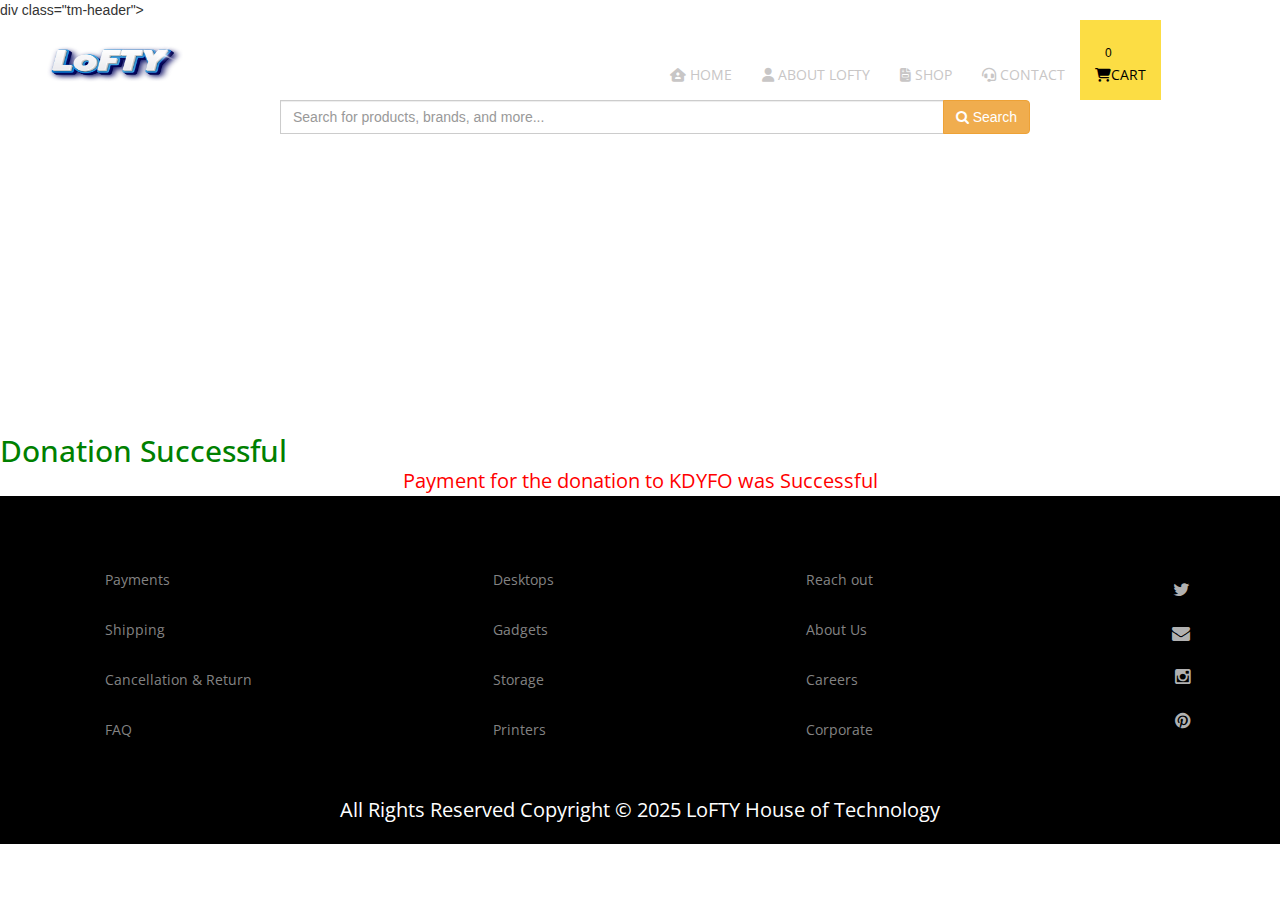
<file: success.html>
<!DOCTYPE html>
<html lang="en">
<head>
<meta charset="utf-8">
<meta http-equiv="X-UA-Compatible" content="IE=edge">
<meta name="viewport" content="width=device-width, initial-scale=1">
<title>Lofty</title>
<link rel="stylesheet" href="https://cdnjs.cloudflare.com/ajax/libs/font-awesome/6.7.2/css/all.min.css"/>
<link href='http://fonts.googleapis.com/css?family=Open+Sans:400,300,400italic,600,700' rel='stylesheet' type='text/css'>
<link href="css/font-awesome.min.css" rel="stylesheet">
<link href="css/bootstrap.min.css" rel="stylesheet">
<link href="css/bootstrap-datetimepicker.min.css" rel="stylesheet">  
<link href="css/flexslider.css" rel="stylesheet">
<link href="css/main-style.css" rel="stylesheet">
<link href="css/cart.css" rel="stylesheet">
<style>
    h1{
        color:green;
        font-size:30px;
        margin-top: 30rem;

    }
    p{
        color:red;
        font-size:20px;
        text-align:center;
    }
</style>
</head>
<body>
    div class="tm-header">
<div class="container">
    <div class="row">
        <div class="col-lg-6 col-md-4 col-sm-3 tm-site-name-container">
            <a href="#" class="tm-site-name"><img src="img/loftylogo.png" class="logo"></a>	
    </div>
    <div class="col-lg-6 col-md-8 col-sm-9">
        <div class="mobile-menu-icon">
        <i class="fa fa-bars"></i>
    </div>
    <nav class="tm-nav">
    <ul>
        <li><a href="index.html"><i class="fa-solid fa-house-user"></i> Home</a></li>
        <li><a href="about.html"><i class="fa-solid fa-user"></i> About Lofty</a></li>
        <li>   
          <a href="campus.html">
            <i class="fa-solid fa-file-invoice"></i> Shop  
          </a>
          
        </li>
        <li><a href="contact.html"><i class="fa-solid fa-headset"></i> Contact</a></li>
        <li><a href="cart.html" class="active"><i class="fa-solid fa-cart-shopping"></i>Cart<div class="cart-quantity">0</div></a></li>
    </ul>
    </nav>		
    </div>				
    </div>
    <section class="search-bar-section">
      <div class="container">
        <div class="row">
          <div class="col-md-8 col-md-offset-2 col-sm-10 col-sm-offset-1 col-xs-12">
            <form action="#" class="search-form">
              <div class="input-group">
                <input type="search" class="form-control" id="productSearchInput" placeholder="Search for products, brands, and more..." autocomplete="off">  
                <span class="input-group-btn">
                  <button class="btn btn-warning" type="submit" id="searchButton">
                    <i class="fa fa-search"></i> Search
                  </button>
                </span>
              </div>
               
              <div id="searchResults" class="search-results-container"></div>
            </form>
          </div>
        </div>
      </div>
    </section>
</div>	  	
</div>
    <h1>Donation Successful</h1>
    <p>Payment for the donation to KDYFO was Successful</p>
    <footer class="tm-black-bg">
      <div class="container">
        <div class="ft-cont">
          <div class="ft-item1">
            <h3>HELP</h3>

            <ul>
              <li><a href="paymentpolicy.html" class="active">Payments</a></li>
              <li><a href="shipping.html">Shipping</a></li>
              <li><a href="cancellation.html">Cancellation & Return</a></li>
              <li><a href="faq.html">FAQ</a></li>
            </ul>
          </div>
          <div class="ft-item1">
            <h3>PRODUCT</h3>

            <ul>
              <li>
                <a href="campus.html#computersmain" class="active">Desktops</a>
              </li>
              <li><a href="campus.html#gadgetsmain">Gadgets</a></li>
              <li><a href="campus.html#storagesmain" target="_top">Storage</a></li>
              <li><a href="campus.html#printersmain">Printers</a></li>
            </ul>
          </div>
          <div class="ft-item1">
            <h3>ABOUT US</h3>

            <ul>
              <li><a href="contact.html#contactus1" class="active">Reach out</a></li>
              <li><a href="about.html">About Us</a></li>
              <li><a href="campus.html">Careers</a></li>
              <li><a href="contact.html">Corporate</a></li>
            </ul>
          </div>

          <div class="ft-item2">
            <div class="slider-social">
              <h3>Socials</h3>
              <a href=" https://x.com/lofty73687?t=ZzK2QDtkGKr57-GnXtMHoA&s=08" class="tm-social-icon"
                ><i class="fa fa-twitter"></i
              ></a>
              <a href="loftylofty49@gmail.com" class="tm-social-icon"
                ><i class="fa fa-envelope"></i
              ></a>
              <a href="https://www.instagram.com/256lofty?igsh=MThuNzFhMzhqazFxbg==" class="tm-social-icon"
                ><i class="fa fa-instagram"></i
              ></a>
              <a href="https://pin.it/6HPCtAGYM" class="tm-social-icon"
                ><i class="fa fa-pinterest"></i
              ></a>
            </div>
          </div>
        </div>
      </div>
      <div class="row">
        <p class="tm-copyright-text">
          All Rights Reserved Copyright &copy; 2025 LoFTY House of Technology
        </p>
      </div>
    </footer>
     <script type="text/javascript" src="js/cart.js"></script>
     
    
    
    
    <script>
    
        document.addEventListener('DOMContentLoaded', function () {
            const wishSliderContainer = document.querySelector('.wish-slider-container');
            const wishSliderWrapper = document.querySelector('.wish-slider-wrapper');
            const wishItems = document.querySelectorAll('.wish-item');
            const wishPrevButton = document.querySelector('.wish-prev');
            const wishNextButton = document.querySelector('.wish-next');
            const cartItems = document.querySelector(".cartItems")
    
            let wishCurrentIndex = 0;
            let wishItemWidth = 210; // fixed width for the wish-item
    
            function updateWishSlider() {
                wishSliderWrapper.style.transition = 'transform 0.5s ease-in-out';
                wishSliderWrapper.style.transform = `translateX(-${wishCurrentIndex * wishItemWidth}px)`;
            }
    
            function createWishItem(item) {
                const wishItem = document.createElement("div");
                wishItem.classList.add("wish-item");
                wishItem.innerHTML = `
                    <img src=${item.image} alt="${item.name}">
                    <h3>${item.name}</h3>
                    <p>${item.price}</p>
                `;
                return wishItem
            }
            function cloneWishItems(items) {
                const firstItemClone = items[0].cloneNode(true);
                const secondItemClone = items[1].cloneNode(true);
                wishSliderWrapper.appendChild(firstItemClone);
                wishSliderWrapper.appendChild(secondItemClone);
            }
              function removeWishClones() {
                const clones = document.querySelectorAll('.wish-item:not([id="wish-item"])');
                clones.forEach(clone => wishSliderWrapper.removeChild(clone));
            }
    
            if (localStorage.getItem('cart')) {
                let local = localStorage.getItem('cart')
                let item = JSON.parse(local)
                item.forEach(item => {
                    const wishItem = createWishItem(item);
                    wishSliderWrapper.appendChild(wishItem);
                });
                cloneWishItems(wishSliderWrapper.childNodes)
    
            }
    
            wishNextButton.addEventListener('click', () => {
                wishCurrentIndex++;
                if (wishCurrentIndex >= wishSliderWrapper.children.length-2) {
                    wishCurrentIndex = 0;
                    removeWishClones()
                    let item= JSON.parse(localStorage.getItem('cart'))
                    cloneWishItems(wishSliderWrapper.childNodes)
                    wishSliderWrapper.style.transition = 'none';
                    wishSliderWrapper.style.transform = `translateX(0px)`;
                     requestAnimationFrame(() => {
                        wishSliderWrapper.style.transition = 'transform 0.5s ease-in-out';
                        updateWishSlider()
                    });
    
                } else {
                    updateWishSlider();
                }
            });
    
            wishPrevButton.addEventListener('click', () => {
                wishCurrentIndex--;
    
                if (wishCurrentIndex < 0) {
                  removeWishClones()
                  let item= JSON.parse(localStorage.getItem('cart'))
                  cloneWishItems(wishSliderWrapper.childNodes)
                  wishCurrentIndex = wishSliderWrapper.children.length-3
                    wishSliderWrapper.style.transition = 'none';
                  wishSliderWrapper.style.transform = `translateX(-${wishCurrentIndex* wishItemWidth}px)`;
    
                    requestAnimationFrame(() => {
                       wishSliderWrapper.style.transition = 'transform 0.5s ease-in-out';
    
                    });
                }
                updateWishSlider();
            });
            
        });
    
    // --- Search Bar Interaction ---
    const searchInput = $('#productSearchInput');
          const searchResultsContainer = $('#searchResults');
    
          // --- Define your searchable items and their target IDs on campus.html ---
          // (Expand this list with more specific product names and keywords)
          const searchableItems = [
            { name: "Desktops", targetId: "computersmain" },
            { name: "Computers", targetId: "computersmain" },
            { name: "MacBook Desktop", targetId: "computersmain" },
            { name: "Dell Desktop", targetId: "computersmain" },
            { name: "Samsung Desktop", targetId: "computersmain" },
            { name: "Laptops", targetId: "laptopsmain" },
            { name: "Asus Zenbook", targetId: "laptopsmain" },
            { name: "MacBook Laptop", targetId: "laptopsmain" },
            { name: "Dell Laptop", targetId: "laptopsmain" },
            { name: "Samsung Laptop", targetId: "laptopsmain" },
            { name: "Storage", targetId: "storagesmain" },
            { name: "Hard Disk Drive (HDD)", targetId: "storagesmain" },
            { name: "Solid State Drive (SSD)", targetId: "storagesmain" },
            { name: "RAM", targetId: "storagesmain" },
            { name: "Memory Card", targetId: "storagesmain" },
            { name: "Flash Disk", targetId: "storagesmain" },
            { name: "Gadgets", targetId: "gadgetsmain" },
            { name: "Keyboard", targetId: "gadgetsmain" },
            { name: "Mouse", targetId: "gadgetsmain" },
            { name: "Speaker", targetId: "gadgetsmain" },
            { name: "Webcam", targetId: "gadgetsmain" },
            { name: "Smart Watch", targetId: "gadgetsmain" },
            { name: "Printers", targetId: "printersmain" },
            { name: "Epson Printer", targetId: "printersmain" },
            { name: "HP Printer", targetId: "printersmain" },
            { name: "Chargers", targetId: "chargersmain" },
            { name: "Laptop Charger", targetId: "chargersmain" },
            { name: "Phone Charger", targetId: "chargersmain" },
            { name: "Cables", targetId: "chargersmain" }, // Grouping cables under chargers section
            { name: "USB Cable", targetId: "chargersmain" },
            { name: "Network Cable", targetId: "chargersmain" },
            { name: "SATA Cable", targetId: "chargersmain" },
            { name: "Adapters", targetId: "chargersmain" },
            // Add more items based on your product list in campus.html
          ];
    
          // --- Function to perform redirect ---
          function redirectToSection(itemId) {
              if (itemId) {
                  const targetUrl = 'campus.html#' + itemId;
                  alert("Redirecting to:", targetUrl);
                  window.location.href = targetUrl; // Navigate to the section
              } else {
                alert("No target ID found for redirection.");
                  // Optional: redirect to general campus page or show error
                  alert("Could not find the specific product section.");
                  // window.location.href = 'campus.html';
              }
          }
    
          // --- Show suggestions on input ---
          searchInput.on('input', function() {
            const query = $(this).val().trim().toLowerCase();
            searchResultsContainer.empty().hide(); // Clear previous results and hide
    
            if (query.length < 1) { // Don't search if input is empty
              return;
            }
    
            // Filter items where the name includes the query
            const filteredItems = searchableItems.filter(item =>
              item.name.toLowerCase().includes(query)
            );
    
            if (filteredItems.length > 0) {
              filteredItems.forEach(item => {
                // Create a div for each result
                // Store the targetId in a data attribute for later retrieval
                const itemElement = $('<div class="search-result-item"></div>')
                                      .text(item.name)
                                      .data('targetId', item.targetId); // Store the ID here
                searchResultsContainer.append(itemElement);
              });
              searchResultsContainer.show(); // Show the container with results
            }
          });
    
          // --- Handle suggestion click ---
          // Use event delegation since items are added dynamically
          searchResultsContainer.on('click', '.search-result-item', function() {
            const selectedName = $(this).text();
            const targetId = $(this).data('targetId'); // Retrieve the stored ID
    
            searchInput.val(selectedName); // Put selected name into the search input
            searchResultsContainer.empty().hide(); // Hide the suggestions list
    
            console.log("Suggestion clicked:", selectedName, "Target ID:", targetId);
            redirectToSection(targetId); // Redirect using the retrieved ID
          });
    
          // --- Hide suggestions when clicking outside the search area ---
          $(document).on('click', function(event) {
            // Hide if the click is NOT on the search input OR the results container itself
            if (!$(event.target).closest('#productSearchInput, #searchResults').length) {
              searchResultsContainer.empty().hide();
            }
          });
    
           // --- Hide suggestions on input blur (losing focus) ---
           // Use a small delay to allow click on suggestion to register first
           searchInput.on('blur', function() {
               setTimeout(() => {
                   // Check if the mouse is currently over the results list
                   if (!searchResultsContainer.is(':hover')) {
                       searchResultsContainer.empty().hide();
                   }
               }, 150); // 150ms delay
           });
    
    
          // --- Handle form submission (pressing Enter or clicking Search button) ---
          $('.search-form').on('submit', function(event) {
            event.preventDefault(); // Stop default form submission
    
            const searchTerm = searchInput.val().trim().toLowerCase();
            searchResultsContainer.empty().hide(); // Hide suggestions on submit
    
            if (searchTerm) {
              console.log("Form submitted with:", searchTerm);
    
              // Prioritize finding an exact match (case-insensitive)
              const exactMatch = searchableItems.find(item =>
                item.name.toLowerCase() === searchTerm
              );
    
              if (exactMatch) {
                // Found an exact match, redirect to its section
                redirectToSection(exactMatch.targetId);
              } else {
                // No exact match, try finding the first partial match
                const partialMatch = searchableItems.find(item =>
                  item.name.toLowerCase().includes(searchTerm)
                );
                if (partialMatch) {
                     console.log("No exact match, using first partial match:", partialMatch.name);
                     redirectToSection(partialMatch.targetId);
                } else {
                    // No match at all, redirect to general campus page or show message
                    console.log("No specific category match found for:", searchTerm);
                    alert("Could not find a specific category for '" + searchTerm + "'. Showing all products.");
                    window.location.href = 'campus.html'; // Fallback to the general shop page
                }
              }
            } else {
              console.log("Search term is empty.");
              searchInput.focus(); // Put focus back on the input if empty
            }
          });
          // --- End Search Bar Interaction ---
    </script>
      
      
    
     
     
    </script>
    </body>
    </html>
</file>
<file: css/flexslider.css>
@font-face {
  font-family: 'flexslider-icon';
  src: url('fonts/flexslider-icon.eot');
  src: url('fonts/flexslider-icon.eot?#iefix') format('embedded-opentype'), url('fonts/flexslider-icon.woff') format('woff'), url('fonts/flexslider-icon.ttf') format('truetype'), url('fonts/flexslider-icon.svg#flexslider-icon') format('svg');
  font-weight: normal;
  font-style: normal;
}
 .flex-container a:hover,
.flex-slider a:hover,
.flex-container a:focus,
.flex-slider a:focus {
  outline: none;
}
.slides,
.slides > li,
.flex-control-nav,
.flex-direction-nav {
  margin: 0;
  padding: 0;
  list-style: none;
}
.flex-pauseplay span {
  text-transform: capitalize;
}
 .flexslider {
  margin: 0;
  padding: 0;
}
.flexslider .slides > li {
  display: none;
  backface-visibility: hidden;
}
.flexslider .slides img {
  width: 100%;
  display: block;
}
.flexslider .slides:after {
  content: "\0020";
  display: block;
  clear: both;
  visibility: hidden;
  line-height: 0;
  height: 0;
}
html[xmlns] .flexslider .slides {
  display: block;
}
* html .flexslider .slides {
  height: 1%;
}
.no-js .flexslider .slides > li:first-child {
  display: block;
}
 .flexslider {
  margin: 0 0 60px;
  background: #ffffff;
  border: 4px solid #ffffff;
  position: relative;
  zoom: 1;
  -webkit-border-radius: 4px;
  -moz-border-radius: 4px;
  border-radius: 4px;
  -webkit-box-shadow: '' 0 1px 4px rgba(0, 0, 0, 0.2);
  -moz-box-shadow: '' 0 1px 4px rgba(0, 0, 0, 0.2);
  -o-box-shadow: '' 0 1px 4px rgba(0, 0, 0, 0.2);
  box-shadow: '' 0 1px 4px rgba(0, 0, 0, 0.2);
}
.flexslider .slides {
  zoom: 1;
}
.flexslider .slides img {
  height: auto;
}
.flex-viewport {
  max-height: 2000px;
  -webkit-transition: all 1s ease;
  -moz-transition: all 1s ease;
  -ms-transition: all 1s ease;
  -o-transition: all 1s ease;
  transition: all 1s ease;
}
.loading .flex-viewport {
  max-height: 300px;
}
.carousel li {
  margin-right: 5px;
}
.flex-direction-nav {
  height: 0;
}
.flex-direction-nav a {
  text-decoration: none;
  display: block;
  width: 40px;
  height: 40px;
  margin: -20px 0 0;
  position: absolute;
  top: 50%;
  z-index: 10;
  overflow: hidden;
  opacity: 0;
  cursor: pointer;
  color: rgba(0, 0, 0, 0.8);
  text-shadow: 1px 1px 0 rgba(255, 255, 255, 0.3);
  -webkit-transition: all 0.3s ease-in-out;
  -moz-transition: all 0.3s ease-in-out;
  -ms-transition: all 0.3s ease-in-out;
  -o-transition: all 0.3s ease-in-out;
  transition: all 0.3s ease-in-out;
}
.flex-direction-nav a:before {
  font-family: "flexslider-icon";
  font-size: 40px;
  display: inline-block;
  content: '\f001';
  color: rgba(0, 0, 0, 0.8);
  text-shadow: 1px 1px 0 rgba(255, 255, 255, 0.3);
}
.flex-direction-nav a.flex-next:before {
  content: '\f002';
}
.flex-direction-nav .flex-prev {
  left: -50px;
}
.flex-direction-nav .flex-next {
  right: -50px;
  text-align: right;
}
.flexslider:hover .flex-direction-nav .flex-prev {
  opacity: 0.7;
  left: 10px;
}
.flexslider:hover .flex-direction-nav .flex-prev:hover {
  opacity: 1;
}
.flexslider:hover .flex-direction-nav .flex-next {
  opacity: 0.7;
  right: 10px;
}
.flexslider:hover .flex-direction-nav .flex-next:hover {
  opacity: 1;
}
.flex-direction-nav .flex-disabled {
  opacity: 0!important;
  filter: alpha(opacity=0);
  cursor: default;
}
.flex-pauseplay a {
  display: block;
  width: 20px;
  height: 20px;
  position: absolute;
  bottom: 5px;
  left: 10px;
  opacity: 0.8;
  z-index: 10;
  overflow: hidden;
  cursor: pointer;
  color: #000;
}
.flex-pauseplay a:before {
  font-family: "flexslider-icon";
  font-size: 20px;
  display: inline-block;
  content: '\f004';
}
.flex-pauseplay a:hover {
  opacity: 1;
}
.flex-pauseplay a.flex-play:before {
  content: '\f003';
}
.flex-control-nav {
  width: 100%;
  position: absolute;
  bottom: -40px;
  text-align: center;
}
.flex-control-nav li {
  margin: 0 6px;
  display: inline-block;
  zoom: 1;
   

}
.flex-control-paging li a {
  width: 11px;
  height: 11px;
  display: block;
  background: #666;
  background: rgba(0, 0, 0, 0.5);
  cursor: pointer;
  text-indent: -9999px;
  -webkit-box-shadow: inset 0 0 3px rgba(0, 0, 0, 0.3);
  -moz-box-shadow: inset 0 0 3px rgba(0, 0, 0, 0.3);
  -o-box-shadow: inset 0 0 3px rgba(0, 0, 0, 0.3);
  box-shadow: inset 0 0 3px rgba(0, 0, 0, 0.3);
  -webkit-border-radius: 20px;
  -moz-border-radius: 20px;
  border-radius: 20px;
}
.flex-control-paging li a:hover {
  background: #333;
  background: rgba(0, 0, 0, 0.7);
}
.flex-control-paging li a.flex-active {
  background: #000;
  background: rgba(0, 0, 0, 0.9);
  cursor: default;
}
.flex-control-thumbs {
  margin: 5px 0 0;
  position: static;
  overflow: hidden;
}
.flex-control-thumbs li {
  width: 25%;
  float: left;
  margin: 0;
}
.flex-control-thumbs img {
  width: 100%;
  height: auto;
  display: block;
  opacity: .7;
  cursor: pointer;
  -webkit-transition: all 1s ease;
  -moz-transition: all 1s ease;
  -ms-transition: all 1s ease;
  -o-transition: all 1s ease;
  transition: all 1s ease;
}
.flex-control-thumbs img:hover {
  opacity: 1;
}
.flex-control-thumbs .flex-active {
  opacity: 1;
  cursor: default;
}
 @media screen and (max-width: 860px) {
  .flex-direction-nav .flex-prev {
    opacity: 1;
    left: 10px;
  }
  .flex-direction-nav .flex-next {
    opacity: 1;
    right: 10px;
  }
}
</file>
<file: css/cart.css>
.cartarear{
    margin: auto;
    padding: 0;
    top: 0;
    bottom: 0;
    left: 0;
    right: 0;
    background-color: #edeaea;
    margin-top: 8rem;

}
.cartcontent{
    width: 80vw;
    height: 100%;
    overflow: hidden;
    justify-content: center;
    align-items: center;
    margin: auto;
    padding: 0;
    top: 0;
    bottom: 0;
    left: 0;
    right: 0;
}
.cart1{
    font-size: 2rem;
    color: #7b7b7b;
    text-align: center;
    padding: 2rem;

}
.subtotal1{

    display: flex;
    justify-content: space-between;
    align-items: center;
    padding: 2rem;
   
    background-color: whitesmoke;
    width: 100%;
}
.subt{
    font-size: 1.5rem;
    color: #000;
    font-weight: 600;

}
.sub{
    font-size: 1.8rem;
    color: #000;
    font-weight: 600;
    padding: 1rem;

}
.numberofcart{
    padding: 2rem;
}
.num3{
    font-size: 2rem;
    color: #7b7b7b;
}
.cartitem{
    display: flex;
    align-items: center;
     
    background-color: whitesmoke;

}
.cartimg{
    width: 20rem;
    height: 20rem;
    padding: 1rem;
    border-radius: 8px;
    border: none;
    object-fit: contain;
}
.desc{
    display: block;
    align-items: center;

}
#cartprice ,h3{
    padding: 1rem;
    font-size: 1.8rem;
     
    color: black;
    
     

}
.cart-quantity-input{
    width: 5rem;
    text-align: center;
    border: 0.5 solid #7b7b7b;
     
}
.outstock{
    padding: 1rem;
    background-color: #7b7b7b;
    color: #fcf9f9;
    border-radius: 8px;
    cursor: pointer;
}
.reducecart{
    display: flex;
    justify-content: space-between;
    align-items: center;
    padding: 2rem;
    background-color:whitesmoke ;
         
    

}
.rem{
    color: red;
    font-size: 1.5rem;
    font-weight: 600;
    cursor: pointer;

}
.stockoutcart{
    background-color: #f87a05;
    color: white;
    padding: 6px 10px;
    border: none;
    border-radius: 10px;
    text-align: center;
    align-items: center;
    margin: 2rem;
}

.wish{
    font-size: 2rem;
    color: #0c0c0c;
     
    padding: 2rem;
}

.wish-slider-container {
    overflow: hidden;
    width: 100%;
    position: relative;
}

.wish-slider-wrapper {
    display: flex;
    transition: transform 0.5s ease-in-out;
}

.wish-item {
    flex: 0 0 auto;
    margin-right: 10px;
    width: 200px; /* Adjust as needed */
}

.wish-item img {
    width: 100%;
    height: auto;
}

.wish-prev,
.wish-next {
    position: absolute;
    top: 50%;
    transform: translateY(-50%);
    background-color: rgba(0, 0, 0, 0.5);
    color: white;
    border: none;
    padding: 10px;
    cursor: pointer;
    z-index: 10;
}

.wish-prev {
    left: 10px;
}

.wish-next {
    right: 10px;
}
</file>
<file: css/main-style.css>
@font-face {
	font-family: "remixicon";
	src: url('remixicon.eot?t=1734404658139');  
	src: url('remixicon.eot?t=1734404658139#iefix') format('embedded-opentype'),  
	url("remixicon.woff2?t=1734404658139") format("woff2"),
	url("remixicon.woff?t=1734404658139") format("woff"),
	url('remixicon.ttf?t=1734404658139') format('truetype'),  
	url('remixicon.svg?t=1734404658139#remixicon') format('svg');  
	font-display: swap;
  }
  
  [class^="ri-"], [class*=" ri-"] {
	font-family: 'remixicon' !important;
	font-style: normal;
	-webkit-font-smoothing: antialiased;
	-moz-osx-font-smoothing: grayscale;
  }
ul,p {
	margin: 0; 
	padding: 0;
}
h1,h2,h3 {
	margin: 0;
	padding: 0;
}
h1,h2,h3,a,p { font-family: 'Open Sans', sans-serif; }
a:hover,
a:focus {
	text-decoration: none;
}

 body { overflow-x: hidden; }
.tm-header {
	background: #000000;
	height: 80px;
	 
	z-index: 100;
	position: fixed;
	width: 3000px;
	max-width: 100%;
	top: 0;
	left: 0;

	

}
.tm-site-name-container { padding-top: 20px; }
.tm-site-name {
	color: #FCDD44;
	font-size: 27px;
	font-weight: 600;
	text-transform: uppercase;
}
.tm-site-name:hover,
.tm-site-name:focus {
	color: #FF720B;
}
.mobile-menu-icon { display: none; }
.tm-nav {
	display: block;
	overflow: hidden;
	 
}
.tm-nav li {
	list-style: none;
	float: left;
}
.tm-nav li a {
	color: #c8c6c6;
	display: block;
	padding: 45px 15px 15px 15px;
	text-transform: uppercase;
	transition: all 0.3s ease;
}
.tm-nav li a.active,
.tm-nav li a:focus,
.tm-nav li a:hover {
	background: #FCDD44;
	color: #000;
}

 .tm-banner-inner {
    height: auto;
    margin: auto;
    position: absolute;
    top: -0px;
    left: 0px;
    bottom: 0px;
    right: 0px;
    display: -webkit-flex;
    display: -ms-flexbox;
    display: flex;
    -webkit-flex-direction: column;
        -ms-flex-direction: column;
            flex-direction: column;
    -webkit-align-items: center;
        -ms-flex-align: center;
            align-items: center;
    -webkit-justify-content: center;
        -ms-flex-pack: center;
            justify-content: center;
}
.tm-banner-title,
.tm-banner-subtitle,
.tm-banner-link {
	text-transform: uppercase;
}
.tm-banner-title,
.tm-banner-subtitle {
	color: white;
}
.tm-banner-title {	
	font-size: 74px;
	font-weight: 600;
}
.tm-banner-subtitle { font-size: 34px; }
.tm-yellow-text { color: #FCDD44; }
.tm-banner-link {
	background: rgba(252, 221, 68, 0.39) none repeat scroll 0% 0%;
	border: 1px solid #D2B731;
	color: #FFF;
	font-weight: 600;
	display: inline-block;
	padding: 18px 40px;
	margin-top: 30px;
	transition: all 0.3s ease;
}
.tm-banner-link:hover,
.tm-banner-link:focus {
	background: rgba(252, 221, 68, 1);
	color: #000;
}
.flexslider.flexslider-banner {
	max-width: 100%;
	height: 80%;
	margin-top: 5rem;
	z-index: 0;
}
.flexslider.flexslider-banner .slides > li {
	text-align: center;
}
.flexslider.flexslider-banner .flex-direction-nav a:before {
	color: #FCDD44;
}
.flex-direction-nav a {
	height: 50px;
}

 .tm-gray-bg { background-color: #E5E5E5; }
.tm-home-section-1 {
	position: relative;
	top: -50px;
	animation: flow linear;
	animation-timeline: view();
	animation-range: entry 0% cover 20%;
}
.form-control {	border-radius: 0; 
	animation: flow linear;
	animation-timeline: view();
	animation-range: entry 0% cover 40%;}
.form-control:focus {
	border-color: #FCDD44;
	box-shadow: 0px 1px 1px rgba(0, 0, 0, 0.075) inset, 0px 0px 8px rgba(252, 221, 68, 0.6);
	animation: flow linear;
	animation-timeline: view();
	animation-range: entry 0% cover 40%;
}
.tm-yellow-gradient-bg {
 	background: #f5d11d; 
	background: linear-gradient(to bottom,  #f5d11d 0%,#f3d10e 1%,#efcf1c 2%,#fccd0d 4%,#f7ca0d 5%,#f9cb1e 6%,#f7cb10 7%,#f8cc14 8%,#f0c40c 54%,#edc50c 55%,#e9c108 71%,#ecc008 78%,#e6be06 91%,#e9bd06 93%,#e8bc06 100%); /* W3C */
	filter: progid:DXImageTransform.Microsoft.gradient( startColorstr='#f5d11d', endColorstr='#e8bc06',GradientType=0 ); /* IE6-9 */
}
.tm-green-gradient-bg {
 	background: #2ec66b;   
	background: linear-gradient(to bottom,  #2ec66b 0%,#2dc970 1%,#2ac96c 2%,#2bc76e 4%,#2bc869 5%,#2ac871 6%,#29c86c 7%,#28c76b 15%,#2bc76c 16%,#21bb61 73%,#1eb860 100%); /* W3C */
	filter: progid:DXImageTransform.Microsoft.gradient( startColorstr='#2ec66b', endColorstr='#1eb860',GradientType=0 ); /* IE6-9 */
}
.tm-red-gradient-bg {
 	background: #e97262; 
	background: linear-gradient(to bottom,  #e97262 0%,#ef6865 1%,#ed6c5f 2%,#f07162 4%,#f17062 5%,#eb6f67 6%,#ec6c5f 7%,#ec6b5e 18%,#eb5d4f 56%,#e95242 100%); /* W3C */
	filter: progid:DXImageTransform.Microsoft.gradient( startColorstr='#e97262', endColorstr='#e95242',GradientType=0 ); /* IE6-9 */
	bottom: 0;
}
.tm-yellow-gradient-bg,
.tm-green-gradient-bg,
.tm-red-gradient-bg {
	display: -webkit-flex;
	display: -ms-flexbox;
	display: flex;
	-webkit-align-items: center;
	    -ms-flex-align: center;
	        align-items: center;
	height: 88px;
	bottom: 0;
}
.tm-city-price-container {
	padding: 30px 0;
	font-size: 16px;
	color: white;
	text-transform: uppercase;
	-webkit-justify-content: space-around;
	    -ms-flex-pack: distribute;
	        justify-content: space-around;
}
.tm-city-price-container:hover { font-weight: 600; }
.tm-yellow-btn {
	width: 130px;
	height: 40px;
	background-color: #F5D338;
	border: medium none;
	color: #5C4905;
	font-size: 12px;
	margin: 24px auto;
	text-transform: uppercase;
	box-shadow: 0px 0px 1px 0px rgba(0, 0, 0, 0.3);
}
.tm-yellow-btn:hover,
.tm-yellow-btn:focus {
	background-color: #F9E58B;
}
.tm-form-inner { padding: 35px 30px 5px; }

 .effect2
{
  position: relative;
}
.fl-image{
	position: relative;
	width: 40rem;
	height: 40rem;
	padding: 1rem;
	margin-left: 5rem;
	 
}
.fl-content{
	display: flex;
	align-items: center;

}
 
.effect2:before, .effect2:after
{
  z-index: -1;
  position: absolute;
  content: "";
  bottom: 15px;
  left: 10px;
  width: 50%;
  top: 80%;
  max-width:160px;
  background: #777;
  box-shadow: 0 15px 10px #777;
  -webkit-transform: rotate(-3deg);
  transform: rotate(-3deg);
  display: block;
  align-items: center;
  justify-content: center;
}
.effect2:after
{
  -webkit-transform: rotate(3deg);
  transform: rotate(3deg);
  right: 10px;
  left: auto;
}
 
.tm-white-bg {
	background-color: #fff;
}
.tm-home-box-1 {
	width: 346px;
	height: 380px;
	background-color: #fff;
	overflow: hidden;
	display: block;
	text-align: center;
	
}
.tm-home-box-1-center {
	margin: 0 auto;
}
.tm-home-box-1-right,
.tm-home-box-2-right {
	margin-left: auto;
}
.input-group-addon { border-radius: 0; }
#hotelCarTabs {
	border-bottom: none;
	height: 52px;
}
#hotelCarTabs li {
	width: 50%;
	height: 100%;
}
#hotelCarTabs > li > a {
	margin-right: 0;
	padding-top: 15px;
	padding-bottom: 15px;
	text-align: center;
	text-transform: uppercase;
	background: transparent linear-gradient(to bottom, #F5D11D 0%, #F3D10E 1%, #EFCF1C 2%, #FCCD0D 4%, #F7CA0D 5%, #F9CB1E 6%, #F7CB10 7%, #F8CC14 8%, #F0C40C 54%, #EDC50C 55%, #E9C108 71%, #ECC008 78%, #E6BE06 91%, #E9BD06 93%, #E8BC06 100%) repeat scroll 0% 0%;
	border: none;
	border-radius: 0;
	color: #5C4905;
	font-weight: 600;
}
#hotelCarTabs > li > a:hover,
#hotelCarTabs > li > a:focus {
	border: none;
	background: #F9E58B;
}
#hotelCarTabs > li.active > a, 
#hotelCarTabs > li.active > a:focus, 
#hotelCarTabs > li.active > a:hover
{
	background: transparent;
	border: none;	
}
 


.droppedcampus{
	display: none;
	position: absolute;
	background-color: whitesmoke;
	box-sizing: border-box;
	box-shadow: 0px 8px 16px 0px;
	font-size: 1.5rem;
	width: 8rem;
	height: 15rem;
	margin-top: 8rem;
	right: 25rem;

	 

}
.droppedc{
 display: inline-block;
 align-items: center;
 justify-content: center;
  
}
.droppeda{
	color: #000;
	padding: 0px 6px;
	font-family: Arial, Helvetica, sans-serif;
	text-align: center;
	&:hover{
		color: red;
	}
}
 
.logo{
	height: 5rem;
	width: 15rem;
	margin: -3rem;
}
.brand-content{
	position: relative;
	display: flex;
	align-items: center;
	justify-content: center;
	padding:5rem;
	margin: auto;
	gap: 1rem;
	width: 100rem;
	overflow: hidden;
	top: 0;
	bottom: 0;
	left: 0;
	right: 0;
	overflow: auto;
    scroll-behavior: smooth;
    scroll-snap-type: both;
	 
	
}
.brand-content::-webkit-scrollbar{
	display: flex;

}
.brand-content1{
	position: relative;
	display: flex;
	align-items: center;
	justify-content: center;
	padding:1rem;
	margin: 10rem 1rem 1rem 1rem;
	gap: 3rem;

	 
	
}
.move{
	list-style: none;
	display: flex;
	align-items: center;
	justify-content: center;
	width: 200rem;
	height: 15rem;
	margin: 0 0 0 -15rem;
	box-sizing: border-box;
	overflow: hidden;
	gap: 1.5rem;
	animation: sliding 33s infinite  ;
	animation-play-state: running;
}
.brand-ex{
	position: relative;
	display: block;

	width: 20rem;
	height: 15rem;
	text-align: center;
	align-items: center;
	justify-content: center;
	background-color: rgb(252, 250, 249);
	 box-shadow: 0px 8px 16px 0px rgba(0, 0, 0, 0.3);
	border-radius: 6px;
	box-sizing: border-box;
	padding: 1rem;
	
	
	 
}

.brand-img{
	position: relative;
	width: 15rem;
	height: 12rem;
	object-fit: contain;
	 
}
.brand-ex p{
	color: #333333 ;
	font-size: 1.3rem;
	 
	text-align: center;
	font-weight: bolder;
}
.forward{
	display: flex;
	position: absolute;
	align-items: center;
	justify-content: center;
	gap: 103rem;
	margin-top: -15rem;
	margin-left: 3rem;
	cursor: pointer;
	

}
/*.control{
	display: flex;
	align-items: center;
	justify-content: space-between;
	text-align: center;
	 margin-top: -15rem;
	padding: 1rem;
	 
	

}*/
.next1 ,.prev1{
	height: 4rem;
	width: 4rem;
	border: none;
	border-radius: 20px;
	background-color: lightgray;
	font-size: 2rem;
	font-weight: 300;
	 
	&:hover{
		background-color: none;
		color: bisque;
		font-weight: 900;
	}
}

	

@keyframes sliding{
	 
	0% {
		left: 0rem;
	}

	10% {
		left: 15rem;
	}
	20% {
		left: 30rem;
	}
	30% {
		left: 45rem;
	}
	40% {
		left: 60rem;
	}
	50% {
		left: 75rem;
	}
	60% {
		left: 90rem;
	}
	70% {
		left: 105rem;
	}
	80% {
		left: 120px;
	}
	90% {
		left: 15rem;
	}
	100% {
		left: 0rem;
	}


}
 

.nextItem .previuosItem{
	padding: 1rem 8rem 0rem 0rem;
}
 
.who{
	width: 19rem;
	height: 20rem;
	border: 0.6rem solid gray;
	border-radius: 20rem;
	
	 
	 
}



 .img-responsive1{
	position: absolute;
	height: 20rem;
	width: 20rem;
	object-fit: contain;

 }
 .img-responsive2{
	 
	height: 30rem;
	width: 26rem;
	object-fit: contain;
	 
 }
 .img-responsive3{
	 position: relative;
	height: 30rem;
	width: 30rem;
	object-fit: cover;
	padding: 1rem;
 
 }
 .img-responsive4{
	position: relative;
   height: 20rem;
   width: 20rem;
   object-fit: contain;
    
   background-color: #fff;
 }
 .paymentmain{
	display: none;
	position: relative;
	width: 70rem;
	height: 50rem;
	background-color: white;
	display: flex;
	top: 0;
	bottom: 0;
	left: 0;
	right: 0;
	margin: auto;
	padding: 3rem;
	box-shadow: 0px 8px 16px 0px rgba(0, 0, 0, 0.2);
	margin-bottom: 10rem;
	margin-top: 3rem;

	.description{
		padding: 2rem;
	 }
	 .describer{
		height: 20rem;
		width: 20rem;
		padding: 2rem;
	 }
	 .payer{
		height: 5rem;
		width: 5rem;
		 padding: 1rem;
		 margin-left: 2rem;
		display: flex;
		position: relative;
		justify-content: center;
		object-fit: contain;
		gap: 1rem;
	 }
	 .payer-img{
		height: 3rem;
		width: 3rem;
		cursor: pointer;
		transition: 0.3s;
		
		 
	 }
	.pay{
		display: flex;
		flex-direction: column;
		padding: 2rem;
		 width: 30rem;
		 height: 100%;
	}
	.pay h3{
		font-family: Arial, Helvetica, sans-serif;
		font-size: 15px;
		color: gray;
	
	}
	.pay label{
		font-family: Arial, Helvetica, sans-serif;
		font-size: 17px;
		color: gray;
		padding: 0.5rem;
	}
	input{
		border: none;
	}
	input::placeholder{
		
		border-bottom: 1px solid grey;
	}
	.clear{
		width: 10rem;
		height: 4rem;
		padding: 10px 5px;
		background-color: gray;
		color: white;
		margin-top: 4rem;
		position: relative;
		border-radius: 10px;
		 
	}
 }
 .paymentboda{
	 
	position: relative;
	 
	background-color: white;
	 width: 45rem;
	 height: 45rem;
	top: 0;
	bottom: 0;
	left: 0;
	right: 0;
	margin: auto;
	margin-left: -1rem;
	 
	.description{
		padding: 2rem;
	 }
	 .describer{
		height: 20rem;
		width: 20rem;
		padding: 2rem;
	 }
	 .payer{
		height: 5rem;
		width: 5rem;
		 padding: 1rem;
		 margin-left: rem;
		display: flex;
		position: relative;
		justify-content: center;
		object-fit: contain;
		gap: 1rem;
	 }
	 .payer-img{
		height: 3rem;
		width: 3rem;
		cursor: pointer;
		transition: 0.3s;
		
		 
	 }
	.pay{
		display: flex;
		flex-direction: column;
		padding: 2rem;
		 width: 30rem;
		 height: 100%;
		 margin-left: 8rem;
	}
	.pay h3{
		font-family: Arial, Helvetica, sans-serif;
		font-size: 15px;
		color: gray;
	
	}
	.pay label{
		font-family: Arial, Helvetica, sans-serif;
		font-size: 17px;
		color: gray;
		padding: 0.5rem;
	}
	input{
		border: none;
	}
	input::placeholder{
		
		border-bottom: 1px solid grey;
	}
	.clear{
		width: 10rem;
		height: 4rem;
		padding: 10px 5px;
		background-color: gray;
		color: white;
		margin-top: 4rem;
		position: relative;
		border-radius: 10px;
		 
	}
 }
 .js-product-grid{
	display: flex;
	align-items: center;
	
	gap: 1rem;
	width: 104rem;
	height: 100%;
	overflow: hidden;
	margin-left:auto;
	margin-left: 10rem;

 }
 .js-order-summary{
	border: 1px solid gray;
	width: 100%;
	height: 100%;
	background-color: whitesmoke;
 }
 .cart-quantity{
	position: absolute;
	display: flex;
	text-align: center;
	margin-left: 1rem;
	margin-top: -4rem;
	font-size: 12px;
	font-family: 'Franklin Gothic Medium', 'Arial Narrow', Arial, sans-serif;
 }
 .add-to-cart{
	background-color: transparent;
	font-size: 15px;
	padding: 6px 8px;
	color: rgb(0, 0, 0);
	border: none;
	&hover{
		color: black;
	}
 }
.paymentbtn{
	font-size: 20px;
	border: none;
	color: white;
	background-color: transparent;
	padding: 6px 10px;
	&:hover{
		color: transparent;
	}

}
	 
 
 .payment{
	display: none;
	position: relative;
	width: 70rem;
	height: 50rem;
	background-color: white;
	display: flex;
	top: 0;
	bottom: 0;
	left: 0;
	right: 0;
	margin: auto;
	padding: 3rem;
	box-shadow: 0px 8px 16px 0px rgba(0, 0, 0, 0.2);
	margin-bottom: 10rem;
	margin-top: 3rem;

	.description{
		padding: 2rem;
	 }
	 .describer{
		height: 20rem;
		width: 20rem;
		padding: 2rem;
	 }
	 .payer{
		height: 5rem;
		width: 5rem;
		 padding: 1rem;
		 margin-left: 2rem;
		display: flex;
		position: relative;
		justify-content: center;
		object-fit: contain;
		gap: 1rem;
	 }
	 .payer-img{
		height: 3rem;
		width: 3rem;
		cursor: pointer;
		transition: 0.3s;
		
		 
	 }
	.pay{
		display: flex;
		flex-direction: column;
		padding: 2rem;
		 width: 30rem;
		 height: 100%;
	}
	.pay h3{
		font-family: Arial, Helvetica, sans-serif;
		font-size: 15px;
		color: gray;
	
	}
	.pay label{
		font-family: Arial, Helvetica, sans-serif;
		font-size: 17px;
		color: gray;
		padding: 0.5rem;
	}
	input{
		border: none;
	}
	input::placeholder{
		
		border-bottom: 1px solid grey;
	}
	.clear{
		width: 10rem;
		height: 4rem;
		padding: 10px 5px;
		background-color: gray;
		color: white;
		margin-top: 4rem;
		position: relative;
		border-radius: 10px;
		 
	}
 }
 .travel{
	border: none;
	color: white;
	background-color: rgb(163, 162, 153,0.2);
	padding: 6px 10px;
	&:hover{
		color: rgb(88, 143, 247);
	}
 }
 .close{
	font-size: 1.5rem;
	font-weight: 900;
	top: 1rem;
	left: 40rem;
	 position: absolute;
	float: right;
	padding: 1rem;
	background-color: rgb(163, 162, 153,0.5);
 }
.paymentbtn{
	border: none;
	color: white;
	background-color: rgb(163, 162, 153);
	padding: 6px 10px;
	&:hover{
		color: rgb(88, 143, 247);
	}

}
.roller{
	position: sticky;
	display: none;
	width: 200vw;
	height: 70vh;
	align-items: center;
	justify-content: center;
	 
	z-index: 100;
	 max-width: 100%;
	max-width: 100%;
	margin: 3rem;
	top: 10rem;
	bottom: 5rem;
 
}
.controls{
	 
	width: 70rem;
	height: 70rem;
	overflow: hidden;

}
.vd-play{
	position: relative;
	width: 80rem;
	height: 70rem;
	transform: translate(-50% -50%);
	 
}
.cart-quantity-input{
    width: 5rem;
    text-align: center;
    border: 0.5 solid #7b7b7b;
     
}
.popup{
	display: none;
	background-color: #fff;
	padding: 2rem;
	display: block;
	position: fixed;
	align-items: center;
	justify-content: center;
	box-sizing: border-box;
	top: 0;
	left: 0;
	bottom: 0;
	right: 0;
	margin: auto;
	width: 40rem;
	height: 30rem;
	z-index: 1;
	box-shadow: 0px 4px 8px 0px;
	border-radius: 10px;
}
.login{
	font-size: 1.8rem;
	font-weight: 600;
	color: #7d7b7b;
	padding: 1rem;

}
.inp{
	border: none;
	width: 100%;
	 
	margin: 1rem;
}
.inp::placeholder{
	font-size: 1rem;
	border-bottom: 1px solid black;
	color: #7d7b7b;
	padding: 1rem;
}
.forgetpassword h3{
	font-size: 1.5rem;
	 text-align: center;
	color: #7d7b7b;
	padding: 1rem;
}
.lgbtn{
	width: 100%;
	text-align: center;
	background-color: rgba(3, 107, 253, 0.2);
	color: rgb(8, 8, 8);
	transition: 0.3s;
	border: none;
	border-radius: 5px;
	padding: 8px 12px;
}
.nopassword h3{
	font-size: 1.5rem;
	text-align: center;
	color: #7d7b7b;
	padding: 1rem;
}
.closelogin{
	font-size: 1rem;
	text-align: center;
	color: #7d7b7b;
	padding: 1rem;
	margin-left: 34rem;
	&:hover{
		background-color: rgb(163, 162, 153,0.5);
		color: white;
	}
}

.tm-black-bg { background-color: #000; }
.tm-copyright-text {
	color: white;
	text-align: center;
	padding-top: 20px;
	padding-bottom: 20px;
}
.ft-cont{
	display: flex;
	align-items: top;
	justify-content: space-between;
	 
	padding: 2rem;
	list-style: none;
}
.ft-item1 li{
	list-style: none;
	padding: 1rem;
}
.ft-item1 ul li a{
	display: block;
	text-decoration: none;
	list-style: none;
	color: #838383;
	line-height: 2rem;
	padding: .5rem;
	align-items: left;
 
}
.ft-item2{
	
	color: #838383;
	 
}
.ft-item2 i{
	 
	display: block;

}
.tm-copyright-text a {
	color: #FCDD44;
}

.tm-copyright-text a:hover {
	color: white;
}

.hotel-search-form .form-group { margin-bottom: 30px; }

 
.section-margin-top { margin-top: 100px; }
hr { border-top: 1px solid #111010; }
.tm-section-header {
	margin-bottom: 70px;
	justify-content: center;
	align-items: center;
	margin-left: -20rem;
	overflow: hidden;
	animation: flow linear;
	animation-timeline: view();
	animation-range: entry 0% cover 40%;
}
.tm-section-title {
	text-align: center;
	text-transform: uppercase;
	font-size: 20px;
	font-weight: 300;
}
.tm-home-box-2 {
	background-color: white;
	max-width: 254px;
	text-align: center;
	overflow: hidden;
}
.tm-home-box-2 h3 {
	font-size: 14px;
	padding: 30px 25px;
	text-transform: uppercase;
}
.tm-date {
	color: #c3c3c3;
	padding: 10px 25px;
	text-transform: uppercase;
}
.tm-home-box-2-container {
	border-top: 1px solid #DDD;
	overflow: hidden;
}
.tm-home-box-2-link {
	display: inline-block;
	height: 100%;
	color: black;	
	transition: all 0.3s ease;
	text-align: center;
}
.tm-home-box-2-link:hover,
.tm-home-box-2-link:focus {
	color: #FCDD44;
}
.border-left { border-left: 1px solid #DDD; }
.border-right {	border-right: 1px solid #DDD; }
.tm-home-box-2-icon {
	padding: 20px;
	width: 60px;
	height: 60px;
	font-size: 1.4em;
}
.tm-home-box-2-description {
	display: inline-block;
	text-align: center;
	text-transform: uppercase;
	width: 125px;
	padding-bottom: 18px;
}
.tm-home-box-2-description.box-3 { width: 175px; }
.home-description {
	margin: 50px auto;
	padding: 0 30px;
	text-align: center;
}

.tm-home-box-3 {
	margin-bottom: 50px;
	max-width: 555px;
	overflow: hidden;
	animation: flow linear;
	animation-timeline: view();
	animation-range: entry 0% cover 40%;
	
}
.tm-home-box-3-img-container { float: left; }
.tm-home-box-3-info {
    height: 225px;
    max-width: 305px;
    float: right;
    border: 1px solid #CCC;
	border-left: none;
}
.tm-home-box-3-description { padding: 40px 30px 44px; }
.section-padding-bottom { padding-bottom: 60px; }

 
.tm-tours-box-1 {
	width: 100%;
	max-width: 532px;
	margin-bottom: 50px;
	animation: flow linear;
	animation-timeline: view();
	animation-range: entry 0% cover 40%;
}
.tm-tours-box-1-info {
	background: white;
	padding: 40px;
	overflow: hidden;
}
.tm-tours-box-1-info-left,
.tm-tours-box-1-info-right {
	float: left;
	width: 50%;
}
.tm-tours-box-1-info-left {
	border-right: 1px solid #B1B1B1;
	padding-right: 30px;
}
.tm-tours-box-1-info-right { padding-left: 30px; }
.margin-bottom-20 { margin-bottom: 20px; }
.margin-bottom-30 { margin-bottom: 30px; }
.gray-text { color: #B1B1B1; }
.tours-1-description { line-height: 1.8; }
.tm-tours-box-1-link { overflow: hidden }
.tm-tours-box-1-link-left { 
	background-color: #1CA7C8;
	padding: 20px 30px;
	float: left;
	width: 75%;
	text-transform: uppercase;
}
.tm-tours-box-1-link-right {
	float: left;
	background-color: #1687A6;
	font-weight: 600;
	font-size: 12px;
	display: block;
	padding: 17px 30px;
	width: 25%;
	transition: all 0.3s;
	text-align: center;
}
.tm-tours-box-1-link-right:hover,
.tm-tours-box-1-link-right:focus {
	color: white;
	background-color: #1D98B9;
}
.tm-tours-box-1-link-left,
.tm-tours-box-1-link-right {
	color: white;
	height: 60px;
}
.tm-tours-box-2 {
	max-width: 254px;
	width: 100%;
	 
	overflow: hidden;
	text-align: center;
	box-sizing: border-box;
	
	animation: flow linear;
	animation-timeline: view();
	animation-range: entry 0% cover 40%;
}
.tm-tours-box-2-info h3 {
	font-size: 14px;
	text-transform: uppercase;
	padding-bottom: 20px;
	border-bottom: 1px solid #b1b1b1;
}
.tm-tours-box-2-info {
    padding: 20px;
    border-left: 1px solid #E4E4E4;
    border-right: 1px solid #E4E4E4;
}
.tm-tours-box-2-link {
	display: block;
	padding-top: 20px;
	padding-bottom: 20px;
	text-align: center;
	background-color: #8C8C8C;
	color: white;
	text-transform: uppercase;
	transition: all 0.3s ease;
}
.tm-tours-box-2-link:hover,
.tm-tours-box-2-link:focus {
	color: white;
	background-color: #E8BA0F;
}

.margin-bottom-15 { margin-bottom: 15px; }
.margin-bottom-5 { margin-bottom: 5px; }

 
.about-section { margin-top: 150px; 
	justify-content: center;
	align-items: center;
	text-align: center;
	margin-left: 10rem;
	margin-right: -20rem;
	animation: flow linear;
	animation-timeline: view();
	animation-range: entry 0% cover 40%;
}
.tm-about-box-1 {
	background-color: white;
	width: 350px;
	height: 380px;
	padding: 30px;
	text-align: center;
}
.tm-about-box-1-img {
	display: block;
	margin: 0 auto 30px;
	border-radius: 50%;
	border: 5px solid #d4d4d4;
	transition: all 0.3s ease;
}
.tm-about-box-1-img:hover,
.tm-about-box-1-img:focus {
	border: 5px solid #E8BA0F;	
}
.tm-about-box-1-title {
	font-size: 17px;
	font-style: italic;
	text-transform: uppercase;
	margin-bottom: 15px;
	margin-top: 1rem;
}
.tm-about-box-1-title span {
	font-size: 14px;
	font-style: normal;
	text-transform: none;
}
.tm-social-icon {
	color: #B1B1B1;
	font-size: 18px;
	padding: 0 10px;
}
.tm-social-icon:hover {	color: #E8BA0F; }
.tm-testimonials-box {
	width: 272px;
	height: 530px;
	background-color: #E8BA0F;
	float: left;
}
.tm-testimonials-title {
	background-color: rgb(96, 104, 116);
	color: white;
	padding: 20px;
	text-align: center;
	text-transform: uppercase;
	font-weight: 300;
}
.tm-testimonials-content {
	padding: 30px;
	text-align: center;
	font-style: italic;
}
.tm-testimonial {
	padding-top: 20px;
	padding-bottom: 15px;
}
.tm-what-we-do-right {
	float: right;
	margin-left: 30px;
	max-width: 820px;
	width: 100%;
}
.tm-about-box-2 { overflow: hidden; }
.tm-about-box-2-img,
.tm-about-box-2-text {
	float: left;
}
.tm-about-box-2-img{
	height: 26rem;
	width: 25rem;
}
.tm-about-box-2-text {
	margin-left: 40px;
	max-width: 440px;
	width: 100%;
}
.tm-about-box-2-title {
	text-transform: uppercase;
	text-align: left;
	margin-bottom: 30px;
}
.tm-about-box-2-description {
	text-align: left;
	margin-bottom: 20px;
}
.tm-about-box-2-footer {
	border-top: 1px solid #ddd;
	border-bottom: 1px solid #ddd;
	text-align: right;
	text-transform: uppercase;
	padding-top: 10px;
	padding-bottom: 10px;
}

 
.flex-caption,
.flexslider.flexslider .slides img {
	float: left;
	animation: flow linear;
	animation-timeline: view();
	animation-range: entry 0% cover 40%;
}
.flex-caption {
  width: 572px;
  padding: 40px;
  left: 0;
  bottom: 0;
  font-size: 14px;
  line-height: 18px;
  animation: flow linear;
	animation-timeline: view();
	animation-range: entry 0% cover 40%;
}
.flexslider.flexslider-banner .slides img { 
	display: block;
	width: 100%; 
}
.flexslider {
	border: none;
	border-radius: 0;
	margin: 0 auto;	
	width: 100%;
}
.flexslider.flexslider-about {
	max-width: 1100px;
}
.flexslider.flexslider-about img {
	max-width: 528px;
}
.slider-title {
	font-style: italic;
	font-weight: 600;
	margin-bottom: 25px;
	text-transform: uppercase;
}
.slider-subtitle {
	font-size: 18px;
	margin-bottom: 30px;
	text-align: left;
}
.slider-description {
	color: #B1B1B1;
	line-height: 1.6;
	margin-bottom: 40px;
	text-align: justify;
}
.slider-social { text-align: right; }

 
.tm-contact-box-1 {
	background-color: #F4F4F4;
	padding: 40px;
}
.contact-image { 
	float: left; 
	width: 100%;
	max-width: 494px;
}
.contact-text {
	float: left;
	margin-left: 40px;
	max-width: 550px;
	width: 100%;
}
.effect2-contact::before, 
.effect2-contact::after {
	max-width: 550px;
}
#google-map {
	height: 335px;
	width: 100%;
}
.tm-submit-btn {
	background: #f5d11d; /* Old browsers */ /* FF3.6+ */ /* Chrome,Safari4+ */ /* Chrome10+,Safari5.1+ */ /* Opera 11.10+ */ /* IE10+ */
	background: linear-gradient(to bottom,  #f5d11d 0%,#f3d10e 1%,#efcf1c 2%,#fccd0d 4%,#f7ca0d 5%,#f9cb1e 6%,#f7cb10 7%,#f8cc14 8%,#f0c40c 54%,#edc50c 55%,#e9c108 71%,#ecc008 78%,#e6be06 91%,#e9bd06 93%,#e8bc06 100%); /* W3C */
	filter: progid:DXImageTransform.Microsoft.gradient( startColorstr='#f5d11d', endColorstr='#e8bc06',GradientType=0 ); /* IE6-9 */
	width: 100%;
	border: none;
	height: 40px;
	text-transform: uppercase;
	font-style: italic;
	font-size: 12px;
	font-weight: 600;
}
.tm-submit-btn:hover { background: #f5d11d; }
.contact-social { margin-top: 20px; }
.contact-social .fa { color: white; }
.tm-social-facebook { background-color: #4A7DBB; }
.tm-social-dribbble { background-color: #E4588E; }
.tm-social-twitter { background-color: #77D1EE; }
.tm-social-instagram { background-color: #527AA1; }
.tm-social-google-plus { background-color: #CE5754; }
.contact-social .tm-social-icon {
    padding: 5px 0;
    width: 35px;
    height: 35px;
    display: inline-block;
    text-align: center;
    margin-right: 10px;
}
.contact-social .tm-social-icon:last-child { margin-right: 0; }


/* Add this to your main-style.css or a separate CSS file */
.dropdown {
	position: relative;
	display: inline-block;
  }
  
  .dropdown-toggle {
	cursor: pointer;
	display: flex;
	align-items: center;
  }
  
  .dropdown-menu {
	display: none;
	position: absolute;
	background-color: #f9f9f9;
	min-width: 160px;
	box-shadow: 0px 8px 16px 0px rgba(0, 0, 0, 0.2);
	z-index: 1;
	list-style: none;
	padding: 0;
	margin: 0;
  }
  
  .dropdown-menu li a {
	color: black;
	padding: 12px 16px;
	text-decoration: none;
	display: block;
  }
  
  .dropdown-menu li a:hover {
	background-color: #ddd;
  }
  
  .dropdown:hover .dropdown-menu {
	display: block;
  }
  
  .caret {
	display: inline-block;
	width: 0;
	height: 0;
	margin-left: 4px;
	vertical-align: middle;
	border-top: 4px dashed;
	border-top: 4px solid\9;
	border-right: 4px solid transparent;
	border-left: 4px solid transparent;
  }
  
.wrapper{
    height: 45rem;
    width: 100rem;
    display: flex;
    align-items: center;
    justify-content: center;
    top: 0;
    right: 0;
    left: 0;
    bottom: 0;
    margin: auto;
    box-sizing: border-box;
    margin-top: 10rem;
	margin-bottom: 10rem;
    overflow: hidden;
    scroll-behavior: smooth;
    scroll-snap-type: both;
    scroll-snap-align: start;

}
.wrapper::-webkit-scrollbar{
    display: none;
}
.wrapper-content{
    display: flex;
    align-items: center;
    gap: 0.5rem;
     width: max-content;
    padding: 2rem;
     margin-left: 20rem;
     box-sizing: border-box;
     scroll-snap-align: start;
     text-align: center;
}
.itemwrapper{
    height: 35rem;
    width: 30rem;
    padding: 1rem;
     box-shadow: 0px 2px 8px 0px;
     box-sizing: border-box;
     background-color: whitesmoke;
     text-align: center;
}
.itemimg{
    height: 20rem;
    width: 25rem;
	padding: 1rem;
}
.imgtitle{
    font-size: 2rem;
    font-weight: 900;
	padding: 1rem;

}
.description{
    font-size: 1.5rem;
    font-weight: 300px;
	padding: 1rem;
}
.control{
    position: relative;
    display: flex;
    align-items: center;
    justify-content: center;
    text-align: center;
    gap: 10rem;
	margin-top: 1rem;
   
    
}
.nextitem ,.previousitem{
    position: relative;
    font-size: 1rem;
    font-weight: 900;
    columns: #fff;
    padding: 0.5rem;
    border: none;
    border-radius: 30px;


    &:hover{
        color:#4b0afd;
        background-color:grey;
        padding: 0.7rem;
        cursor: pointer;
        transition: 0.5s;
        border: none;
        border-radius: 30px;
    }

    
}

 @media screen and (max-width:784px){
    .control{
        margin-left: 5rem;
    }

 }
 @media screen and (max-width:453px){
    .control{
        margin-left: 15rem;
    }

 }
@media screen and (max-width: 1199px) {
	.tm-banner-title { font-size: 50px; }
	.tm-banner-subtitle { font-size: 30px; }
	.tm-home-section-1 { top: -20px; }
	.tm-home-box-1 {
		width: 300px;
		height: 388px;
	}
	.hotel-search-form .form-group { margin-bottom: 18px; }
	.tm-home-box-2-description { padding-bottom: 15px; }
	.tm-home-box-3 {
		margin-left: auto;
		margin-right: auto;
	}
	.tm-home-box-2-description.box-3 { width: 185px; }
	.tm-about-box-1 {
		width: 215px;
		padding: 24px 15px;
	}
	.tm-testimonials-box { width: 220px; 
		animation: flow linear;
		animation-timeline: view();
		animation-range: entry 0% cover 40%;}
	.tm-testimonials-content { padding: 20px; }
	.tm-what-we-do-right { max-width: 685px; }
	.tm-about-box-2-img {
		max-width: 280px;
		height: auto;
	}
	.tm-about-box-2-text { max-width: 360px; }
	.flex-caption {	
		padding: 25px; 
		max-width: 500px;
	}
	.flexslider.flexslider-about .slides img {
		max-width: 450px;
	}
	.slider-title {
		margin-bottom: 15px; 
	}
	.slider-subtitle { 
		margin-bottom: 20px;	
	}
	.slider-description {
		margin-bottom: 20px;
		line-height: 1.3;
	}
	.tm-contact-box-1 {	padding: 30px; }
	.contact-image { max-width: 450px; }
	.contact-text {	max-width: 400px; }
	.flexslider.flexslider-about .slides img { width: 450px;	}	
}

@media screen and (max-width: 1199px) and (min-width: 992px) {
	.tm-home-box-2-description { width: 94px; }
	.tm-home-box-2-icon {
		padding: 18px;
		width: 55px;
		height: 55px;
	}
	.tm-home-box-3-description { padding-bottom: 47px; }
}

@media screen and (max-width: 991px) {
	.tm-home-box-1 {
		margin-bottom: 50px;
		width: 346px;
		height: 436px;
	}
	.tm-home-box-2 { margin: 0 auto 30px; }
	.tm-home-box-2-description {
		width: 125px;
		vertical-align: top;
	}
	.tm-home-box-2-description.box-3 { width: 175px; }
	.hotel-search-form .form-group { margin-bottom: 30px; }
	.home-description {	margin: 40px auto 40px;	}
	.tm-tours-box-1-link-left {	width: 65%;	}
	.tm-tours-box-1-link-right { width: 35%; }
	.tm-tours-box-2 { margin: 0 auto 30px; }
	.tm-about-box-1 {
		margin: 0 auto 30px;
		width: 100%;
	}
	.tm-what-we-do-right {
		float: none;
		margin-left: 0;
		max-width: 100%;
	}
	.tm-about-box-2-img { max-width: 100%; }
	.tm-about-box-2-text { max-width: 340px; }
	.tm-testimonials-box {
	    max-width: 340px;
	    width: 100%;
	    margin: 30px auto 0;
	    float: none;
	    height: auto;
	}
	.flexslider.flexslider-about,
	.flexslider.flexslider-about .slides img, 
	.flex-caption {
		max-width: 528px;
		width: 100%;
	}
	.flexslider .slides img, 
	.flex-caption {
		width: 100%;
	}
	.contact-text {
		margin-left: 0;
		margin-top: 50px;
		max-width: 100%;
	}
	.tm-contact-form-input { margin-top: 50px; }
}

@media screen and (max-width: 767px) {
	.logo{
		height: auto;
		margin-left:20px ;

	}
	.brand-content{
		max-width: 350px;
		overflow: hidden;
		 
	}
	.popup{
		width: 100%;
		max-width: 300px;
		
	}
	.ft-cont{
		width: 100%;
		 
	}
	.tm-nav.show {
		opacity: 1;
		height: auto;
		transition: opacity 1s, height 0;
		max-width: 300px;
		z-index: 1000;

		 
	}
	.tm-nav {
	    opacity: 0;
		transition: opacity 1s, height 0 1s;
		height: 0;
	    position: fixed;
	    z-index: 1000;
	    top: 69px;
	    right: 15px;
	    background: rgba(15,15,15,0.7);
	    transition: all 0.3s ease;
	}
	.tm-nav li { float: none; }
	.tm-nav li a {
		color: white;
	    display: block;
	    padding: 20px 30px 20px;
	}
	.mobile-menu-icon {
	    display: block;
	    cursor: pointer;
	    color: #FCDD44;
	    font-size: 30px;
	    position: fixed;
	    top: 15px;
	    right: 15px;
	    background-color: rgba(15, 15, 15, 0.7);
	    padding: 6px 15px;
	    z-index: 1000;
	}
	.tm-banner-inner{ height: 400px;	}
	.tm-banner-title { font-size: 40px;	}
	.tm-banner-subtitle { font-size: 24px; }
	.tm-banner-inner { top: 0; }
	.tm-banner-link {
		padding: 12px 30px;
		margin-top: 10px;
	}
 	.tm-home-box-1 {
		margin-left: auto;
		margin-right: auto;
		max-width: 100%;
	}
	.tm-home-box-1-2 { height: auto; }
	.tm-tours-box-1 {
		margin-left: auto;
		margin-right: auto;
	}
	.tm-what-we-do-right { text-align: center; }
	.section-margin-top.about-section {	margin-top: 120px; }
	.tm-section-header { margin-bottom: 40px; }
	.tm-about-box-1 {
		width: 100%;
		max-width: 300px;
		padding: 30px;
	}
	.tm-about-box-2-img, 
	.tm-about-box-2-text {
		float: none;
	}
	.tm-about-box-2-text { margin: 30px auto; }
}

@media screen and (max-width: 600px) {
	.col-xxs-12 { width: 100%; }
	.section-margin-top { margin-top: 50px;	}
	.tm-banner-title {
    	font-size: 30px;
	}
	.tm-banner-subtitle { font-size: 16px; }
	.tm-banner-link { 
		padding: 10px 25px;
	}
	.tm-home-section-1 { top: 0; }
	.tm-home-box-3-img-container,
	.tm-home-box-3-info {
		float: none;
	}
	.tm-home-box-3-info {
		max-width: 250px;
		border: 1px solid #CCC;
		border-top: none;
	}
	.tm-home-box-3-description {
	    padding-top: 30px;
	    padding-bottom: 34px;
	}
	.tm-home-box-3 { max-width: 250px; }
	.tm-home-box-2-description.box-3 { width: 120px; }
}

@media screen and (max-width: 420px) {
	.tm-banner-title { font-size: 20px;	}
	.tm-banner-subtitle { font-size: 12px; }
	.tm-banner-link { padding: 5px 10px; }
	.tm-tours-box-1-info-left,
	.tm-tours-box-1-info-right {
		float: none;
		width: 100%;
	}
	.tm-nav {
	    opacity: 0;
		transition: opacity 1s, height 0 1s;
		height: 0;
	    position: fixed;
	    z-index: 1000;
	    top: 69px;
	    right: 15px;
	    background: rgba(15,15,15,0.7);
	    transition: all 0.3s ease;
	}
	.tm-tours-box-1-info-left {
		border-right: none;
		border-bottom: 1px solid #B1B1B1;
		padding-right: 0;
		padding-bottom: 30px;	
	}
	.tm-tours-box-1-info-right {
		padding-left: 0;
		padding-top: 30px;		
	}
	.tm-tours-box-1-link-left,
	.tm-tours-box-1-link-right {
		float: none;
		width: 100%;
		text-align: center;
	}
	.mobile-menu-icon {
	    display: block;
	    cursor: pointer;
	    color: #FCDD44;
	    font-size: 30px;
	    position: fixed;
	    top: 15px;
	    right: 15px;
	    background-color: rgba(15, 15, 15, 0.7);
	    padding: 6px 15px;
	    z-index: 1000;
	}
	.ft-cont{
		width: 100%;
		 
	}

}

@media screen and (max-width: 400px) {
	.tm-section-title {	font-size: 28px; }
}

@keyframes flow{
	from{
		opacity: 0;
		transform: translateX(-100);
	}
	to{
		opacity: 1;
		transform: translateX(0);
	}
}
</file>
